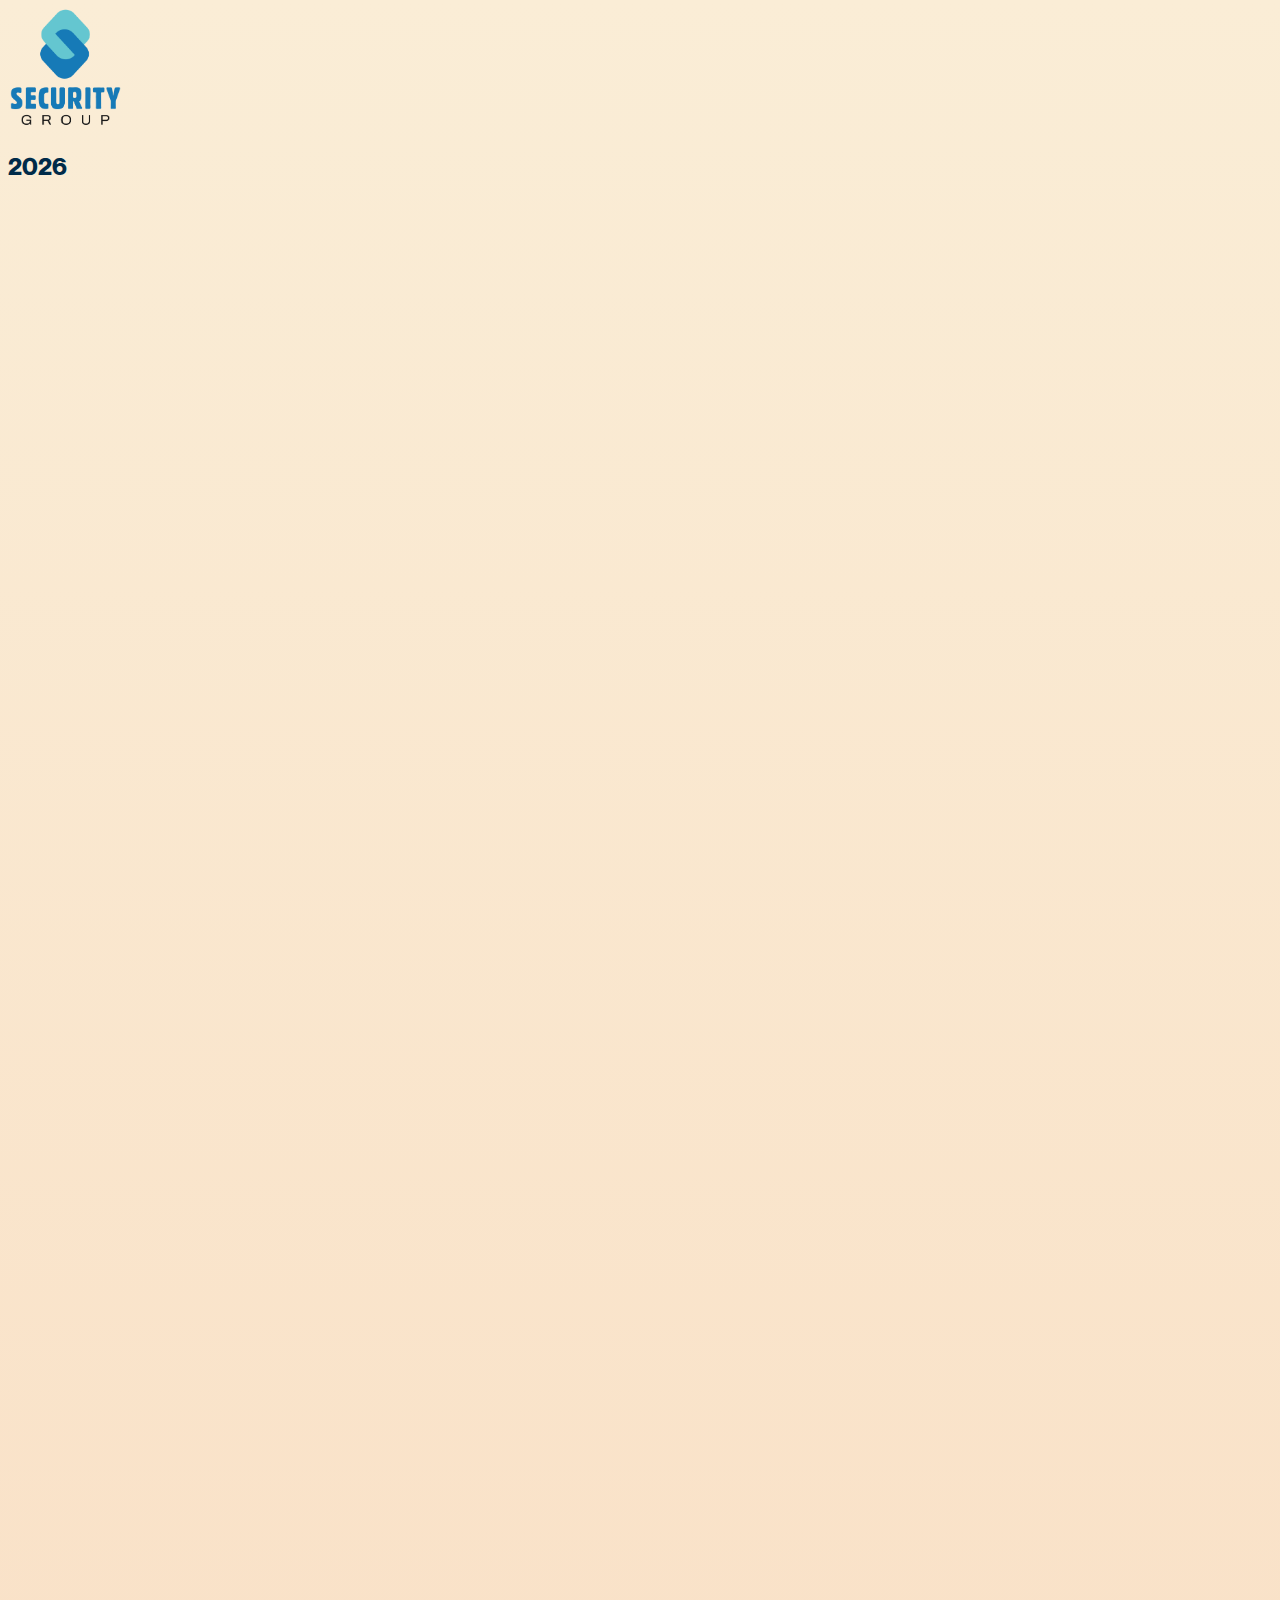
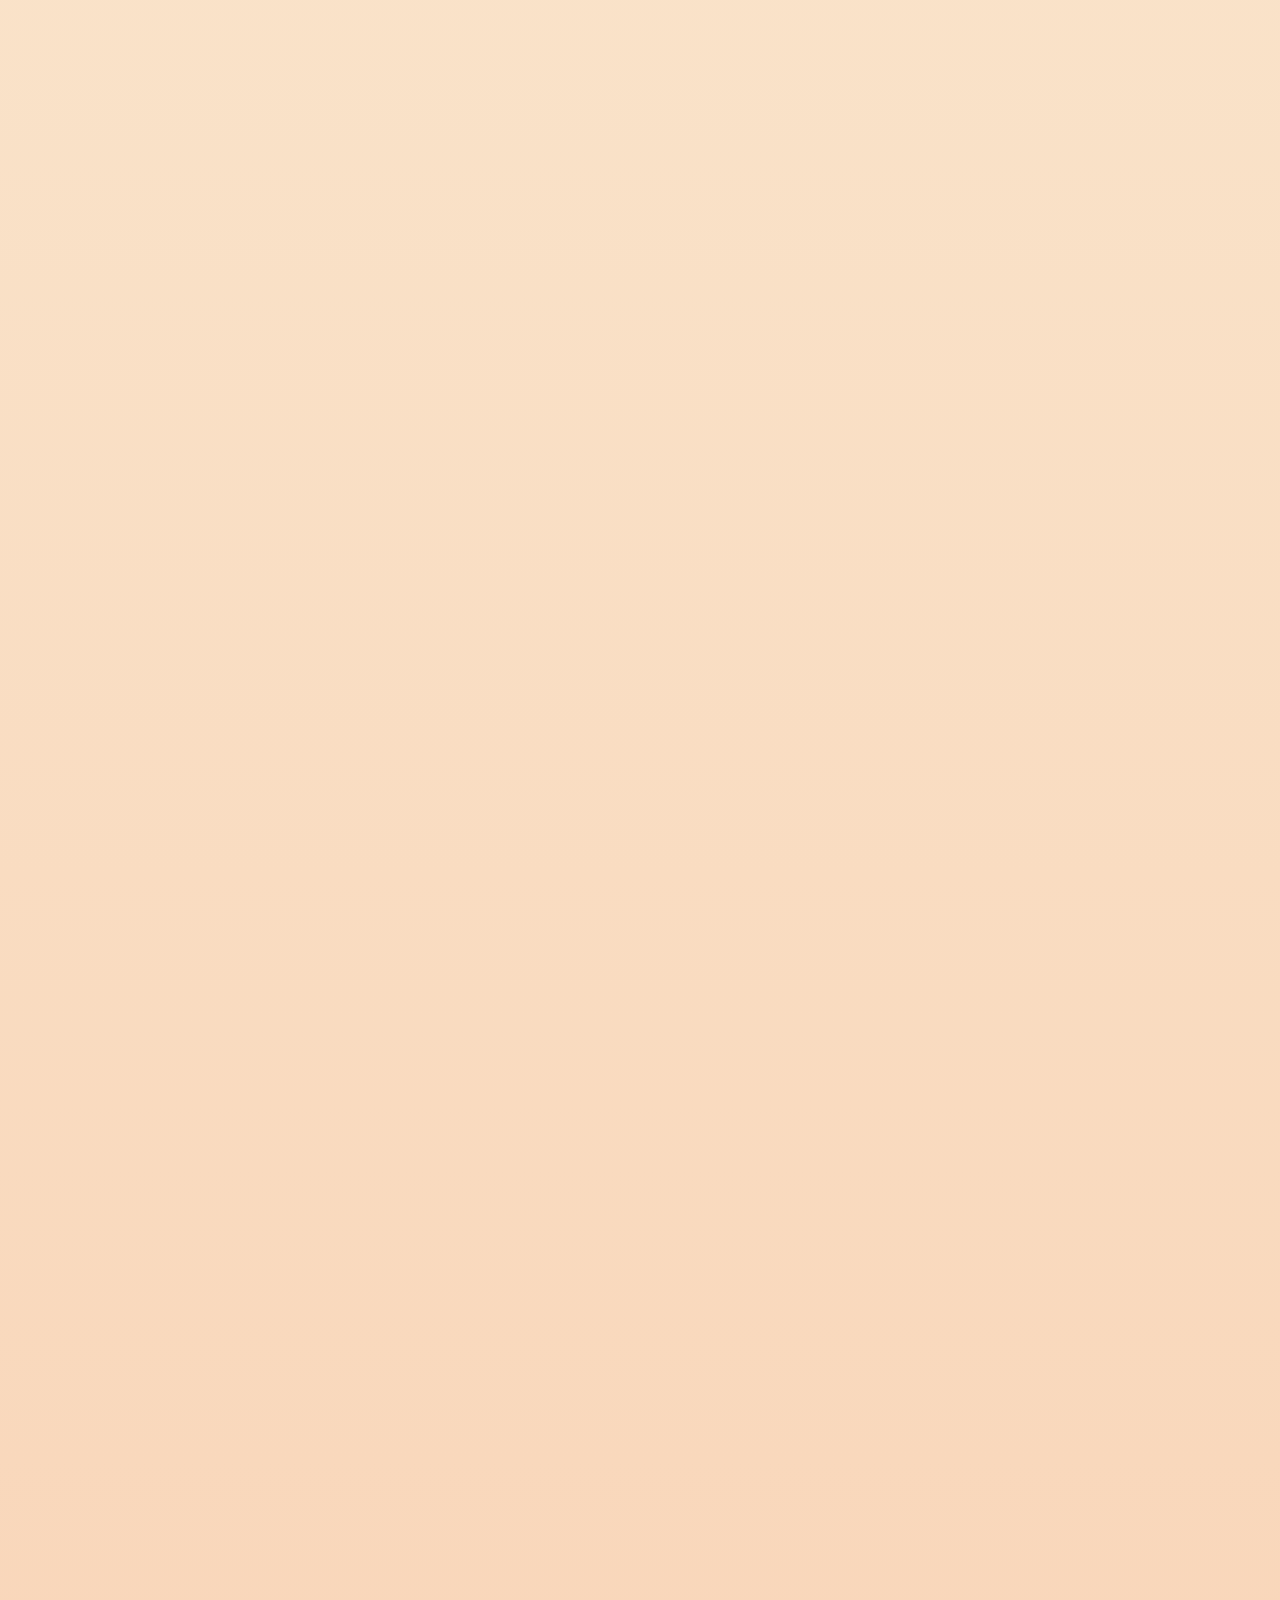
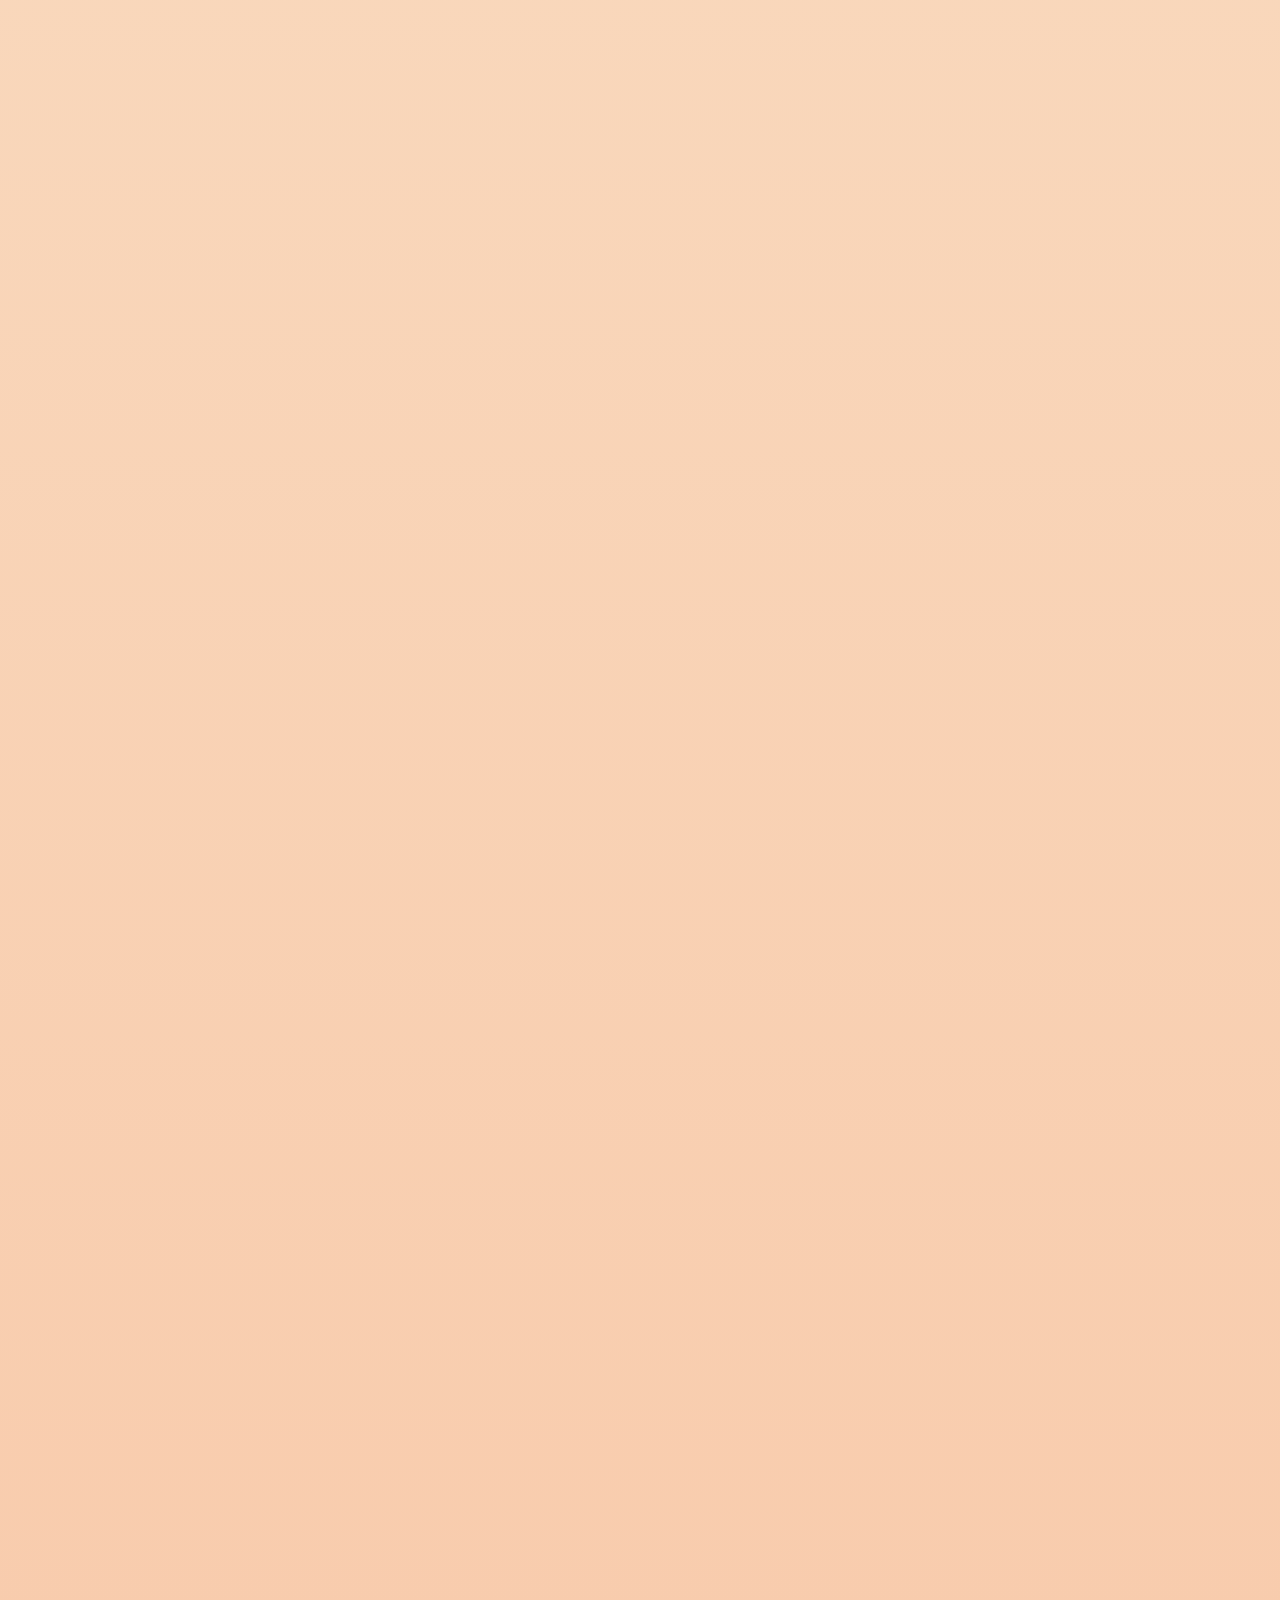
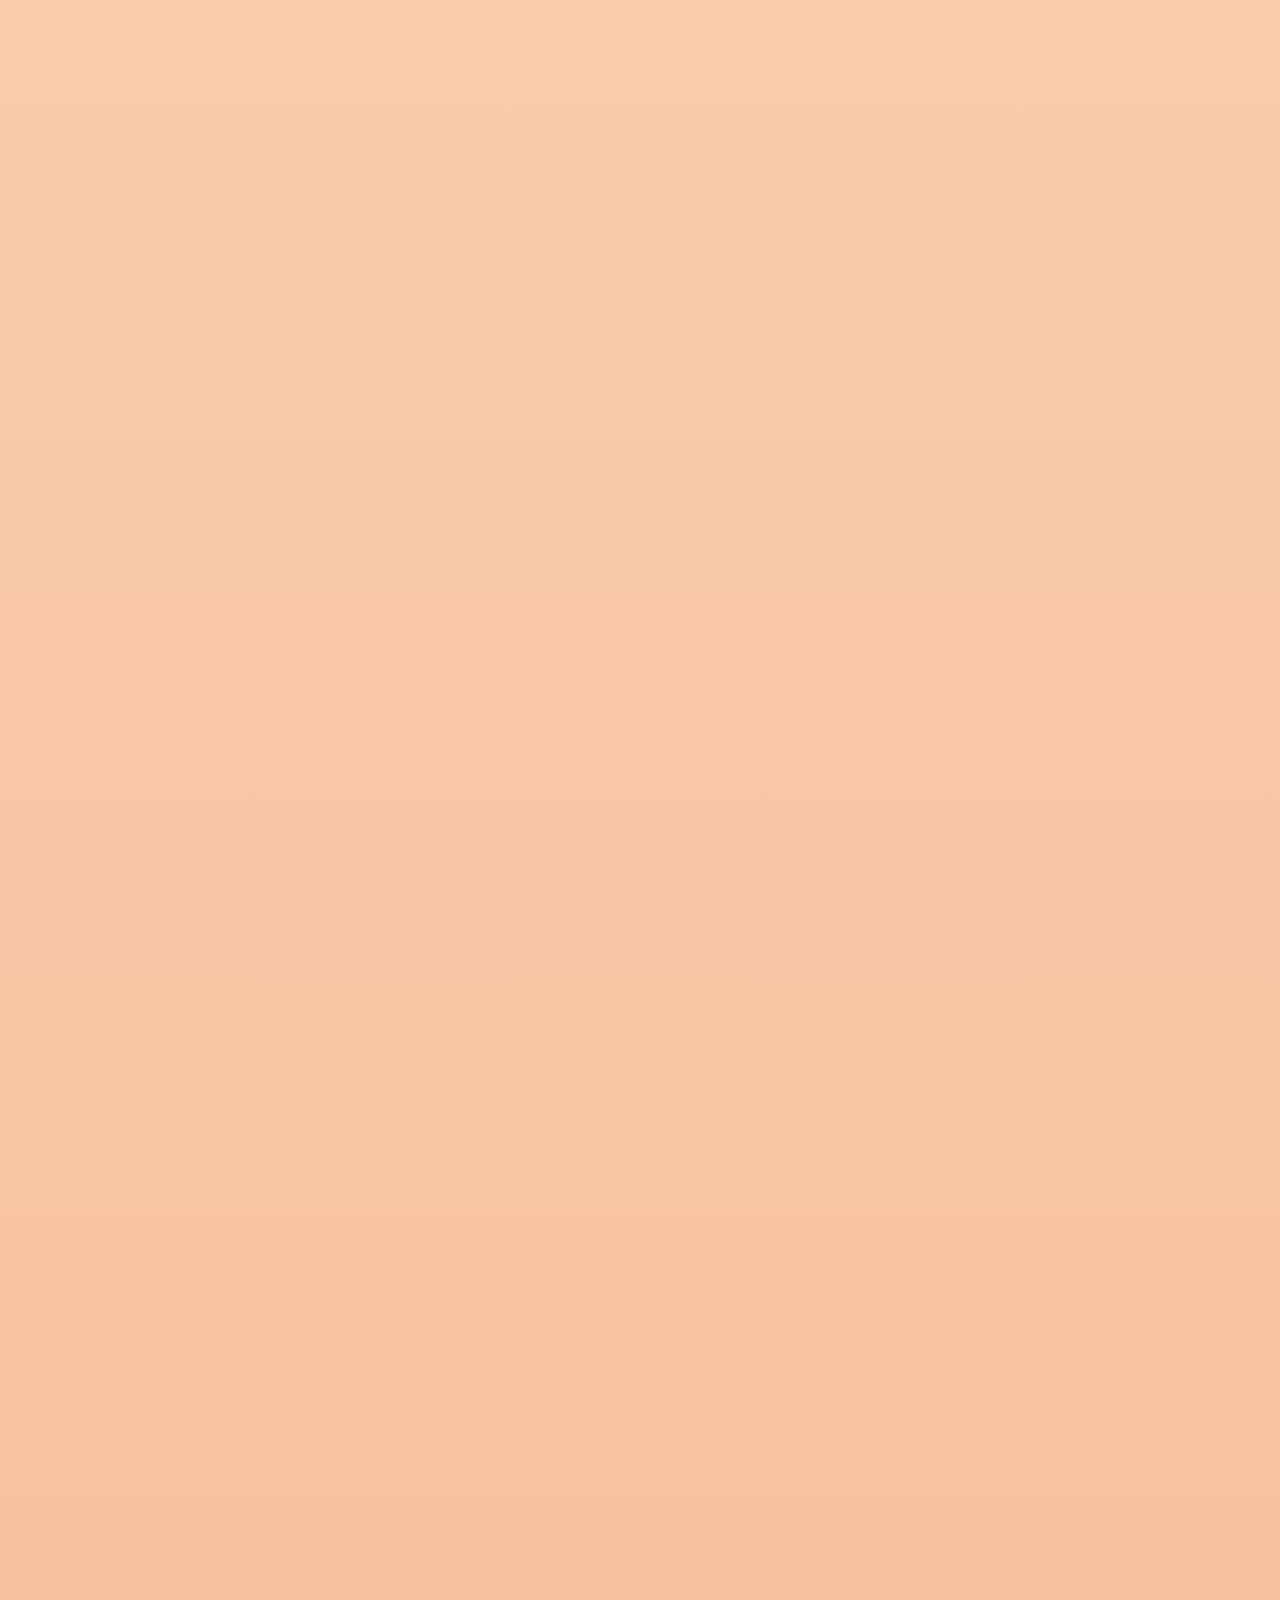
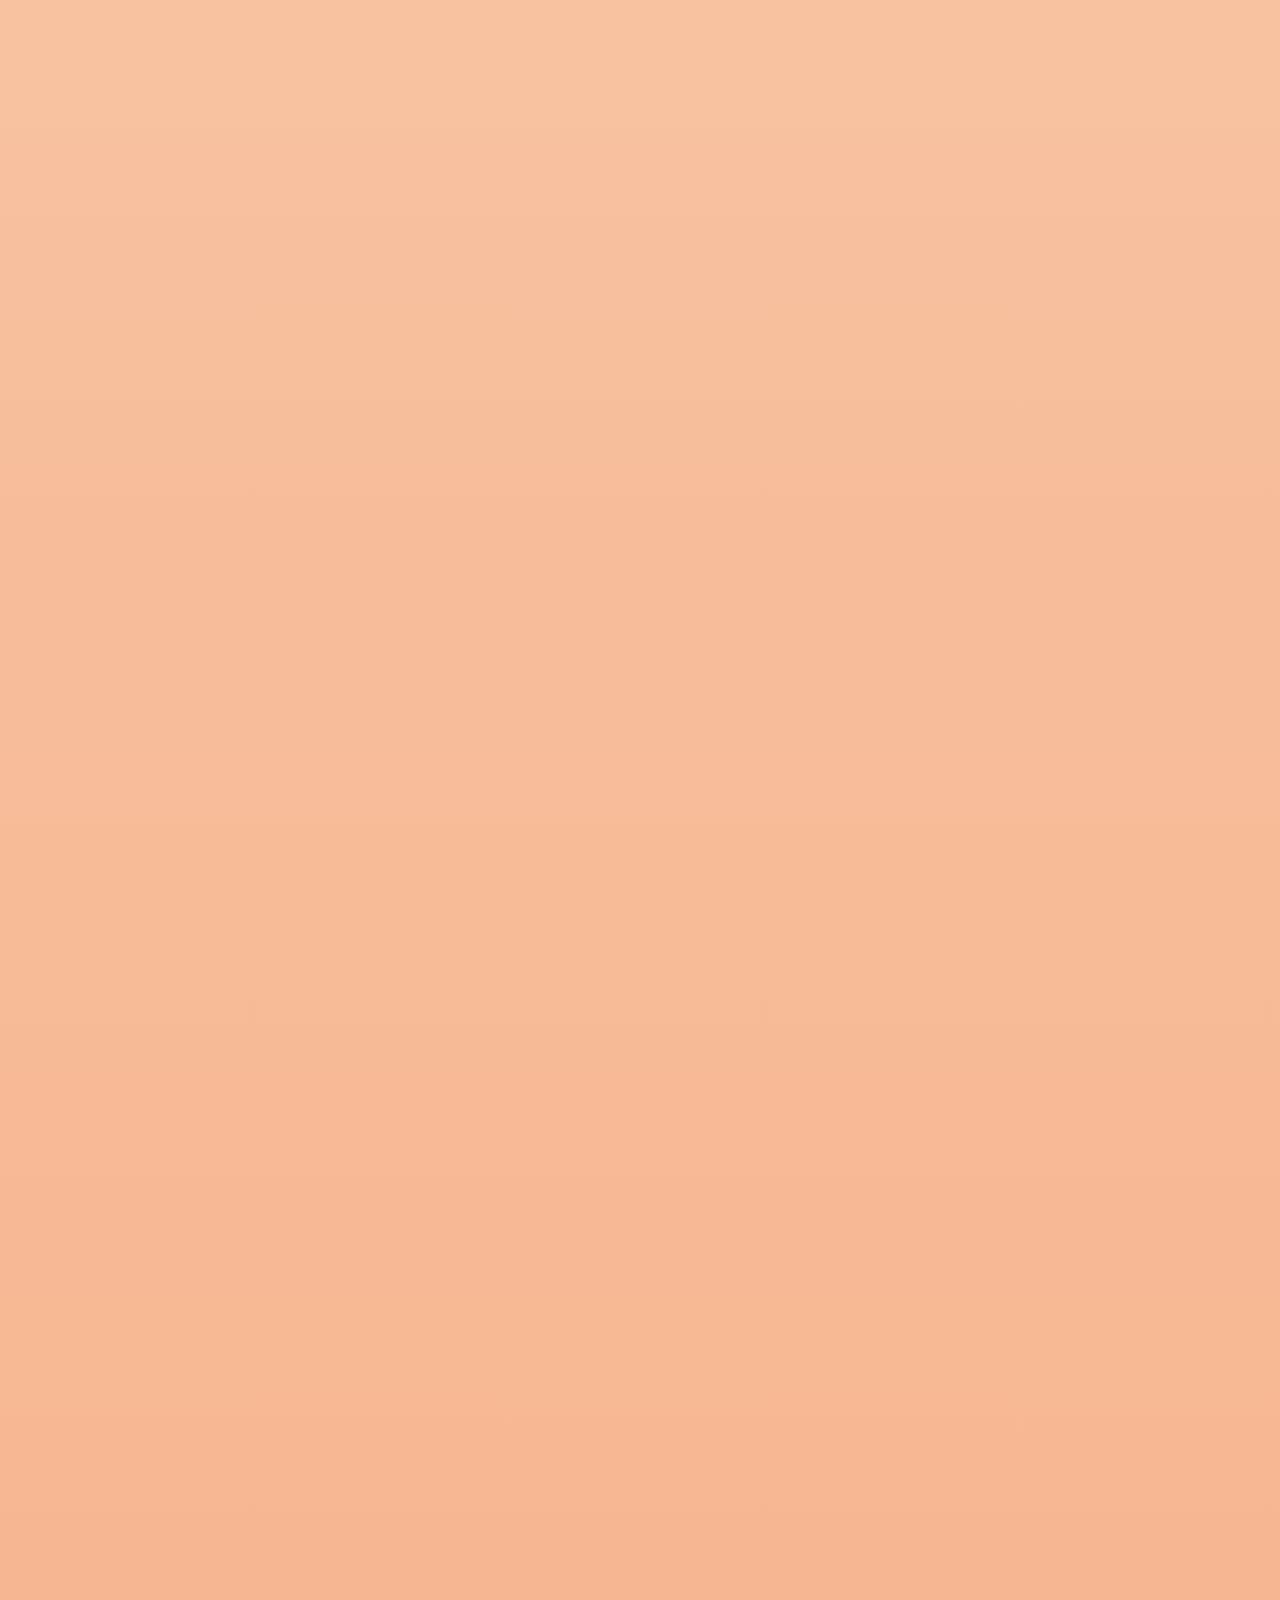
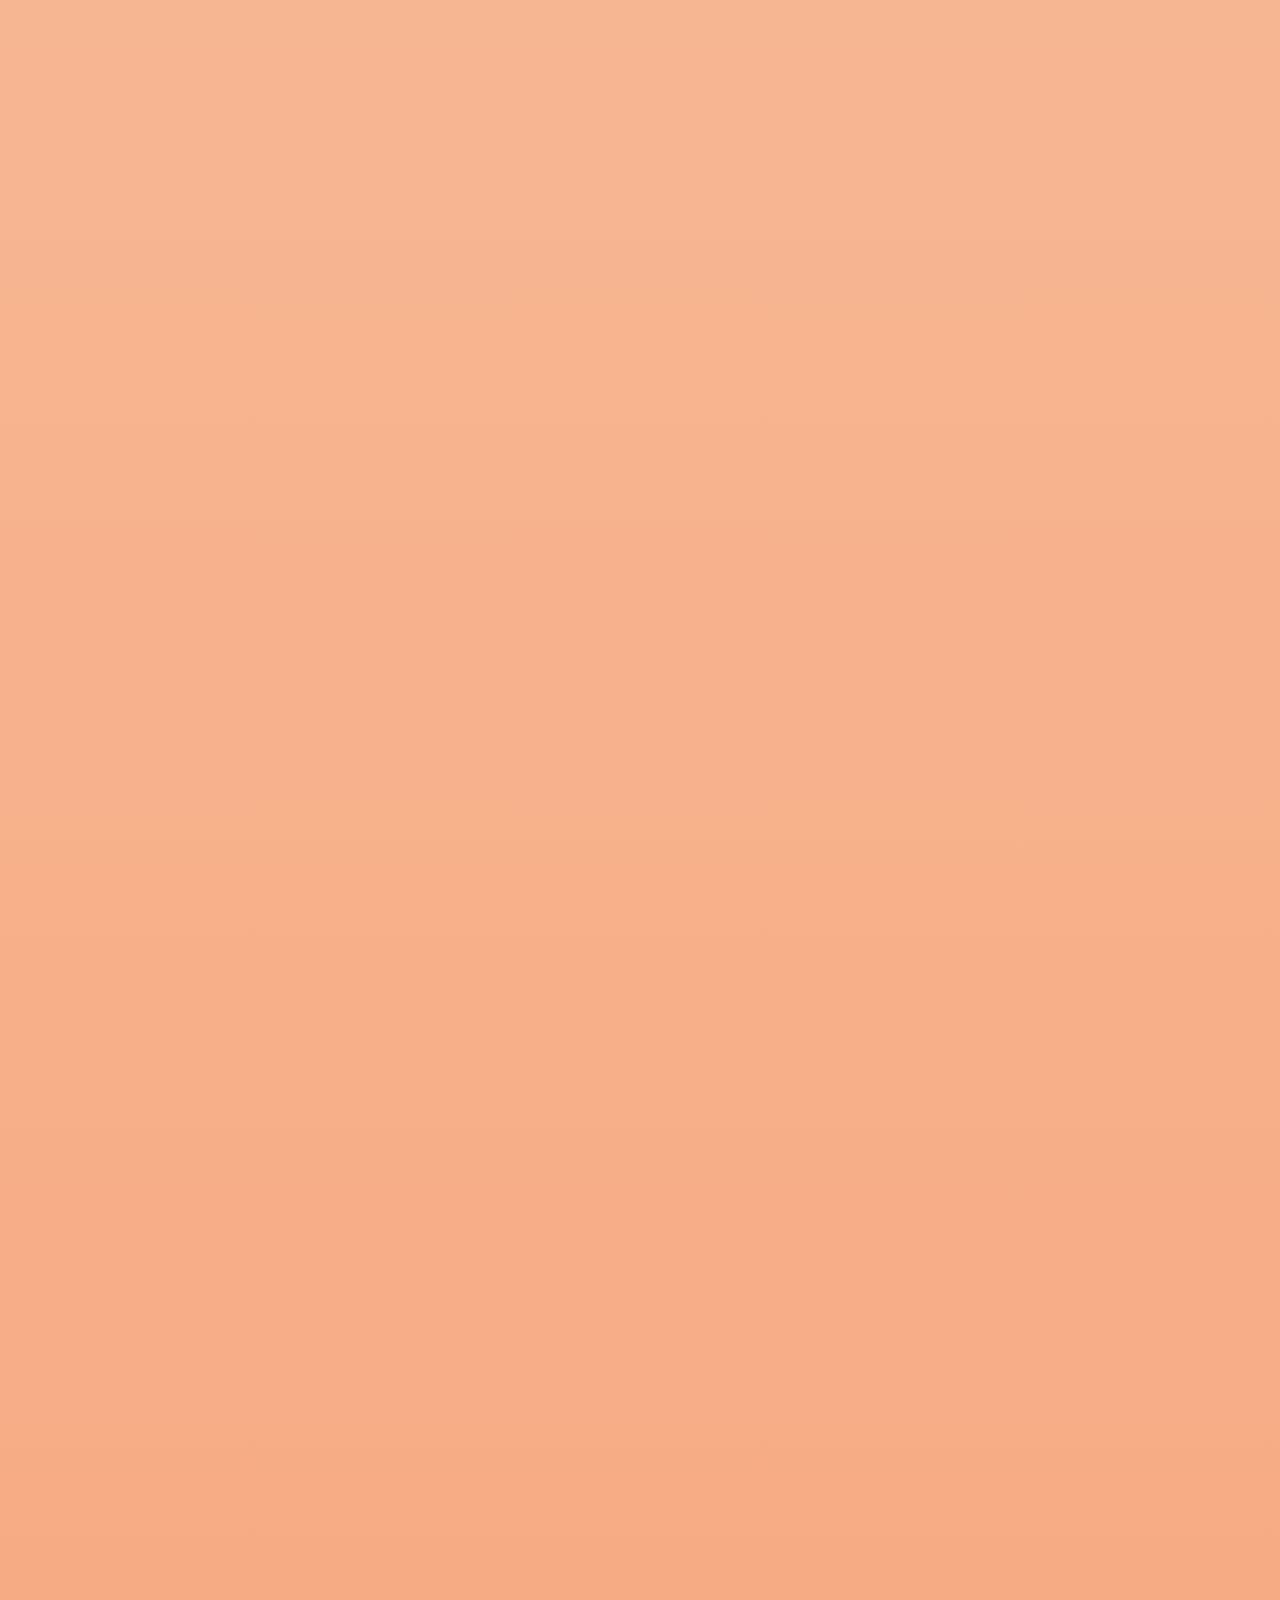
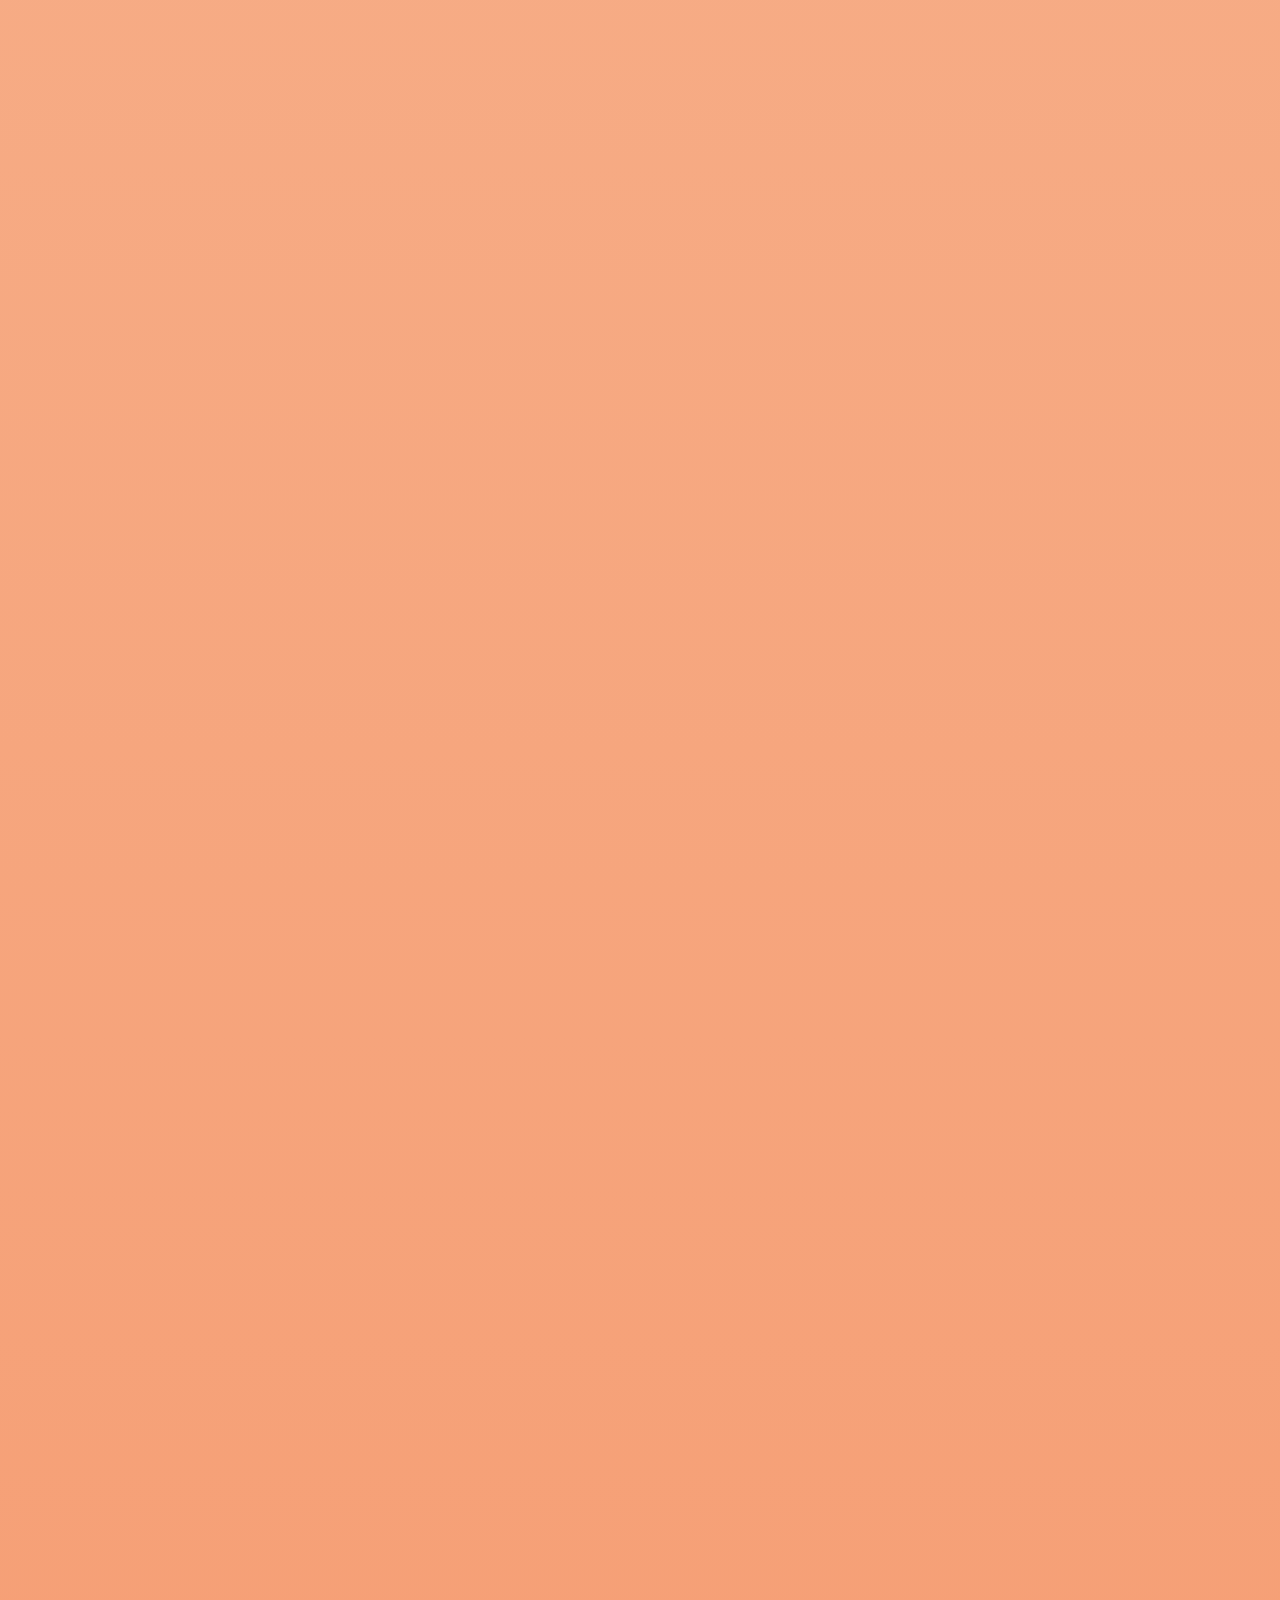
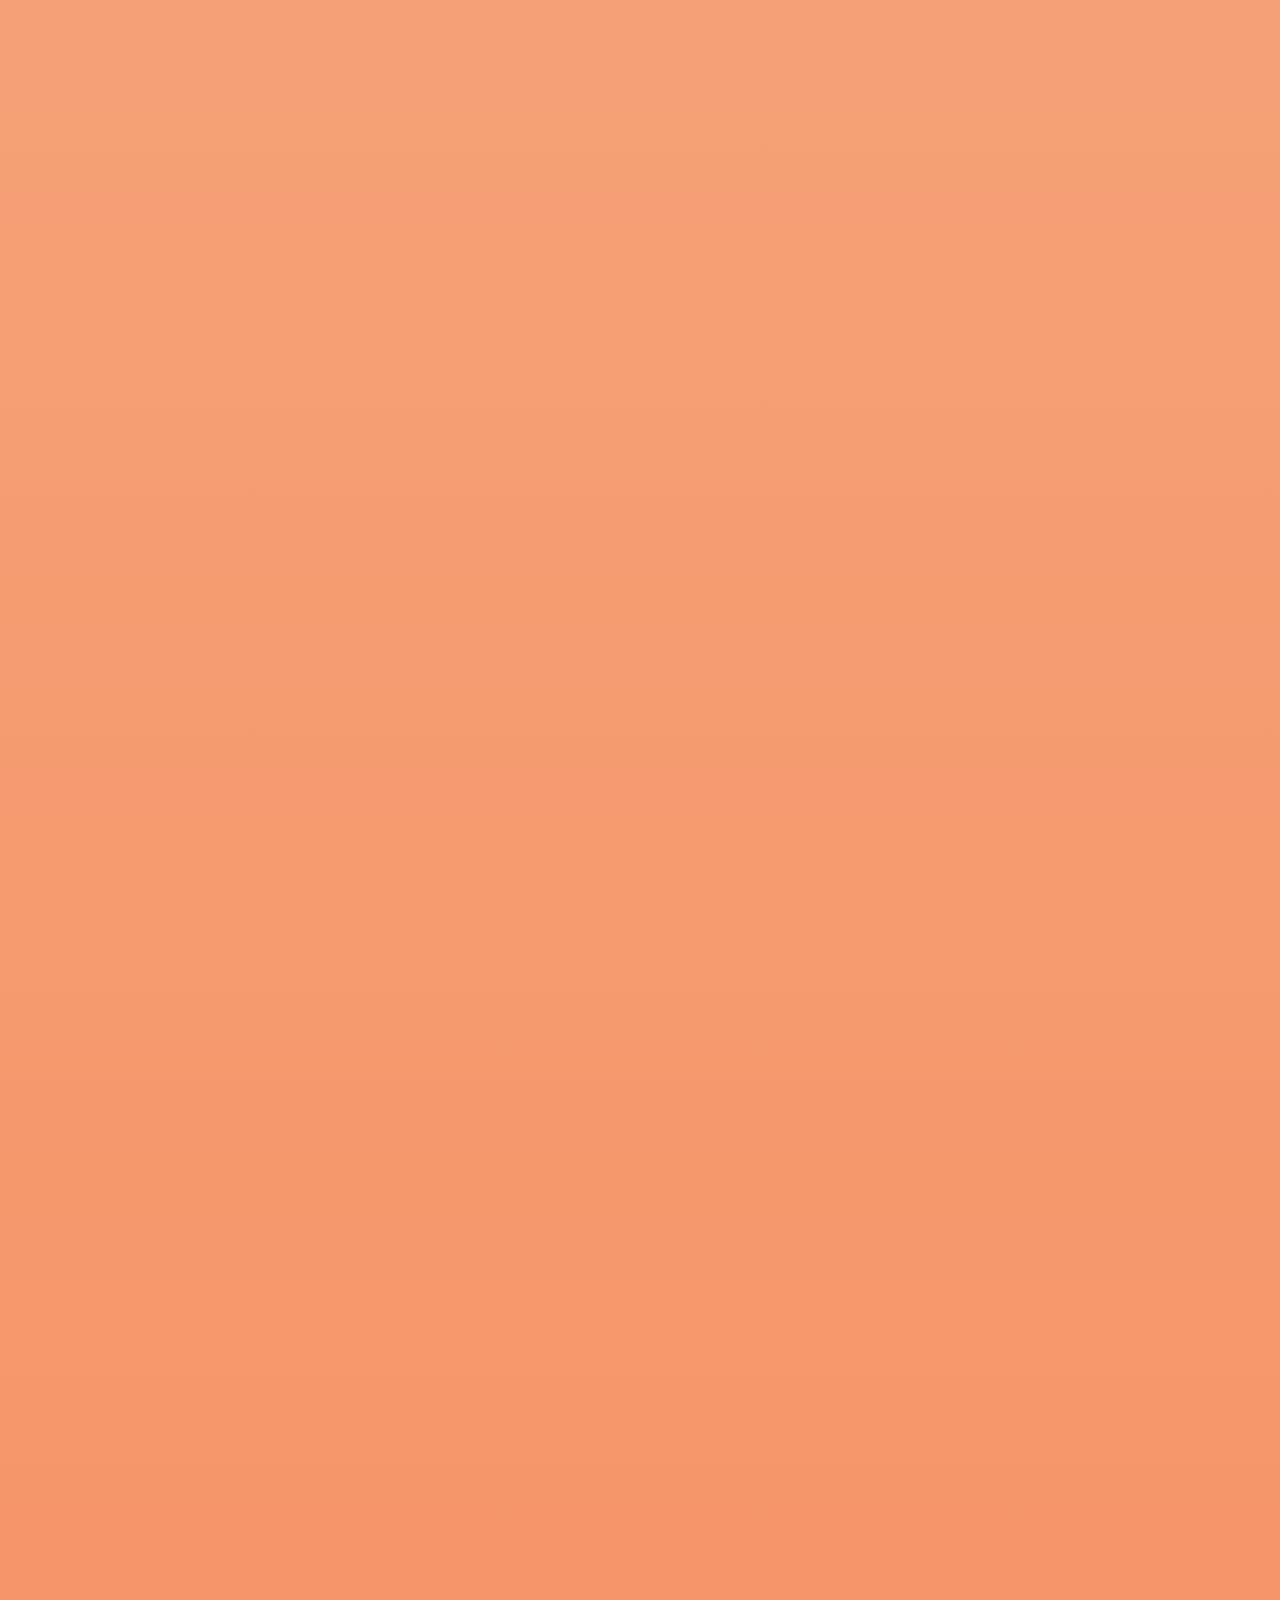
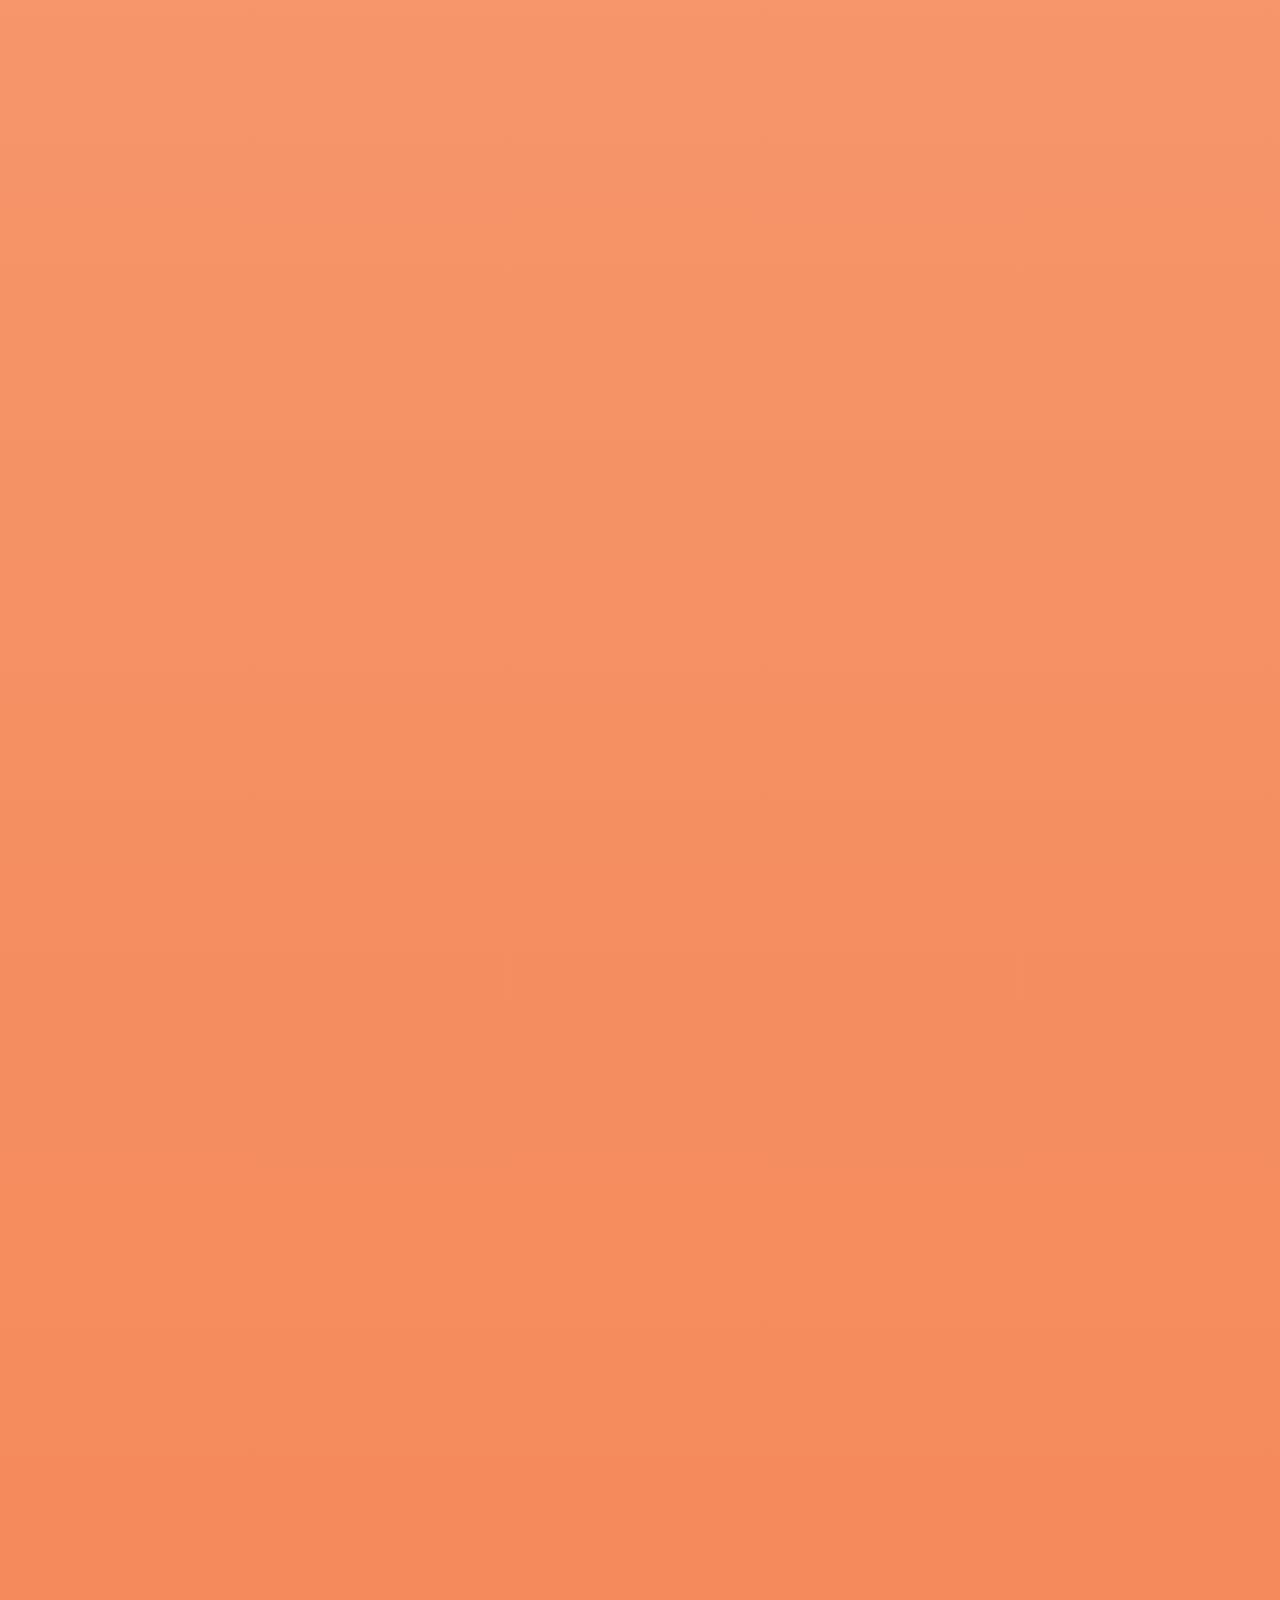
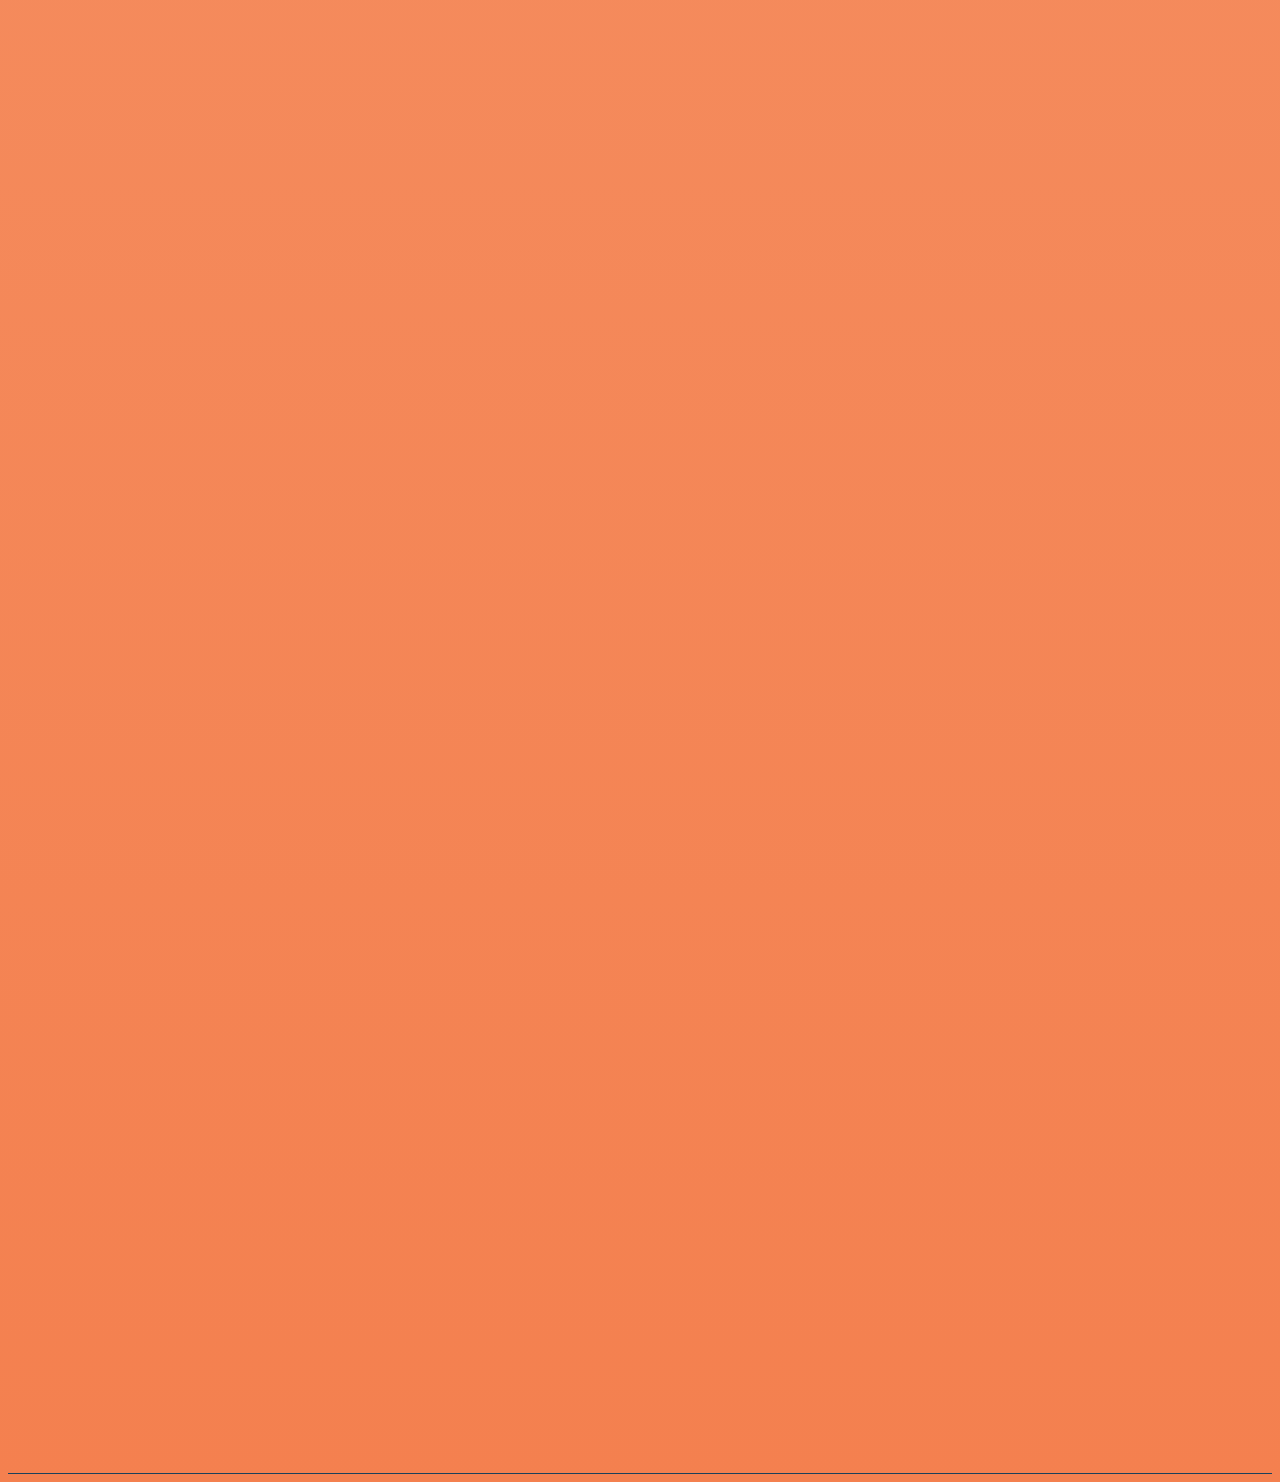
<file: index.html>
<!DOCTYPE html>
<html lang="en">

<head>
    <meta charset="UTF-8">
    <meta name="viewport" content="width=device-width, initial-scale=1.0">
    <meta name="description" content="Security Group - 2026">
    <link rel="icon" href="logo/favicon.ico">
    <title>Security Group - 2026</title>
    <!-- Google Fonts -->
    <link rel="preconnect" href="https://fonts.googleapis.com">
    <link rel="preconnect" href="https://fonts.gstatic.com" crossorigin>
    <link
        href="https://fonts.googleapis.com/css2?family=Merriweather:ital,wght@0,300;0,400;0,700;0,900;1,300;1,400;1,700&family=Roboto:wght@300;400;500;700&display=swap"
        rel="stylesheet">

    <!-- Bootstrap 5 CSS -->
    <link rel="stylesheet" href="https://cdnjs.cloudflare.com/ajax/libs/bootstrap/5.3.8/css/bootstrap.min.css"
        integrity="sha512-2bBQCjcnw658Lho4nlXJcc6WkV/UxpE/sAokbXPxQNGqmNdQrWqtw26Ns9kFF/yG792pKR1Sx8/Y1Lf1XN4GKA=="
        crossorigin="anonymous" referrerpolicy="no-referrer" />
    <!-- FontAwesome -->
    <link rel="stylesheet" href="https://cdnjs.cloudflare.com/ajax/libs/font-awesome/6.4.0/css/all.min.css">
    <!-- Custom CSS -->
    <link rel="stylesheet" href="css/style.css">
</head>

<body class="landing-page">

    <!-- Header -->
    <header class="py-4 text-center">
        <div class="logo-container mb-3">
            <div class="logo-placeholder mx-auto">
                <img src="logo/new/Security_logo-05.png" alt="Logo">
            </div>
        </div>
        <h2 class="display-5 fw-bold text-dark-blue">2026</h1>
    </header>

    <!-- Calendar Grid -->
    <section class="container pb-5">
        <div class="row g-4">

            <!-- Items: 12 months -->
            <!-- Using a loop logic for brevity in generation, but writing out explicitly for HTML -->

            <!-- January -->
            <div class="col-md-4 col-sm-6 fade-in-up" style="animation-delay: 0.1s;">
                <a href="january.html" class="text-decoration-none text-dark">
                    <div class="calendar-card">
                        <div class="card-image-wrapper">
                            <!-- Placeholder image, user to replace -->
                            <img src="landing-img/january.png" alt="January" class="img-fluid w-100">
                        </div>
                        <div class="card-footer-custom d-flex justify-content-between align-items-center p-2">
                            <span class="month-name fw-bold">January</span>
                            <i class="fa-solid fa-chevron-right arrow-icon shadow-sm"></i>
                        </div>
                    </div>
                </a>
            </div>

            <!-- February -->
            <div class="col-md-4 col-sm-6 fade-in-up" style="animation-delay: 0.2s;">
                <a href="february.html" class="text-decoration-none text-dark">
                    <div class="calendar-card">
                        <div class="card-image-wrapper">
                            <img src="landing-img/FEBRUAR.png" alt="February" class="img-fluid w-100">
                        </div>
                        <div class="card-footer-custom d-flex justify-content-between align-items-center p-2">
                            <span class="month-name fw-bold">February</span>
                            <i class="fa-solid fa-chevron-right arrow-icon shadow-sm"></i>
                        </div>
                    </div>
                </a>
            </div>

            <!-- March -->
            <div class="col-md-4 col-sm-6 fade-in-up" style="animation-delay: 0.3s;">
                <a href="march.html" class="text-decoration-none text-dark">
                    <div class="calendar-card">
                        <div class="card-image-wrapper">
                            <img src="landing-img/MARCH.png" alt="March" class="img-fluid w-100">
                        </div>
                        <div class="card-footer-custom d-flex justify-content-between align-items-center p-2">
                            <span class="month-name fw-bold">March</span>
                            <i class="fa-solid fa-chevron-right arrow-icon shadow-sm"></i>
                        </div>
                    </div>
                </a>
            </div>

            <!-- April -->
            <div class="col-md-4 col-sm-6 fade-in-up" style="animation-delay: 0.4s;">
                <a href="april.html" class="text-decoration-none text-dark">
                    <div class="calendar-card">
                        <div class="card-image-wrapper">
                            <img src="landing-img/APRIL.png" alt="April" class="img-fluid w-100">
                        </div>
                        <div class="card-footer-custom d-flex justify-content-between align-items-center p-2">
                            <span class="month-name fw-bold">April</span>
                            <i class="fa-solid fa-chevron-right arrow-icon shadow-sm"></i>
                        </div>
                    </div>
                </a>
            </div>

            <!-- May -->
            <div class="col-md-4 col-sm-6 fade-in-up" style="animation-delay: 0.5s;">
                <a href="may.html" class="text-decoration-none text-dark">
                    <div class="calendar-card">
                        <div class="card-image-wrapper">
                            <img src="landing-img/may.png" alt="May" class="img-fluid w-100">
                        </div>
                        <div class="card-footer-custom d-flex justify-content-between align-items-center p-2">
                            <span class="month-name fw-bold">May</span>
                            <i class="fa-solid fa-chevron-right arrow-icon shadow-sm"></i>
                        </div>
                    </div>
                </a>
            </div>

            <!-- June -->
            <div class="col-md-4 col-sm-6 fade-in-up" style="animation-delay: 0.6s;">
                <a href="june.html" class="text-decoration-none text-dark">
                    <div class="calendar-card">
                        <div class="card-image-wrapper">
                            <img src="landing-img/JUNE.png" alt="June" class="img-fluid w-100">
                        </div>
                        <div class="card-footer-custom d-flex justify-content-between align-items-center p-2">
                            <span class="month-name fw-bold">June</span>
                            <i class="fa-solid fa-chevron-right arrow-icon shadow-sm"></i>
                        </div>
                    </div>
                </a>
            </div>

            <!-- July -->
            <div class="col-md-4 col-sm-6 fade-in-up" style="animation-delay: 0.7s;">
                <a href="july.html" class="text-decoration-none text-dark">
                    <div class="calendar-card">
                        <div class="card-image-wrapper">
                            <img src="landing-img/JULY.png" alt="July" class="img-fluid w-100">
                        </div>
                        <div class="card-footer-custom d-flex justify-content-between align-items-center p-2">
                            <span class="month-name fw-bold">July</span>
                            <i class="fa-solid fa-chevron-right arrow-icon shadow-sm"></i>
                        </div>
                    </div>
                </a>
            </div>

            <!-- August -->
            <div class="col-md-4 col-sm-6 fade-in-up" style="animation-delay: 0.8s;">
                <a href="august.html" class="text-decoration-none text-dark">
                    <div class="calendar-card">
                        <div class="card-image-wrapper">
                            <img src="landing-img/AUGUST.png" alt="August" class="img-fluid w-100">
                        </div>
                        <div class="card-footer-custom d-flex justify-content-between align-items-center p-2">
                            <span class="month-name fw-bold">August</span>
                            <i class="fa-solid fa-chevron-right arrow-icon shadow-sm"></i>
                        </div>
                    </div>
                </a>
            </div>

            <!-- September -->
            <div class="col-md-4 col-sm-6 fade-in-up" style="animation-delay: 0.9s;">
                <a href="september.html" class="text-decoration-none text-dark">
                    <div class="calendar-card">
                        <div class="card-image-wrapper">
                            <img src="landing-img/SEPTEMBER.png" alt="September" class="img-fluid w-100">
                        </div>
                        <div class="card-footer-custom d-flex justify-content-between align-items-center p-2">
                            <span class="month-name fw-bold">September</span>
                            <i class="fa-solid fa-chevron-right arrow-icon shadow-sm"></i>
                        </div>
                    </div>
                </a>
            </div>

            <!-- October -->
            <div class="col-md-4 col-sm-6 fade-in-up" style="animation-delay: 1.0s;">
                <a href="october.html" class="text-decoration-none text-dark">
                    <div class="calendar-card">
                        <div class="card-image-wrapper">
                            <img src="landing-img/OCTOBER.png" alt="October" class="img-fluid w-100">
                        </div>
                        <div class="card-footer-custom d-flex justify-content-between align-items-center p-2">
                            <span class="month-name fw-bold">October</span>
                            <i class="fa-solid fa-chevron-right arrow-icon shadow-sm"></i>
                        </div>
                    </div>
                </a>
            </div>

            <!-- November -->
            <div class="col-md-4 col-sm-6 fade-in-up" style="animation-delay: 1.1s;">
                <a href="november.html" class="text-decoration-none text-dark">
                    <div class="calendar-card">
                        <div class="card-image-wrapper">
                            <img src="landing-img/NOVEMBER.png" alt="November" class="img-fluid w-100">
                        </div>
                        <div class="card-footer-custom d-flex justify-content-between align-items-center p-2">
                            <span class="month-name fw-bold">November</span>
                            <i class="fa-solid fa-chevron-right arrow-icon shadow-sm"></i>
                        </div>
                    </div>
                </a>
            </div>

            <!-- December -->
            <div class="col-md-4 col-sm-6 fade-in-up" style="animation-delay: 1.2s;">
                <a href="december.html" class="text-decoration-none text-dark">
                    <div class="calendar-card">
                        <div class="card-image-wrapper">
                            <img src="landing-img/DECEMBER.png" alt="December" class="img-fluid w-100">
                        </div>
                        <div class="card-footer-custom d-flex justify-content-between align-items-center p-2">
                            <span class="month-name fw-bold">December</span>
                            <i class="fa-solid fa-chevron-right arrow-icon shadow-sm"></i>
                        </div>
                    </div>
                </a>
            </div>

        </div>
    </section>

    <!-- Footer -->
    <footer class="footer-section pt-3 pb-2">
        <!-- Content injected by script.js -->
    </footer>

    <!-- JS Scripts -->
    <script src="https://cdn.jsdelivr.net/npm/bootstrap@5.3.0/dist/js/bootstrap.bundle.min.js"></script>
    <script src="js/script.js"></script>
</body>

</html>
</file>
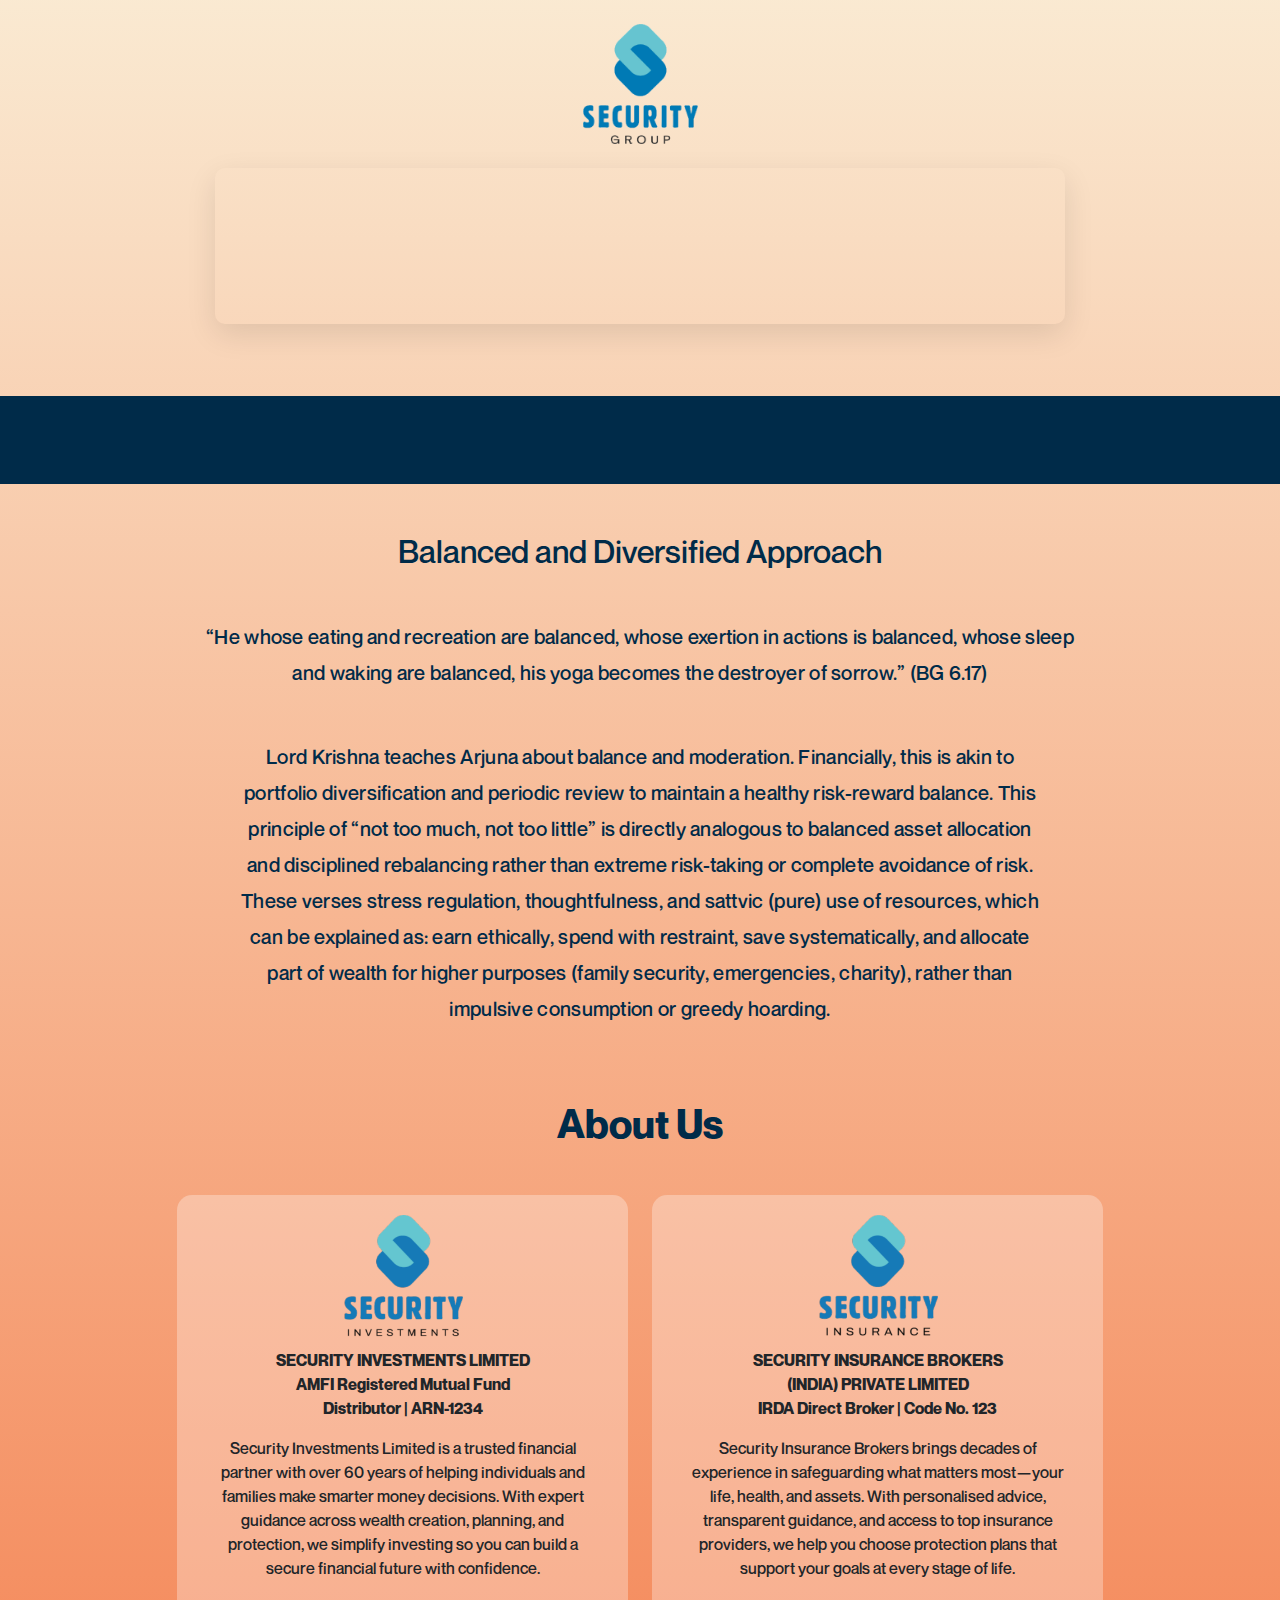
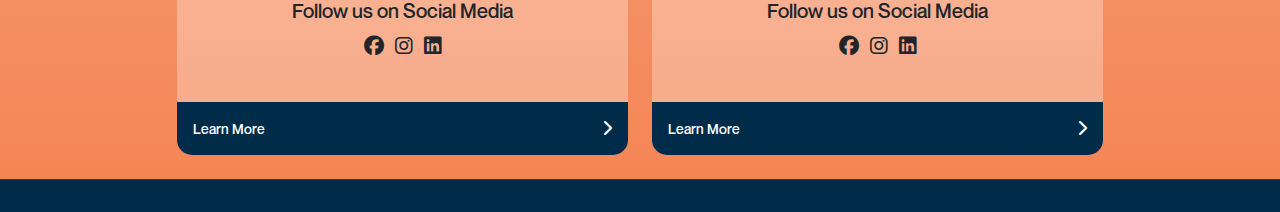
<file: april.html>
<!DOCTYPE html>
<html lang="en">

<head>
    <meta charset="UTF-8">
    <meta name="viewport" content="width=device-width, initial-scale=1.0">
    <title>Security Group - April</title>
    <link rel="icon" href="logo/favicon.ico">
    <!-- Google Fonts -->
    <!-- Maku and Neue Montreal are handled in style.css -->

    <!-- Bootstrap 5 CSS -->
    <link href="https://cdn.jsdelivr.net/npm/bootstrap@5.3.0/dist/css/bootstrap.min.css" rel="stylesheet">
    <!-- Plyr CSS -->
    <link rel="stylesheet" href="https://cdn.plyr.io/3.7.8/plyr.css" />
    <!-- FontAwesome -->
    <link rel="stylesheet" href="https://cdnjs.cloudflare.com/ajax/libs/font-awesome/6.4.0/css/all.min.css">
    <!-- Custom CSS -->
    <link rel="stylesheet" href="css/style.css">
</head>

<body>

    <!-- Header & Hero -->
    <header class="hero-section text-center py-4">
        <div class="container position-relative">
            <!-- Logo -->
            <div class="logo-container mb-4">
                <div class="logo-placeholder mx-auto">
                    <a href="index.html">
                        <img src="logo.png" width="120px" height="110px" alt="Logo">
                    </a>
                </div>
            </div>

            <!-- Removed H1 Month Header -->
            <!-- <h1 class="display-5 fw-bold text-dark-blue mb-4">April</h1> -->

            <!-- Video Container -->
            <div class="video-wrapper position-relative mx-auto">
                <!-- Video Player -->
                <div class="plyr__video-embed" id="player">
                    <iframe
                        src="https://www.youtube.com/embed/oXQ6GAApBEE?si=_br7AgN4PNz6jIB-https://plyr.io&iv_load_policy=3&modestbranding=1&playsinline=1&showinfo=0&rel=0&enablejsapi=1"
                        allowfullscreen allowtransparency allow="autoplay"></iframe>
                </div>
            </div>
        </div>
    </header>

    <!-- Content Section -->
    <section class="quote-section text-center text-white py-2 mt-lg-5 mt-3">
        <div class="container marquee-container">
            <div class="marquee-content">
                <h1 class="sanskrit-text mb-0 highlight-text">“ युक्ताहारविहारस्य युक्तचेष्टस्य कर्मसु ।
                    युक्तस्वप्नावबोधस्य योगो भवति दुःखहा ॥”</h1>
            </div>
        </div>
    </section>

    <!-- Translation Section -->
    <section class="meaning-section text-center py-4">
        <div class="container py-4">
            <h2 class="fw-medium mb-3">Balanced and Diversified Approach</h2>
            <p class="lead mt-lg-5 mt-3" style="max-width: 900px; margin: 0 auto; font-weight: 500;">
                “He whose eating and recreation are balanced, whose exertion in actions is balanced, whose sleep and
                waking are balanced, his yoga becomes the destroyer of sorrow.” (BG 6.17)
            </p>
            <p class="lead mt-lg-5 mt-3" style="max-width: 800px; margin: 0 auto; font-weight: 500;">
                Lord Krishna teaches Arjuna about balance and moderation. Financially, this is akin to portfolio
                diversification and periodic review to maintain a healthy risk-reward balance. This principle of “not
                too much, not too little” is directly analogous to balanced asset allocation and disciplined rebalancing
                rather than extreme risk-taking or complete avoidance of risk.<br>
                These verses stress regulation, thoughtfulness, and sattvic (pure) use of resources, which can be
                explained as: earn ethically, spend with restraint, save systematically, and allocate part of wealth for
                higher purposes (family security, emergencies, charity), rather than impulsive consumption or greedy
                hoarding.
            </p>
        </div>
    </section>

    <!-- About Us Section -->
    <section class="about-section py-4">
        <div class="container">
            <h1 class="text-center fw-bold mb-5">About Us</h2>

                <div class="row g-4 justify-content-center">
                    <!-- Investments Card -->
                    <div class="col-md-5">
                        <div class="card h-100 service-card border-0">
                            <div class="card-body text-center d-flex flex-column align-items-center pt-3 px-2 pb-0">
                                <img class="mb-2" src="logo2.png" width="120px" height="125px" alt="">

                                <p class="small mb-3 fw-semibold fs-6">
                                    SECURITY INVESTMENTS LIMITED<br>
                                    AMFI Registered Mutual Fund<br>
                                    Distributor | ARN-1234
                                </p>

                                <p class="card-text mb-3 fw-medium">
                                    Security Investments Limited is a trusted financial partner with over 60 years of
                                    helping individuals and families make smarter money decisions. With expert guidance
                                    across wealth creation, planning, and protection, we simplify investing so you can
                                    build
                                    a secure financial future with confidence.
                                </p>

                                <div class="social-links mb-3">
                                    <p class="fw-medium mb-2 fs-5">Follow us on Social Media</p>
                                    <a href="https://www.facebook.com/TheBestInvestments/" target="_blank"
                                        class="text-dark mx-1"><i class="fa-brands fa-facebook fa-lg"></i></a>
                                    <a href="https://www.instagram.com/securityinvestmentsltd/" target="_blank"
                                        class="text-dark mx-1"><i class="fa-brands fa-instagram fa-lg"></i></a>
                                    <a href="https://www.linkedin.com/company/security-investments-limited/posts/?feedView=all"
                                        target="_blank" class="text-dark mx-1"><i
                                            class="fa-brands fa-linkedin fa-lg"></i></a>
                                </div>

                            </div>
                            <a href="https://securityinvestments.in/" target="_blank"
                                class="card-footer bg-dark-blue text-white p-3 d-flex justify-content-between align-items-center mt-auto border-0 rounded-bottom text-decoration-none">
                                <span class="small">Learn More</span>
                                <i class="fa-solid fa-chevron-right"></i>
                            </a>
                        </div>
                    </div>

                    <!-- Insurance Card -->
                    <div class="col-md-5">
                        <div class="card h-100 service-card border-0">
                            <div class="card-body text-center d-flex flex-column align-items-center pt-3 px-2 pb-0">
                                <img class="mb-2" src="logo3.png" width="120px" height="125px" alt="">


                                <p class="small mb-3 fw-semibold fs-6">
                                    SECURITY INSURANCE BROKERS<br>
                                    (INDIA) PRIVATE LIMITED<br>
                                    IRDA Direct Broker | Code No. 123
                                </p>

                                <p class="card-text mb-3 fw-medium">
                                    Security Insurance Brokers brings decades of experience in safeguarding what matters
                                    most—your life, health, and assets. With personalised advice, transparent guidance,
                                    and
                                    access to top insurance providers, we help you choose protection plans that support
                                    your
                                    goals at every stage of life.
                                </p>

                                <div class="social-links mb-4">
                                    <p class="fw-medium mb-2 fs-5">Follow us on Social Media</p>
                                    <a href="https://www.facebook.com/bimabachat.in" target="_blank"
                                        class="text-dark mx-1"><i class="fa-brands fa-facebook fa-lg"></i></a>
                                    <a href="https://www.instagram.com/securityinsurancebrokers/" target="_blank"
                                        class="text-dark mx-1"><i class="fa-brands fa-instagram fa-lg"></i></a>
                                    <a href="https://www.linkedin.com/company/securityinsurancebrokers/posts/?feedView=all"
                                        target="_blank" class="text-dark mx-1"><i
                                            class="fa-brands fa-linkedin fa-lg"></i></a>
                                </div>

                            </div>
                            <a href="https://bimabachat.in/" target="_blank"
                                class="card-footer bg-dark-blue text-white p-3 d-flex justify-content-between align-items-center mt-auto border-0 rounded-bottom text-decoration-none">
                                <span class="small">Learn More</span>
                                <i class="fa-solid fa-chevron-right"></i>
                            </a>
                        </div>
                    </div>
                </div>
        </div>
    </section>

    <!-- Footer -->
    <footer class="footer-section py-3">
        <!-- Content injected by script.js -->
    </footer>

    <!-- JS Scripts -->
    <script src="https://cdn.jsdelivr.net/npm/bootstrap@5.3.0/dist/js/bootstrap.bundle.min.js"></script>
    <script src="https://cdn.plyr.io/3.7.8/plyr.js"></script>
    <script src="js/script.js"></script>
</body>

</html>
</file>
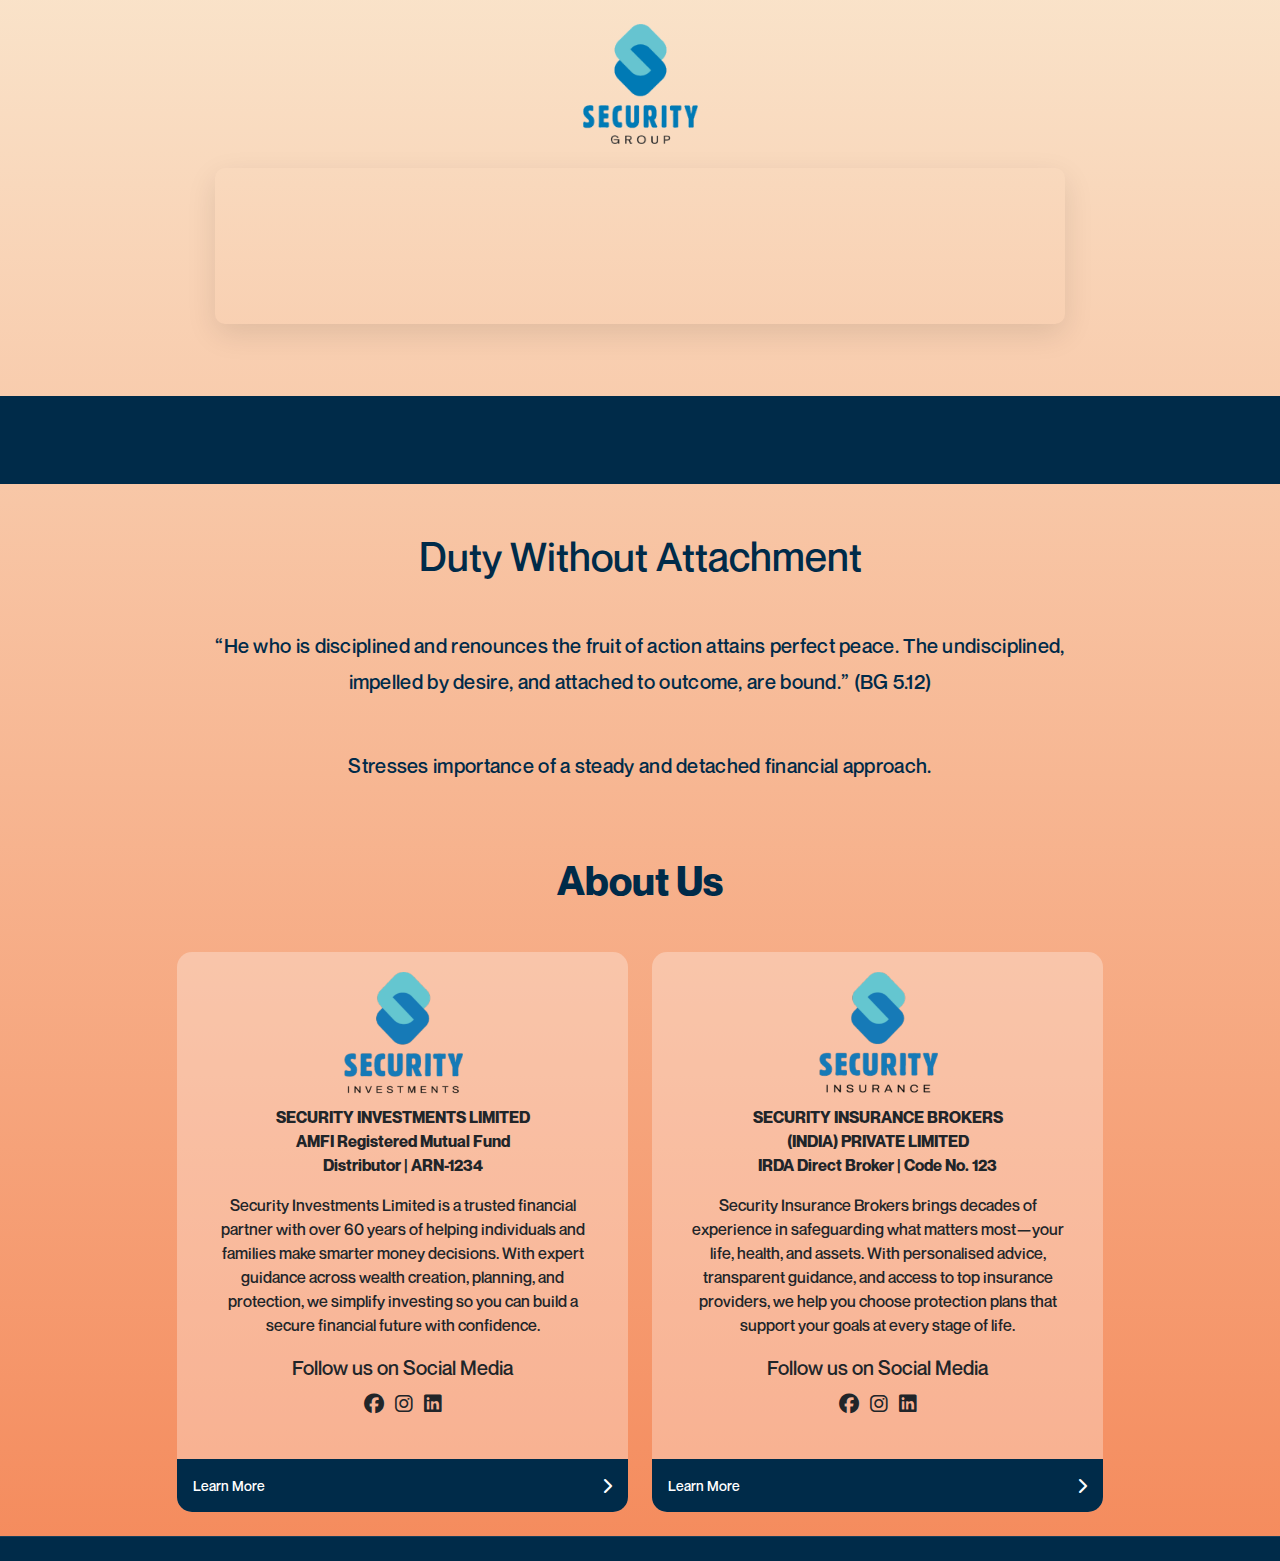
<file: august.html>
<!DOCTYPE html>
<html lang="en">

<head>
    <meta charset="UTF-8">
    <meta name="viewport" content="width=device-width, initial-scale=1.0">
    <title>Security Group - August</title>
    <!-- Google Fonts -->
    <link rel="preconnect" href="https://fonts.googleapis.com">
    <link rel="preconnect" href="https://fonts.gstatic.com" crossorigin>
    <link
        href="https://fonts.googleapis.com/css2?family=Merriweather:ital,wght@0,300;0,400;0,700;0,900;1,300;1,400;1,700&family=Roboto:wght@300;400;500;700&display=swap"
        rel="stylesheet">

    <!-- Bootstrap 5 CSS -->
    <link href="https://cdn.jsdelivr.net/npm/bootstrap@5.3.0/dist/css/bootstrap.min.css" rel="stylesheet">
    <!-- Plyr CSS -->
    <link rel="stylesheet" href="https://cdn.plyr.io/3.7.8/plyr.css" />
    <!-- FontAwesome -->
    <link rel="stylesheet" href="https://cdnjs.cloudflare.com/ajax/libs/font-awesome/6.4.0/css/all.min.css">
    <!-- Custom CSS -->
    <link rel="stylesheet" href="css/style.css">
</head>

<body>

    <!-- Header & Hero -->
    <header class="hero-section text-center py-4">
        <div class="container position-relative">
            <!-- Logo -->
            <div class="logo-container mb-4">
                <div class="logo-placeholder mx-auto">
                    <a href="index.html">
                        <img src="logo.png" width="120px" height="110px" alt="Logo">
                    </a>
                </div>
            </div>

            <!-- Removed H1 Month Header -->
            <!-- <h1 class="display-5 fw-bold text-dark-blue mb-4">August</h1> -->

            <!-- Video Container -->
            <div class="video-wrapper position-relative mx-auto">
                <!-- Video Player -->
                <div class="plyr__video-embed" id="player">
                    <iframe
                        src="https://www.youtube.com/embed/1qmPNot9NJs?si=GNBsWm8ksr-PZwwn&origin=https://plyr.io&iv_load_policy=3&modestbranding=1&playsinline=1&showinfo=0&rel=0&enablejsapi=1"
                        allowfullscreen allowtransparency allow="autoplay"></iframe>
                </div>
            </div>
        </div>
    </header>

    <!-- Quote Section -->
    <section class="quote-section text-center text-white py-2 mt-lg-5 mt-3">
        <div class="container marquee-container">
            <div class="marquee-content">
                <h1 class="sanskrit-text mb-0 highlight-text">“ युक्तः कर्मफलं त्यक्त्वा शान्तिमाप्नोति नैष्ठिकीम्।
                    अयुक्तः कामकारेण फले सक्तो निबध्यते॥”</h1>
            </div>
        </div>
    </section>

    <!-- Meaning Section -->
    <section class="meaning-section text-center py-4">
        <div class="container py-4">
            <h1 class="fw-medium mb-3">Duty Without Attachment</h1>
            <p class="lead mt-lg-5 mt-3" style="max-width: 900px; margin: 0 auto; font-weight: 500;">
                “He who is disciplined and renounces the fruit of action attains perfect peace. The undisciplined,
                impelled by desire, and attached to outcome, are bound.” (BG 5.12)
            </p>
            <p class="lead mt-lg-5 mt-3" style="max-width: 800px; margin: 0 auto; font-weight: 500;">
                Stresses importance of a steady and detached financial approach.
            </p>
        </div>
    </section>

    <!-- About Us Section -->
    <section class="about-section py-4">
        <div class="container">
            <h1 class="text-center fw-bold mb-5">About Us</h2>

                <div class="row g-4 justify-content-center">
                    <!-- Investments Card -->
                    <div class="col-md-5">
                        <div class="card h-100 service-card border-0">
                            <div class="card-body text-center d-flex flex-column align-items-center pt-3 px-2 pb-0">
                                <img class="mb-2" src="logo2.png" width="120px" height="125px" alt="">

                                <p class="small mb-3 fw-semibold fs-6">
                                    SECURITY INVESTMENTS LIMITED<br>
                                    AMFI Registered Mutual Fund<br>
                                    Distributor | ARN-1234
                                </p>

                                <p class="card-text mb-3 fw-medium">
                                    Security Investments Limited is a trusted financial partner with over 60 years of
                                    helping individuals and families make smarter money decisions. With expert guidance
                                    across wealth creation, planning, and protection, we simplify investing so you can
                                    build
                                    a secure financial future with confidence.
                                </p>

                                <div class="social-links mb-3">
                                    <p class="fw-medium mb-2 fs-5">Follow us on Social Media</p>
                                    <a href="https://www.facebook.com/TheBestInvestments/" target="_blank"
                                        class="text-dark mx-1"><i class="fa-brands fa-facebook fa-lg"></i></a>
                                    <a href="https://www.instagram.com/securityinvestmentsltd/" target="_blank"
                                        class="text-dark mx-1"><i class="fa-brands fa-instagram fa-lg"></i></a>
                                    <a href="https://www.linkedin.com/company/security-investments-limited/posts/?feedView=all"
                                        target="_blank" class="text-dark mx-1"><i
                                            class="fa-brands fa-linkedin fa-lg"></i></a>
                                </div>

                            </div>
                            <a href="https://securityinvestments.in/" target="_blank"
                                class="card-footer bg-dark-blue text-white p-3 d-flex justify-content-between align-items-center mt-auto border-0 rounded-bottom text-decoration-none">
                                <span class="small">Learn More</span>
                                <i class="fa-solid fa-chevron-right"></i>
                            </a>
                        </div>
                    </div>

                    <!-- Insurance Card -->
                    <div class="col-md-5">
                        <div class="card h-100 service-card border-0">
                            <div class="card-body text-center d-flex flex-column align-items-center pt-3 px-2 pb-0">
                                <img class="mb-2" src="logo3.png" width="120px" height="125px" alt="">


                                <p class="small mb-3 fw-semibold fs-6">
                                    SECURITY INSURANCE BROKERS<br>
                                    (INDIA) PRIVATE LIMITED<br>
                                    IRDA Direct Broker | Code No. 123
                                </p>

                                <p class="card-text mb-3 fw-medium">
                                    Security Insurance Brokers brings decades of experience in safeguarding what matters
                                    most—your life, health, and assets. With personalised advice, transparent guidance,
                                    and
                                    access to top insurance providers, we help you choose protection plans that support
                                    your
                                    goals at every stage of life.
                                </p>

                                <div class="social-links mb-4">
                                    <p class="fw-medium mb-2 fs-5">Follow us on Social Media</p>
                                    <a href="https://www.facebook.com/bimabachat.in" target="_blank"
                                        class="text-dark mx-1"><i class="fa-brands fa-facebook fa-lg"></i></a>
                                    <a href="https://www.instagram.com/securityinsurancebrokers/" target="_blank"
                                        class="text-dark mx-1"><i class="fa-brands fa-instagram fa-lg"></i></a>
                                    <a href="https://www.linkedin.com/company/securityinsurancebrokers/posts/?feedView=all"
                                        target="_blank" class="text-dark mx-1"><i
                                            class="fa-brands fa-linkedin fa-lg"></i></a>
                                </div>

                            </div>
                            <a href="https://bimabachat.in/" target="_blank"
                                class="card-footer bg-dark-blue text-white p-3 d-flex justify-content-between align-items-center mt-auto border-0 rounded-bottom text-decoration-none">
                                <span class="small">Learn More</span>
                                <i class="fa-solid fa-chevron-right"></i>
                            </a>
                        </div>
                    </div>
                </div>
        </div>
    </section>

    <!-- Footer -->
    <footer class="footer-section pt-3 pb-2">
        <!-- Content injected by script.js -->
    </footer>

    <!-- JS Scripts -->
    <script src="https://cdn.jsdelivr.net/npm/bootstrap@5.3.0/dist/js/bootstrap.bundle.min.js"></script>
    <script src="https://cdn.plyr.io/3.7.8/plyr.js"></script>
    <script src="js/script.js"></script>
</body>

</html>
</file>
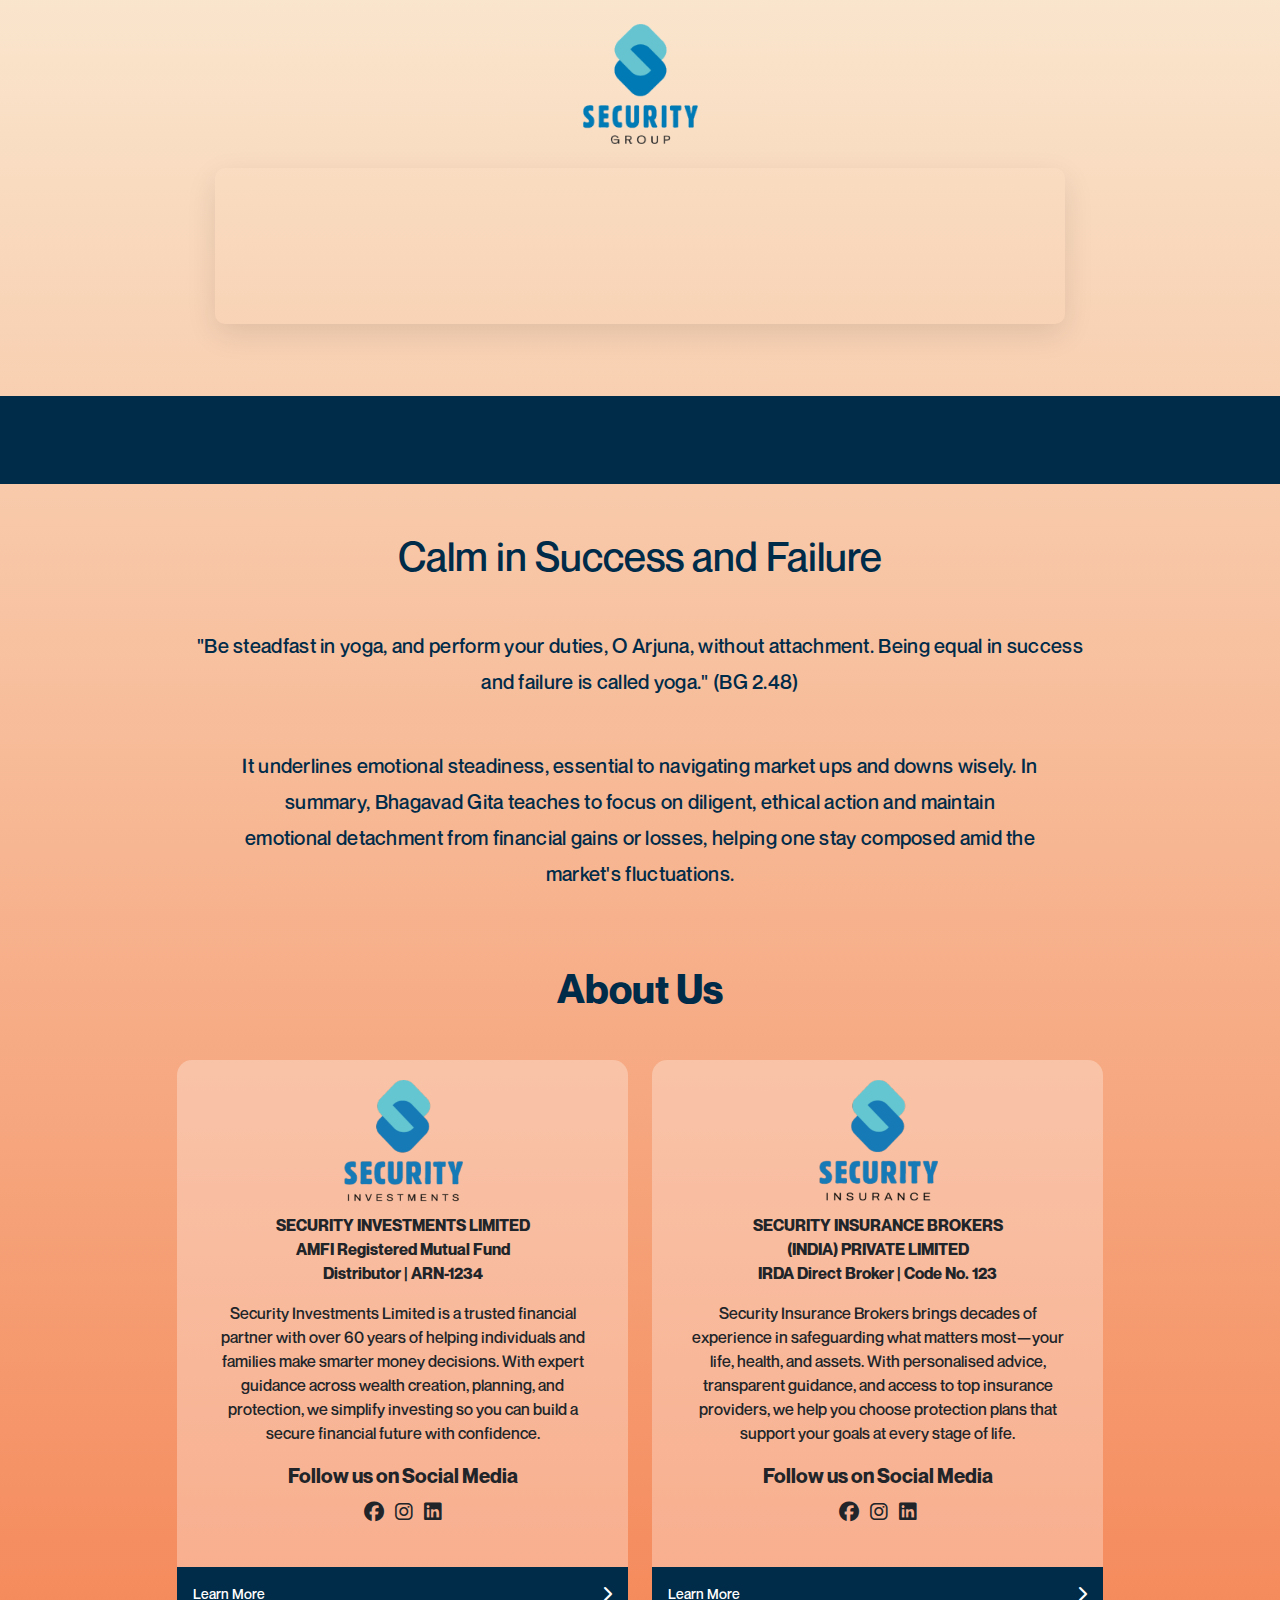
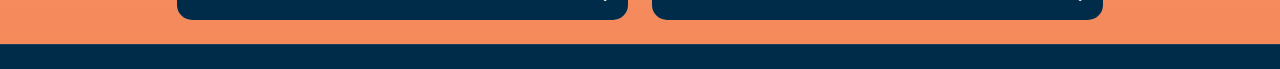
<file: december.html>
<!DOCTYPE html>
<html lang="en">

<head>
    <meta charset="UTF-8">
    <meta name="viewport" content="width=device-width, initial-scale=1.0">
    <title>Security Group - December</title>
    <!-- Google Fonts -->
    <link rel="preconnect" href="https://fonts.googleapis.com">
    <link rel="preconnect" href="https://fonts.gstatic.com" crossorigin>
    <link
        href="https://fonts.googleapis.com/css2?family=Merriweather:ital,wght@0,300;0,400;0,700;0,900;1,300;1,400;1,700&family=Roboto:wght@300;400;500;700&display=swap"
        rel="stylesheet">

    <!-- Bootstrap 5 CSS -->
    <link href="https://cdn.jsdelivr.net/npm/bootstrap@5.3.0/dist/css/bootstrap.min.css" rel="stylesheet">
    <!-- Plyr CSS -->
    <link rel="stylesheet" href="https://cdn.plyr.io/3.7.8/plyr.css" />
    <!-- FontAwesome -->
    <link rel="stylesheet" href="https://cdnjs.cloudflare.com/ajax/libs/font-awesome/6.4.0/css/all.min.css">
    <!-- Custom CSS -->
    <link rel="stylesheet" href="css/style.css">
</head>

<body>

    <!-- Header & Hero -->
    <header class="hero-section text-center py-4">
        <div class="container position-relative">
            <!-- Logo -->
            <div class="logo-container mb-4">
                <div class="logo-placeholder mx-auto">
                    <a href="index.html">
                        <img src="logo.png" width="120px" height="110px" alt="Logo">
                    </a>
                </div>
            </div>

            <!-- Removed H1 Month Header -->
            <!-- <h1 class="display-5 fw-bold text-dark-blue mb-4">December</h1> -->

            <!-- Video Container -->
            <div class="video-wrapper position-relative mx-auto">
                <!-- Video Player -->
                <div class="plyr__video-embed" id="player">
                    <iframe
                        src="https://www.youtube.com/embed/exV-aE9OrvU?si=mspIfnVyyFjTvv2C=3&modestbranding=1&playsinline=1&showinfo=0&rel=0&enablejsapi=1"
                        allowfullscreen allowtransparency allow="autoplay"></iframe>
                </div>
            </div>
        </div>
    </header>

    <!-- Quote Section -->
    <section class="quote-section text-center text-white py-2 mt-lg-5 mt-3">
        <div class="container marquee-container">
            <div class="marquee-content">
                <h1 class="sanskrit-text mb-0 highlight-text">" योगस्थः कुरु कर्माणि सङ्गं त्यक्त्वा धनञ्जय।
                    सिद्ध्यसिद्ध्योः समो भूत्वा समत्वं योग उच्यते॥"</h1>
            </div>
        </div>
    </section>

    <!-- Meaning Section -->
    <section class="meaning-section text-center py-4">
        <div class="container py-4">
            <h1 class="fw-medium mb-3">Calm in Success and Failure</h1>
            <p class="lead mt-lg-5 mt-3" style="max-width: 900px; margin: 0 auto; font-weight: 500;">
                "Be steadfast in yoga, and perform your duties, O Arjuna, without attachment. Being equal in success and
                failure is called yoga." (BG 2.48)
            </p>
            <p class="lead mt-lg-5 mt-3" style="max-width: 800px; margin: 0 auto; font-weight: 500;">
                It underlines emotional steadiness, essential to navigating market ups and downs wisely. In summary,
                Bhagavad Gita teaches to focus on diligent, ethical action and maintain emotional detachment from
                financial gains or losses, helping one stay composed amid the market's fluctuations.
            </p>
        </div>
    </section>

    <!-- About Us Section -->
    <section class="about-section py-4">
        <div class="container">
            <h1 class="text-center fw-bold mb-5">About Us</h2>

                <div class="row g-4 justify-content-center">
                    <!-- Investments Card -->
                    <div class="col-md-5">
                        <div class="card h-100 service-card border-0">
                            <div class="card-body text-center d-flex flex-column align-items-center pt-3 px-2 pb-0">
                                <img class="mb-2" src="logo2.png" width="120px" height="125px" alt="">

                                <p class="small mb-3 fw-semibold fs-6">
                                    SECURITY INVESTMENTS LIMITED<br>
                                    AMFI Registered Mutual Fund<br>
                                    Distributor | ARN-1234
                                </p>

                                <p class="card-text mb-3 fw-medium">
                                    Security Investments Limited is a trusted financial partner with over 60 years of
                                    helping individuals and families make smarter money decisions. With expert guidance
                                    across wealth creation, planning, and protection, we simplify investing so you can
                                    build
                                    a secure financial future with confidence.
                                </p>

                                <div class="social-links mb-3">
                                    <p class="fw-bold mb-2 fs-5">Follow us on Social Media</p>
                                    <a href="https://www.facebook.com/TheBestInvestments/" target="_blank"
                                        class="text-dark mx-1"><i class="fa-brands fa-facebook fa-lg"></i></a>
                                    <a href="https://www.instagram.com/securityinvestmentsltd/" target="_blank"
                                        class="text-dark mx-1"><i class="fa-brands fa-instagram fa-lg"></i></a>
                                    <a href="https://www.linkedin.com/company/security-investments-limited/posts/?feedView=all"
                                        target="_blank" class="text-dark mx-1"><i
                                            class="fa-brands fa-linkedin fa-lg"></i></a>
                                </div>

                            </div>
                            <a href="https://securityinvestments.in/" target="_blank"
                                class="card-footer bg-dark-blue text-white p-3 d-flex justify-content-between align-items-center mt-auto border-0 rounded-bottom text-decoration-none">
                                <span class="small">Learn More</span>
                                <i class="fa-solid fa-chevron-right"></i>
                            </a>
                        </div>
                    </div>

                    <!-- Insurance Card -->
                    <div class="col-md-5">
                        <div class="card h-100 service-card border-0">
                            <div class="card-body text-center d-flex flex-column align-items-center pt-3 px-2 pb-0">
                                <img class="mb-2" src="logo3.png" width="120px" height="125px" alt="">


                                <p class="small mb-3 fw-semibold fs-6">
                                    SECURITY INSURANCE BROKERS<br>
                                    (INDIA) PRIVATE LIMITED<br>
                                    IRDA Direct Broker | Code No. 123
                                </p>

                                <p class="card-text mb-3 fw-medium">
                                    Security Insurance Brokers brings decades of experience in safeguarding what matters
                                    most—your life, health, and assets. With personalised advice, transparent guidance,
                                    and
                                    access to top insurance providers, we help you choose protection plans that support
                                    your
                                    goals at every stage of life.
                                </p>

                                <div class="social-links mb-4">
                                    <p class="fw-bold mb-2 fs-5">Follow us on Social Media</p>
                                    <a href="https://www.facebook.com/bimabachat.in" target="_blank"
                                        class="text-dark mx-1"><i class="fa-brands fa-facebook fa-lg"></i></a>
                                    <a href="https://www.instagram.com/securityinsurancebrokers/" target="_blank"
                                        class="text-dark mx-1"><i class="fa-brands fa-instagram fa-lg"></i></a>
                                    <a href="https://www.linkedin.com/company/securityinsurancebrokers/posts/?feedView=all"
                                        target="_blank" class="text-dark mx-1"><i
                                            class="fa-brands fa-linkedin fa-lg"></i></a>
                                </div>

                            </div>
                            <a href="https://bimabachat.in/" target="_blank"
                                class="card-footer bg-dark-blue text-white p-3 d-flex justify-content-between align-items-center mt-auto border-0 rounded-bottom text-decoration-none">
                                <span class="small">Learn More</span>
                                <i class="fa-solid fa-chevron-right"></i>
                            </a>
                        </div>
                    </div>
                </div>
        </div>
    </section>

    <!-- Footer -->
    <footer class="footer-section pt-3 pb-2">
        <!-- Content injected by script.js -->
    </footer>
    <!-- JS Scripts -->
    <script src="https://cdn.jsdelivr.net/npm/bootstrap@5.3.0/dist/js/bootstrap.bundle.min.js"></script>
    <script src="https://cdn.plyr.io/3.7.8/plyr.js"></script>
    <script src="js/script.js"></script>
</body>

</html>
</file>
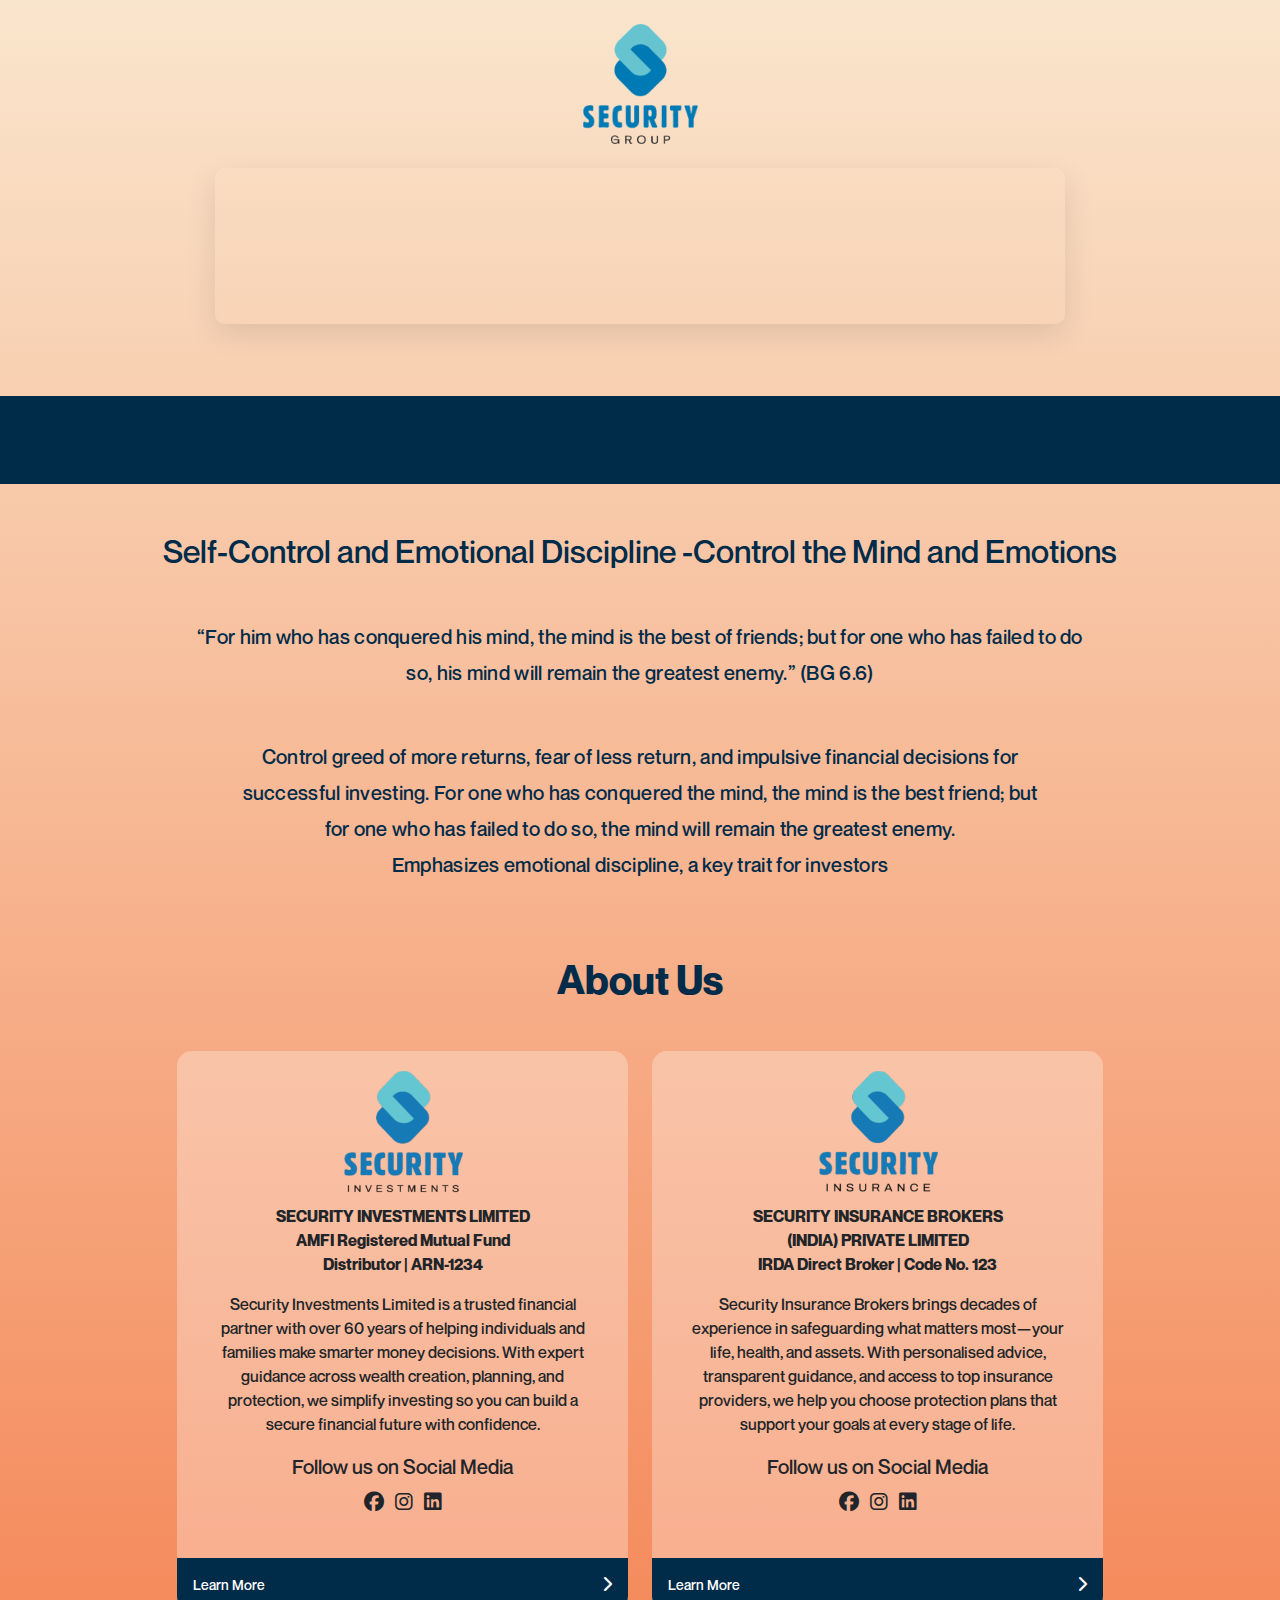
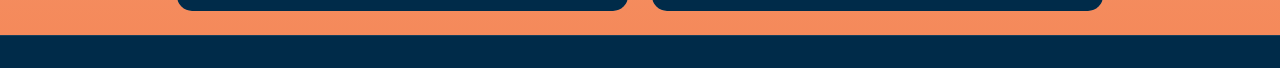
<file: february.html>
<!DOCTYPE html>
<html lang="en">

<head>
    <meta charset="UTF-8">
    <meta name="viewport" content="width=device-width, initial-scale=1.0">
    <title>Security Group - February</title>
    <link rel="icon" href="logo/favicon.ico">
    <!-- Google Fonts -->
    <!-- Maku and Neue Montreal are handled in style.css -->

    <!-- Bootstrap 5 CSS -->
    <link href="https://cdn.jsdelivr.net/npm/bootstrap@5.3.0/dist/css/bootstrap.min.css" rel="stylesheet">
    <!-- Plyr CSS -->
    <link rel="stylesheet" href="https://cdn.plyr.io/3.7.8/plyr.css" />
    <!-- FontAwesome -->
    <link rel="stylesheet" href="https://cdnjs.cloudflare.com/ajax/libs/font-awesome/6.4.0/css/all.min.css">
    <!-- Custom CSS -->
    <link rel="stylesheet" href="css/style.css">
</head>

<body>

    <!-- Header & Hero -->
    <header class="hero-section text-center py-4">
        <div class="container position-relative">
            <!-- Logo -->
            <div class="logo-container mb-4">
                <div class="logo-placeholder mx-auto">
                    <a href="index.html">
                        <img src="logo.png" width="120px" height="110px" alt="Logo">
                    </a>
                </div>
            </div>

            <!-- Removed H1 Month Header -->
            <!-- <h1 class="display-5 fw-bold text-dark-blue mb-4">February</h1> -->

            <!-- Video Container -->
            <div class="video-wrapper position-relative mx-auto">
                <!-- Video Player -->
                <div class="plyr__video-embed" id="player">
                    <iframe
                        src="https://www.youtube.com/embed/3_opBl8eVkw?si=55e1YSqQEida7bua=https://plyr.io&iv_load_policy=3&modestbranding=1&playsinline=1&showinfo=0&rel=0&enablejsapi=1"
                        allowfullscreen allowtransparency allow="autoplay"></iframe>
                </div>
            </div>
        </div>
    </header>

    <!-- Content Section -->
    <section class="quote-section text-center text-white py-2 mt-lg-5 mt-3">
        <div class="container marquee-container">
            <div class="marquee-content">
                <h1 class="sanskrit-text mb-0 highlight-text">“ बन्धुरात्मात्मनस्तस्य येनात्मैवात्मना जितः। अनात्मनस्तु
                    शत्रुत्वे वर्तेतात्मैव शत्रुवत्॥”</h1>
            </div>
        </div>
    </section>

    <!-- Translation Section -->
    <section class="meaning-section text-center py-4">
        <div class="container py-4">
            <h2 class="fw-medium mb-3">Self-Control and Emotional Discipline -Control the Mind and Emotions</h2>
            <p class="lead mt-lg-5 mt-3" style="max-width: 900px; margin: 0 auto; font-weight: 500;">
                “For him who has conquered his mind, the mind is the best of friends; but for one who has failed to do
                so, his mind will remain the greatest enemy.” (BG 6.6)
            </p>
            <p class="lead mt-lg-5 mt-3" style="max-width: 800px; margin: 0 auto; font-weight: 500;">
                Control greed of more returns, fear of less return, and impulsive financial decisions for successful
                investing. For one who has conquered the mind, the mind is the best friend; but for one who has failed
                to do so, the mind will remain the greatest enemy.<br>
                Emphasizes emotional discipline, a key trait for investors
            </p>
        </div>
    </section>

    <!-- About Us Section -->
    <section class="about-section py-4">
        <div class="container">
            <h1 class="text-center fw-bold mb-5">About Us</h2>

                <div class="row g-4 justify-content-center">
                    <!-- Investments Card -->
                    <div class="col-md-5">
                        <div class="card h-100 service-card border-0">
                            <div class="card-body text-center d-flex flex-column align-items-center pt-3 px-2 pb-0">
                                <img class="mb-2" src="logo2.png" width="120px" height="125px" alt="">

                                <p class="small mb-3 fw-semibold fs-6">
                                    SECURITY INVESTMENTS LIMITED<br>
                                    AMFI Registered Mutual Fund<br>
                                    Distributor | ARN-1234
                                </p>

                                <p class="card-text mb-3 fw-medium">
                                    Security Investments Limited is a trusted financial partner with over 60 years of
                                    helping individuals and families make smarter money decisions. With expert guidance
                                    across wealth creation, planning, and protection, we simplify investing so you can
                                    build
                                    a secure financial future with confidence.
                                </p>

                                <div class="social-links mb-3">
                                    <p class="fw-medium mb-2 fs-5">Follow us on Social Media</p>
                                    <a href="https://www.facebook.com/TheBestInvestments/" target="_blank"
                                        class="text-dark mx-1"><i class="fa-brands fa-facebook fa-lg"></i></a>
                                    <a href="https://www.instagram.com/securityinvestmentsltd/" target="_blank"
                                        class="text-dark mx-1"><i class="fa-brands fa-instagram fa-lg"></i></a>
                                    <a href="https://www.linkedin.com/company/security-investments-limited/posts/?feedView=all"
                                        target="_blank" class="text-dark mx-1"><i
                                            class="fa-brands fa-linkedin fa-lg"></i></a>
                                </div>

                            </div>
                            <a href="https://securityinvestments.in/" target="_blank"
                                class="card-footer bg-dark-blue text-white p-3 d-flex justify-content-between align-items-center mt-auto border-0 rounded-bottom text-decoration-none">
                                <span class="small">Learn More</span>
                                <i class="fa-solid fa-chevron-right"></i>
                            </a>
                        </div>
                    </div>

                    <!-- Insurance Card -->
                    <div class="col-md-5">
                        <div class="card h-100 service-card border-0">
                            <div class="card-body text-center d-flex flex-column align-items-center pt-3 px-2 pb-0">
                                <img class="mb-2" src="logo3.png" width="120px" height="125px" alt="">


                                <p class="small mb-3 fw-semibold fs-6">
                                    SECURITY INSURANCE BROKERS<br>
                                    (INDIA) PRIVATE LIMITED<br>
                                    IRDA Direct Broker | Code No. 123
                                </p>

                                <p class="card-text mb-3 fw-medium">
                                    Security Insurance Brokers brings decades of experience in safeguarding what matters
                                    most—your life, health, and assets. With personalised advice, transparent guidance,
                                    and
                                    access to top insurance providers, we help you choose protection plans that support
                                    your
                                    goals at every stage of life.
                                </p>

                                <div class="social-links mb-4">
                                    <p class="fw-medium mb-2 fs-5">Follow us on Social Media</p>
                                    <a href="https://www.facebook.com/bimabachat.in" target="_blank"
                                        class="text-dark mx-1"><i class="fa-brands fa-facebook fa-lg"></i></a>
                                    <a href="https://www.instagram.com/securityinsurancebrokers/" target="_blank"
                                        class="text-dark mx-1"><i class="fa-brands fa-instagram fa-lg"></i></a>
                                    <a href="https://www.linkedin.com/company/securityinsurancebrokers/posts/?feedView=all"
                                        target="_blank" class="text-dark mx-1"><i
                                            class="fa-brands fa-linkedin fa-lg"></i></a>
                                </div>

                            </div>
                            <a href="https://bimabachat.in/" target="_blank"
                                class="card-footer bg-dark-blue text-white p-3 d-flex justify-content-between align-items-center mt-auto border-0 rounded-bottom text-decoration-none">
                                <span class="small">Learn More</span>
                                <i class="fa-solid fa-chevron-right"></i>
                            </a>
                        </div>
                    </div>
                </div>
        </div>
    </section>

    <!-- Footer -->
    <footer class="footer-section py-3">
        <!-- Content injected by script.js -->
    </footer>

    <!-- JS Scripts -->
    <script src="https://cdn.jsdelivr.net/npm/bootstrap@5.3.0/dist/js/bootstrap.bundle.min.js"></script>
    <script src="https://cdn.plyr.io/3.7.8/plyr.js"></script>
    <script src="js/script.js"></script>
</body>

</html>
</file>
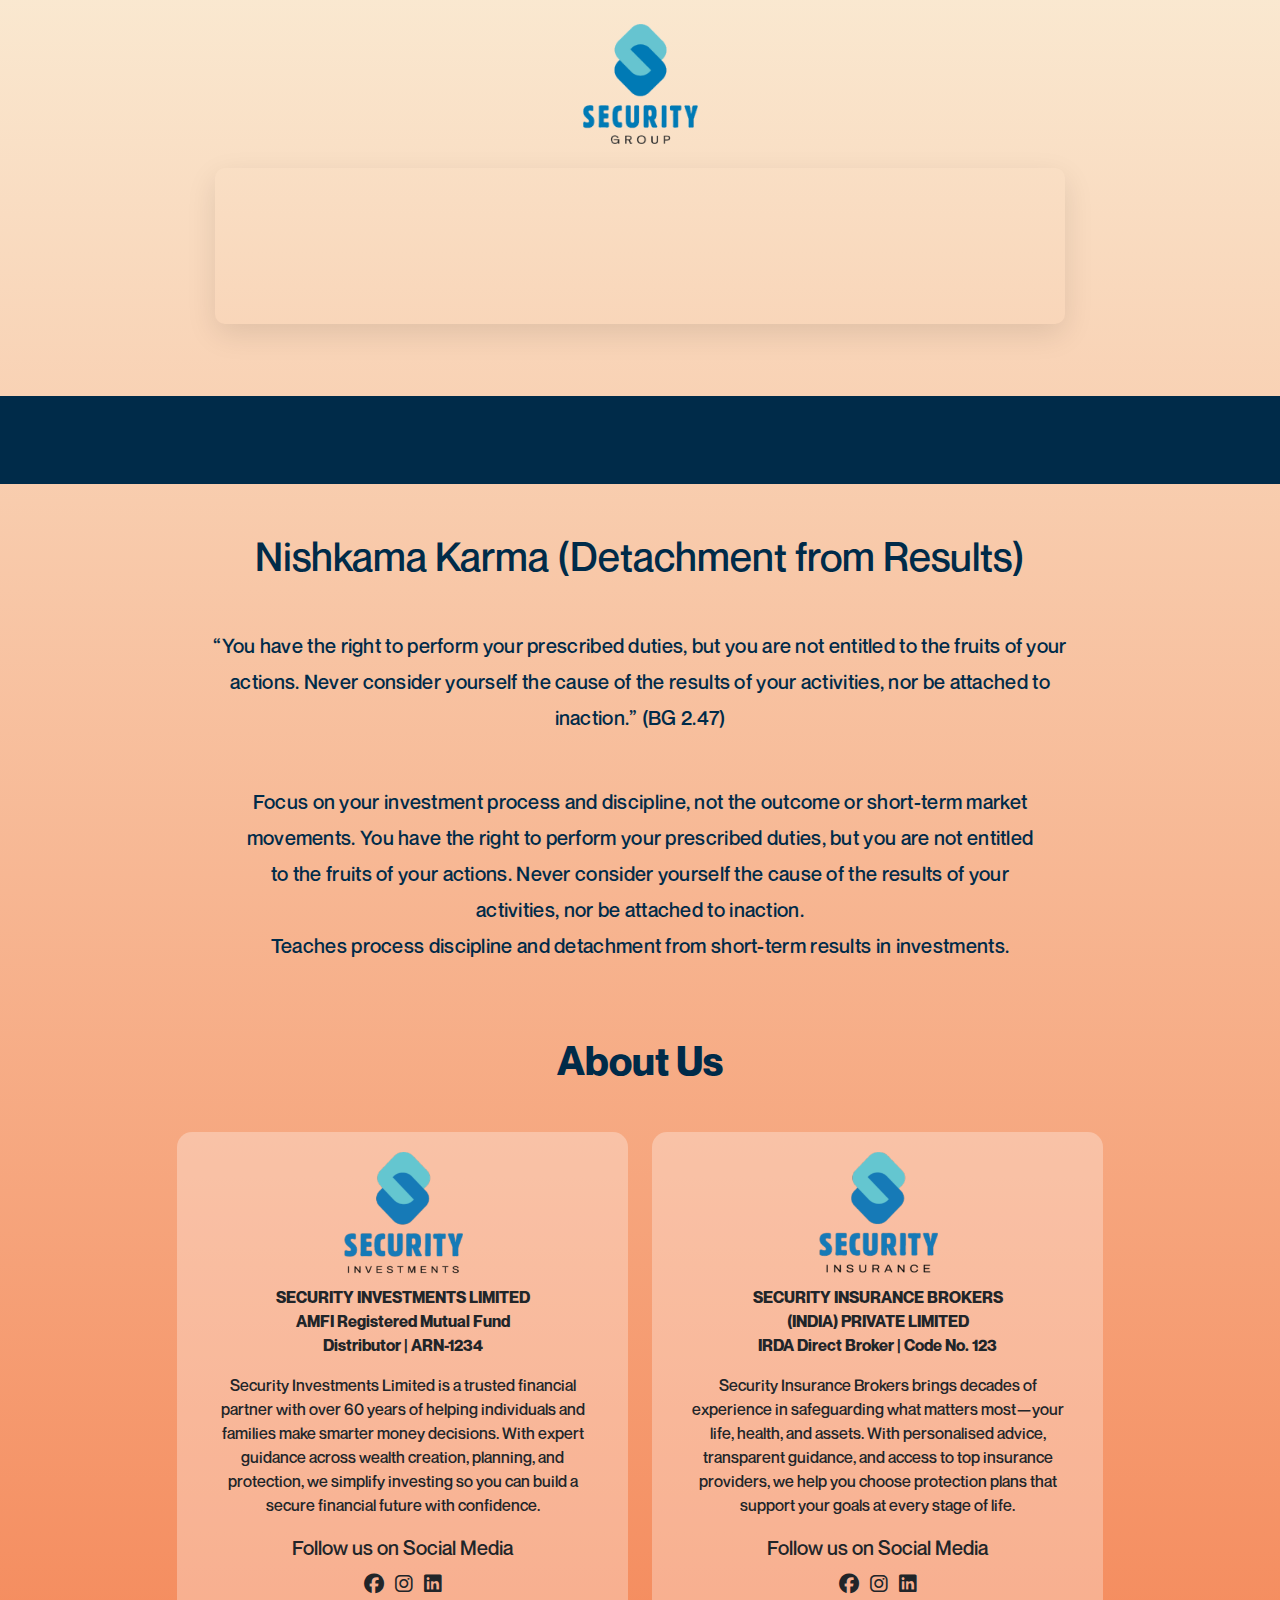
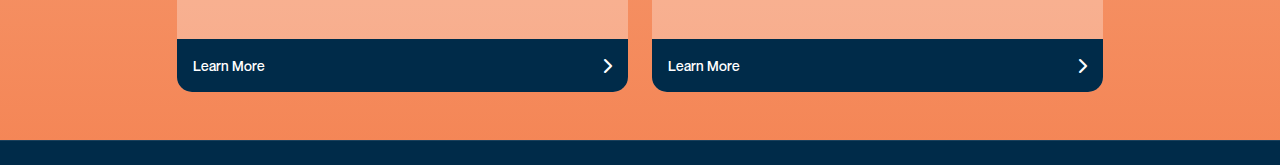
<file: january.html>
<!DOCTYPE html>
<html lang="en">

<head>
    <meta charset="UTF-8">
    <meta name="viewport" content="width=device-width, initial-scale=1.0">
    <title>Security Group</title>
    <link rel="icon" href="logo/favicon.ico">
    <!-- Google Fonts -->
    <!-- Maku and Neue Montreal are handled in style.css -->

    <!-- Bootstrap 5 CSS -->
    <link href="https://cdn.jsdelivr.net/npm/bootstrap@5.3.0/dist/css/bootstrap.min.css" rel="stylesheet">
    <!-- Plyr CSS -->
    <link rel="stylesheet" href="https://cdn.plyr.io/3.7.8/plyr.css" />
    <!-- FontAwesome -->
    <link rel="stylesheet" href="https://cdnjs.cloudflare.com/ajax/libs/font-awesome/6.4.0/css/all.min.css">
    <!-- Custom CSS -->
    <link rel="stylesheet" href="css/style.css">
</head>

<body>

    <!-- Hero Section -->
    <header class="hero-section text-center py-4">
        <div class="container position-relative">
            <!-- Logo -->
            <div class="logo-container mb-4">
                <div class="logo-placeholder mx-auto">
                    <img src="logo.png" width="140px" alt="">
                </div>
            </div>

            <!-- Video Container -->
            <div class="video-wrapper position-relative mx-auto">

                <!-- Video Player -->
                <div class="plyr__video-embed" id="player">
                    <iframe
                        src="https://www.youtube.com/embed/33ddmx-yDPI?start=2&origin=https://plyr.io&iv_load_policy=3&modestbranding=1&playsinline=1&showinfo=0&rel=0&enablejsapi=1"
                        allowfullscreen allowtransparency allow="autoplay"></iframe>

                </div>


            </div>
        </div>
    </header>

    <!-- Quote Section -->
    <section class="quote-section text-center text-white py-2 mt-lg-5 mt-3">
        <div class="container marquee-container">
            <div class="marquee-content">
                <h1 class="sanskrit-text mb-0 highlight-text">“ कर्मण्येवाधिकारस्ते मा फलेषु कदाचन। मा कर्मफलहेतुर्भूमा
                    ते सङ्गोऽस्त्वकर्मणि॥”</h1>
            </div>
        </div>
    </section>

    <!-- Meaning Section -->
    <section class="meaning-section text-center py-4">
        <div class="container py-4">
            <h1 class="fw-medium mb-3">Nishkama Karma (Detachment from Results)</h4>
                <p class="lead mt-lg-5 mt-3" style="max-width: 900px; margin: 0 auto; font-weight: 500;">
                    “You have the right to perform your prescribed duties, but you are not entitled to the fruits of
                    your actions. Never consider yourself the cause of the results of your activities, nor be attached
                    to inaction.” (BG 2.47)
                </p>
                <p class="lead mt-lg-5 mt-3" style="max-width: 800px; margin: 0 auto; font-weight: 500;">
                    Focus on your investment process and discipline, not the outcome or short-term market movements. You
                    have the right to perform your prescribed duties, but you are not entitled to the fruits of your
                    actions. Never consider yourself the cause of the results of your activities, nor be attached to
                    inaction.<br>
                    Teaches process discipline and detachment from short-term results in investments.
                </p>
        </div>
    </section>

    <!-- About Us Section -->
    <section class="about-section py-4">
        <div class="container pb-4">
            <h1 class="text-center fw-bold mb-5">About Us</h2>

                <div class="row g-4 justify-content-center">
                    <!-- Investments Card -->
                    <div class="col-md-5">
                        <div class="card h-100 service-card border-0">
                            <div class="card-body text-center d-flex flex-column align-items-center pt-3 px-2 pb-0">
                                <img class="mb-2" src="logo2.png" width="120px" height="125px" alt="">

                                <p class="small mb-3 fw-semibold fs-6">
                                    SECURITY INVESTMENTS LIMITED<br>
                                    AMFI Registered Mutual Fund<br>
                                    Distributor | ARN-1234
                                </p>

                                <p class="card-text mb-3 fw-medium">
                                    Security Investments Limited is a trusted financial partner with over 60 years of
                                    helping individuals and families make smarter money decisions. With expert guidance
                                    across wealth creation, planning, and protection, we simplify investing so you can
                                    build
                                    a secure financial future with confidence.
                                </p>

                                <div class="social-links mb-3">
                                    <p class="fw-medium mb-2 fs-5">Follow us on Social Media</p>
                                    <a href="https://www.facebook.com/TheBestInvestments/" target="_blank"
                                        class="text-dark mx-1"><i class="fa-brands fa-facebook fa-lg"></i></a>
                                    <a href="https://www.instagram.com/securityinvestmentsltd/" target="_blank"
                                        class="text-dark mx-1"><i class="fa-brands fa-instagram fa-lg"></i></a>
                                    <a href="https://www.linkedin.com/company/security-investments-limited/posts/?feedView=all"
                                        target="_blank" class="text-dark mx-1"><i
                                            class="fa-brands fa-linkedin fa-lg"></i></a>
                                </div>

                            </div>
                            <a href="https://securityinvestments.in/" target="_blank"
                                class="card-footer bg-dark-blue text-white p-3 d-flex justify-content-between align-items-center mt-auto border-0 rounded-bottom text-decoration-none">
                                <span class="small">Learn More</span>
                                <i class="fa-solid fa-chevron-right"></i>
                            </a>
                        </div>
                    </div>

                    <!-- Insurance Card -->
                    <div class="col-md-5">
                        <div class="card h-100 service-card border-0">
                            <div class="card-body text-center d-flex flex-column align-items-center pt-3 px-2 pb-0">
                                <img class="mb-2" src="logo3.png" width="120px" height="125px" alt="">


                                <p class="small mb-3 fw-semibold fs-6">
                                    SECURITY INSURANCE BROKERS<br>
                                    (INDIA) PRIVATE LIMITED<br>
                                    IRDA Direct Broker | Code No. 123
                                </p>

                                <p class="card-text mb-3 fw-medium">
                                    Security Insurance Brokers brings decades of experience in safeguarding what matters
                                    most—your life, health, and assets. With personalised advice, transparent guidance,
                                    and
                                    access to top insurance providers, we help you choose protection plans that support
                                    your
                                    goals at every stage of life.
                                </p>

                                <div class="social-links mb-4">
                                    <p class="fw-medium mb-2 fs-5">Follow us on Social Media</p>
                                    <a href="https://www.facebook.com/bimabachat.in" target="_blank"
                                        class="text-dark mx-1"><i class="fa-brands fa-facebook fa-lg"></i></a>
                                    <a href="https://www.instagram.com/securityinsurancebrokers/" target="_blank"
                                        class="text-dark mx-1"><i class="fa-brands fa-instagram fa-lg"></i></a>
                                    <a href="https://www.linkedin.com/company/securityinsurancebrokers/posts/?feedView=all"
                                        target="_blank" class="text-dark mx-1"><i
                                            class="fa-brands fa-linkedin fa-lg"></i></a>
                                </div>

                            </div>
                            <a href="https://bimabachat.in/" target="_blank"
                                class="card-footer bg-dark-blue text-white p-3 d-flex justify-content-between align-items-center mt-auto border-0 rounded-bottom text-decoration-none">
                                <span class="small">Learn More</span>
                                <i class="fa-solid fa-chevron-right"></i>
                            </a>
                        </div>
                    </div>
                </div>
        </div>
    </section>

    <!-- Footer -->
    <footer class="footer-section pt-3 pb-2">
        <!-- Content injected by script.js -->
    </footer>

    <!-- JS Scripts -->
    <script src="https://cdn.jsdelivr.net/npm/bootstrap@5.3.0/dist/js/bootstrap.bundle.min.js"></script>
    <script src="https://cdn.plyr.io/3.7.8/plyr.js"></script>
    <script src="js/script.js"></script>
</body>

</html>
</file>
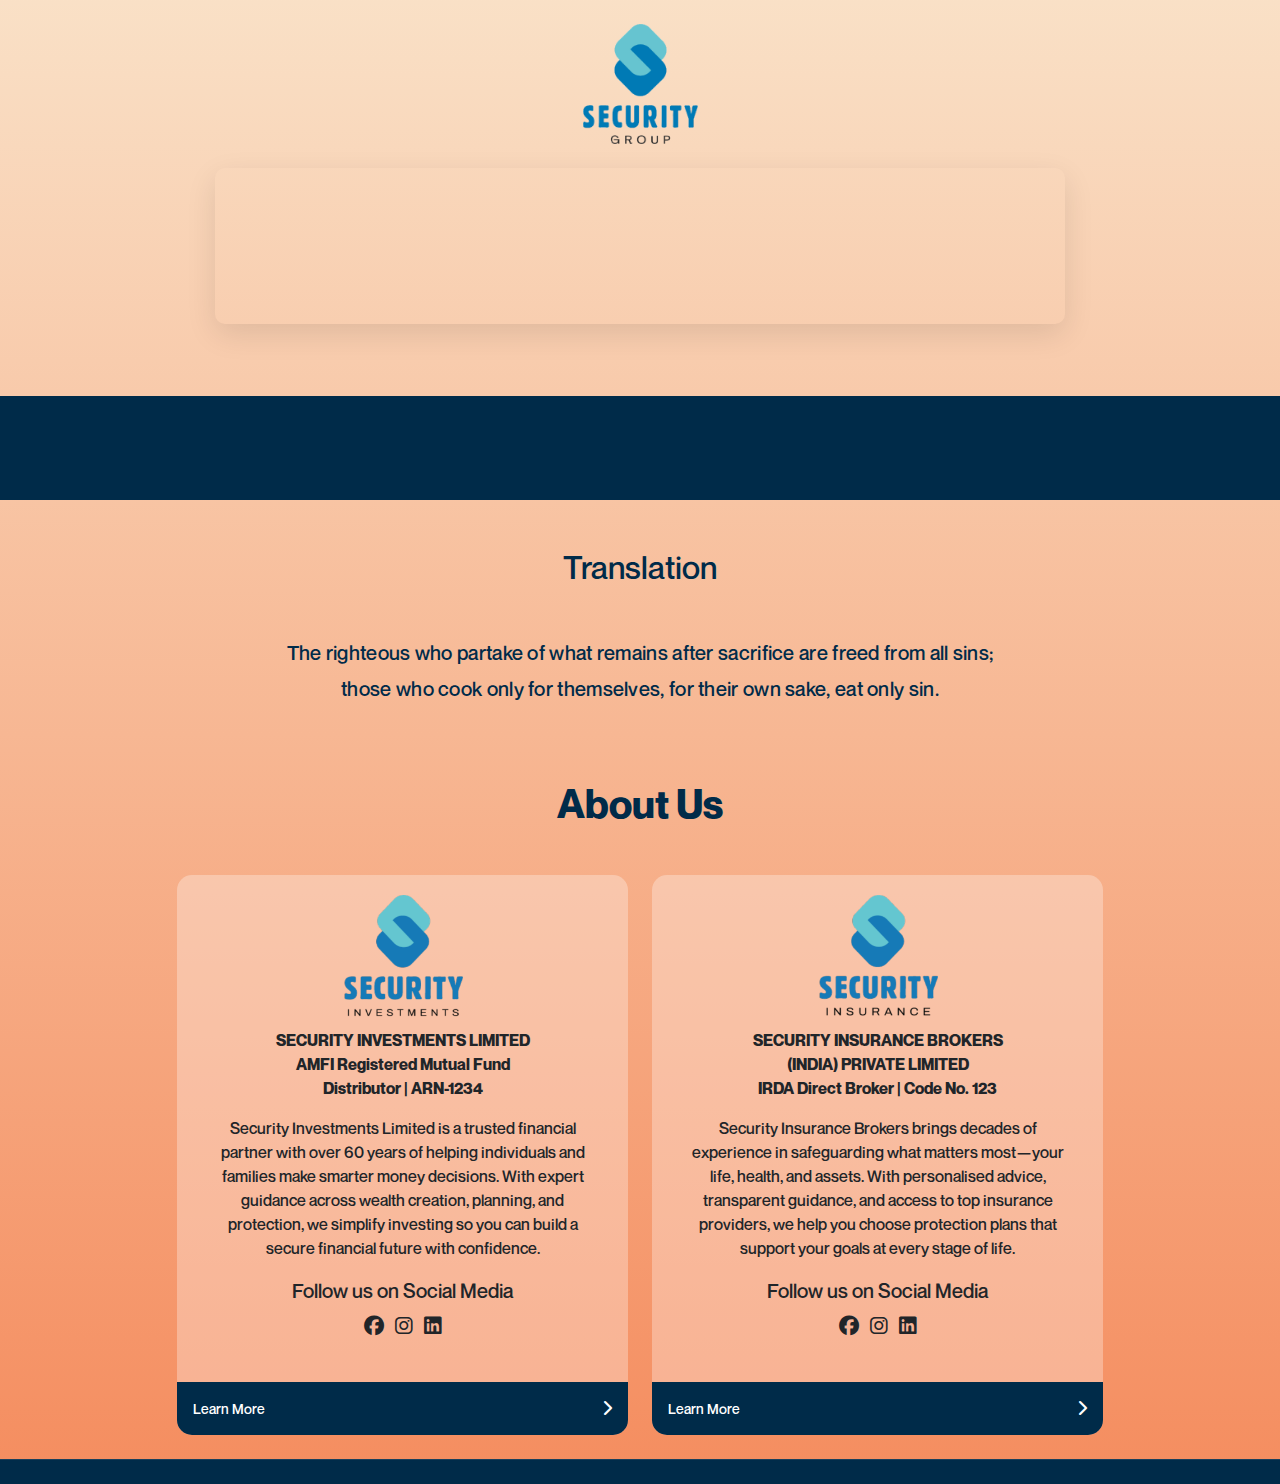
<file: july.html>
<!DOCTYPE html>
<html lang="en">

<head>
    <meta charset="UTF-8">
    <meta name="viewport" content="width=device-width, initial-scale=1.0">
    <title>Security Group - July</title>
    <!-- Google Fonts -->
    <link rel="preconnect" href="https://fonts.googleapis.com">
    <link rel="preconnect" href="https://fonts.gstatic.com" crossorigin>
    <link
        href="https://fonts.googleapis.com/css2?family=Merriweather:ital,wght@0,300;0,400;0,700;0,900;1,300;1,400;1,700&family=Roboto:wght@300;400;500;700&display=swap"
        rel="stylesheet">

    <!-- Bootstrap 5 CSS -->
    <link href="https://cdn.jsdelivr.net/npm/bootstrap@5.3.0/dist/css/bootstrap.min.css" rel="stylesheet">
    <!-- Plyr CSS -->
    <link rel="stylesheet" href="https://cdn.plyr.io/3.7.8/plyr.css" />
    <!-- FontAwesome -->
    <link rel="stylesheet" href="https://cdnjs.cloudflare.com/ajax/libs/font-awesome/6.4.0/css/all.min.css">
    <!-- Custom CSS -->
    <link rel="stylesheet" href="css/style.css">
</head>

<body>

    <!-- Header & Hero -->
    <header class="hero-section text-center py-4">
        <div class="container position-relative">
            <!-- Logo -->
            <div class="logo-container mb-4">
                <div class="logo-placeholder mx-auto">
                    <a href="index.html">
                        <img src="logo.png" width="120px" height="110px" alt="Logo">
                    </a>
                </div>
            </div>

            <!-- Removed H1 Month Header -->
            <!-- <h1 class="display-5 fw-bold text-dark-blue mb-4">July</h1> -->

            <!-- Video Container -->
            <div class="video-wrapper position-relative mx-auto">
                <!-- Video Player -->
                <div class="plyr__video-embed" id="player">
                    <iframe
                        src="https://www.youtube.com/embed/GpFVWk2bKe0?si=knvrXwUaise2cfLn&origin=https://plyr.io&iv_load_policy=3&modestbranding=1&playsinline=1&showinfo=0&rel=0&enablejsapi=1"
                        allowfullscreen allowtransparency allow="autoplay"></iframe>
                </div>
            </div>
        </div>
    </header>

    <!-- Content Section -->
    <section class="quote-section text-center text-white pt-3 pb-3 mt-lg-5 mt-3">
        <div class="container marquee-container">
            <div class="marquee-content">
                <h1 class="sanskrit-text mb-0 highlight-text">यज्ञशिष्टाशिनः सन्तो मुच्यन्ते सर्वकिल्बिषैः। भुञ्जते ते
                    त्वघं पापा ये पचन्त्यात्मकारणात्॥ </h1>
            </div>
        </div>
    </section>

    <!-- Translation Section -->
    <section class="meaning-section text-center py-4">
        <div class="container py-4">
            <h2 class="fw-medium mb-3">Translation</h2>
            <p class="lead mt-lg-5 mt-3" style="max-width: 900px; margin: 0 auto; font-weight: 500;">
                The righteous who partake of what remains after sacrifice are freed from all sins;<br>those who cook
                only for themselves, for their own sake, eat only sin.
            </p>
        </div>
    </section>

    <!-- About Us Section -->
    <section class="about-section py-4">
        <div class="container">
            <h1 class="text-center fw-bold mb-5">About Us</h2>

                <div class="row g-4 justify-content-center">
                    <!-- Investments Card -->
                    <div class="col-md-5">
                        <div class="card h-100 service-card border-0">
                            <div class="card-body text-center d-flex flex-column align-items-center pt-3 px-2 pb-0">
                                <img class="mb-2" src="logo2.png" width="120px" height="125px" alt="">

                                <p class="small mb-3 fw-semibold fs-6">
                                    SECURITY INVESTMENTS LIMITED<br>
                                    AMFI Registered Mutual Fund<br>
                                    Distributor | ARN-1234
                                </p>

                                <p class="card-text mb-3 fw-medium">
                                    Security Investments Limited is a trusted financial partner with over 60 years of
                                    helping individuals and families make smarter money decisions. With expert guidance
                                    across wealth creation, planning, and protection, we simplify investing so you can
                                    build
                                    a secure financial future with confidence.
                                </p>

                                <div class="social-links mb-3">
                                    <p class="fw-medium mb-2 fs-5">Follow us on Social Media</p>
                                    <a href="https://www.facebook.com/TheBestInvestments/" target="_blank"
                                        class="text-dark mx-1"><i class="fa-brands fa-facebook fa-lg"></i></a>
                                    <a href="https://www.instagram.com/securityinvestmentsltd/" target="_blank"
                                        class="text-dark mx-1"><i class="fa-brands fa-instagram fa-lg"></i></a>
                                    <a href="https://www.linkedin.com/company/security-investments-limited/posts/?feedView=all"
                                        target="_blank" class="text-dark mx-1"><i
                                            class="fa-brands fa-linkedin fa-lg"></i></a>
                                </div>

                            </div>
                            <a href="https://securityinvestments.in/" target="_blank"
                                class="card-footer bg-dark-blue text-white p-3 d-flex justify-content-between align-items-center mt-auto border-0 rounded-bottom text-decoration-none">
                                <span class="small">Learn More</span>
                                <i class="fa-solid fa-chevron-right"></i>
                            </a>
                        </div>
                    </div>

                    <!-- Insurance Card -->
                    <div class="col-md-5">
                        <div class="card h-100 service-card border-0">
                            <div class="card-body text-center d-flex flex-column align-items-center pt-3 px-2 pb-0">
                                <img class="mb-2" src="logo3.png" width="120px" height="125px" alt="">


                                <p class="small mb-3 fw-semibold fs-6">
                                    SECURITY INSURANCE BROKERS<br>
                                    (INDIA) PRIVATE LIMITED<br>
                                    IRDA Direct Broker | Code No. 123
                                </p>

                                <p class="card-text mb-3 fw-medium">
                                    Security Insurance Brokers brings decades of experience in safeguarding what matters
                                    most—your life, health, and assets. With personalised advice, transparent guidance,
                                    and
                                    access to top insurance providers, we help you choose protection plans that support
                                    your
                                    goals at every stage of life.
                                </p>

                                <div class="social-links mb-4">
                                    <p class="fw-medium mb-2 fs-5">Follow us on Social Media</p>
                                    <a href="https://www.facebook.com/bimabachat.in" target="_blank"
                                        class="text-dark mx-1"><i class="fa-brands fa-facebook fa-lg"></i></a>
                                    <a href="https://www.instagram.com/securityinsurancebrokers/" target="_blank"
                                        class="text-dark mx-1"><i class="fa-brands fa-instagram fa-lg"></i></a>
                                    <a href="https://www.linkedin.com/company/securityinsurancebrokers/posts/?feedView=all"
                                        target="_blank" class="text-dark mx-1"><i
                                            class="fa-brands fa-linkedin fa-lg"></i></a>
                                </div>

                            </div>
                            <a href="https://bimabachat.in/" target="_blank"
                                class="card-footer bg-dark-blue text-white p-3 d-flex justify-content-between align-items-center mt-auto border-0 rounded-bottom text-decoration-none">
                                <span class="small">Learn More</span>
                                <i class="fa-solid fa-chevron-right"></i>
                            </a>
                        </div>
                    </div>
                </div>
        </div>
    </section>

    <!-- Footer -->
    <footer class="footer-section pt-3 pb-2">
        <!-- Content injected by script.js -->
    </footer>

    <!-- JS Scripts -->
    <script src="https://cdn.jsdelivr.net/npm/bootstrap@5.3.0/dist/js/bootstrap.bundle.min.js"></script>
    <script src="https://cdn.plyr.io/3.7.8/plyr.js"></script>
    <script src="js/script.js"></script>
</body>

</html>
</file>
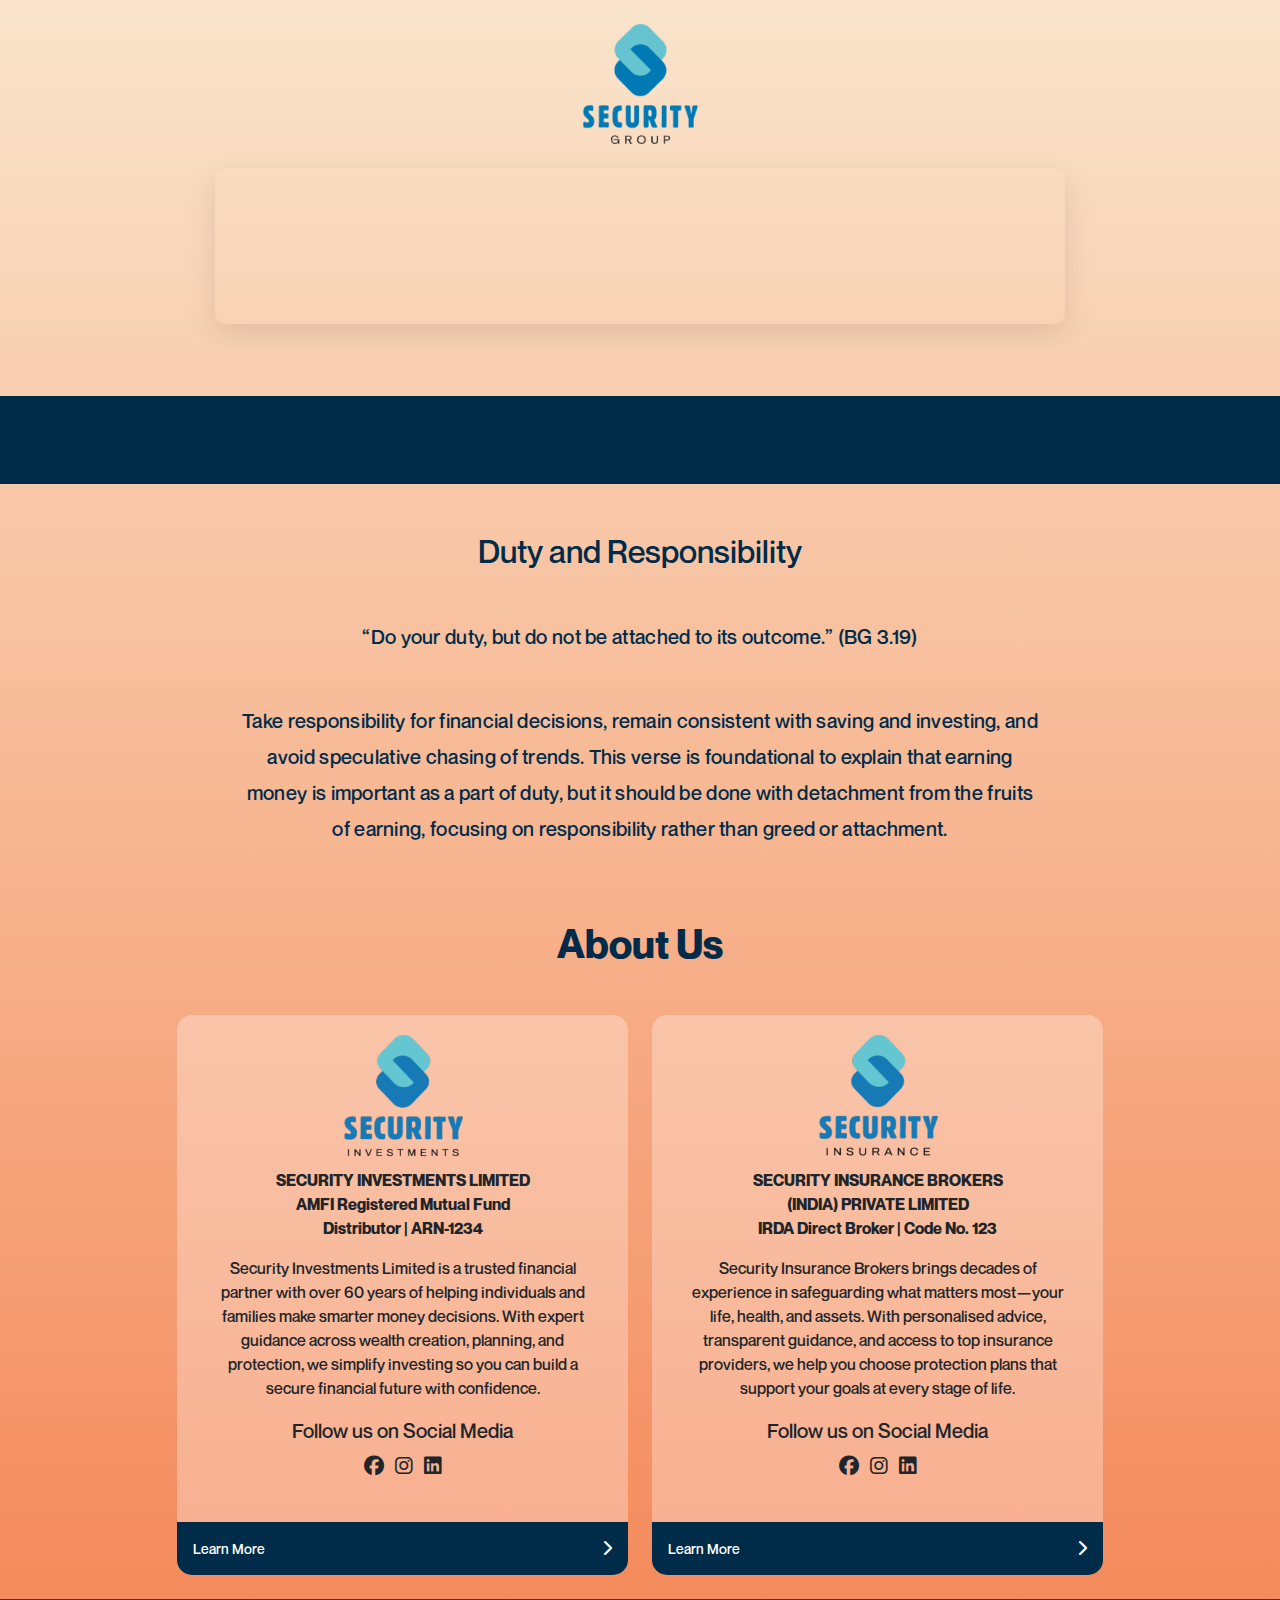
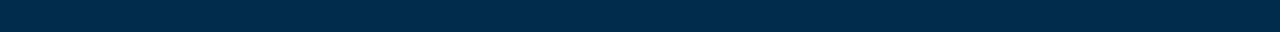
<file: june.html>
<!DOCTYPE html>
<html lang="en">

<head>
    <meta charset="UTF-8">
    <meta name="viewport" content="width=device-width, initial-scale=1.0">
    <title>Security Group - June</title>
    <link rel="icon" href="logo/favicon.ico">
    <!-- Google Fonts -->
    <!-- Maku and Neue Montreal are handled in style.css -->

    <!-- Bootstrap 5 CSS -->
    <link href="https://cdn.jsdelivr.net/npm/bootstrap@5.3.0/dist/css/bootstrap.min.css" rel="stylesheet">
    <!-- Plyr CSS -->
    <link rel="stylesheet" href="https://cdn.plyr.io/3.7.8/plyr.css" />
    <!-- FontAwesome -->
    <link rel="stylesheet" href="https://cdnjs.cloudflare.com/ajax/libs/font-awesome/6.4.0/css/all.min.css">
    <!-- Custom CSS -->
    <link rel="stylesheet" href="css/style.css">
</head>

<body>

    <!-- Header & Hero -->
    <header class="hero-section text-center py-4">
        <div class="container position-relative">
            <!-- Logo -->
            <div class="logo-container mb-4">
                <div class="logo-placeholder mx-auto">
                    <a href="index.html">
                        <img src="logo.png" width="120px" height="110px" alt="Logo">
                    </a>
                </div>
            </div>

            <!-- Removed H1 Month Header -->
            <!-- <h1 class="display-5 fw-bold text-dark-blue mb-4">June</h1> -->

            <!-- Video Container -->
            <div class="video-wrapper position-relative mx-auto">
                <!-- Video Player -->
                <div class="plyr__video-embed" id="player">
                    <iframe
                        src="https://www.youtube.com/embed/15i-s98dh8A?si=N8fwJhooTQYtblhs&origin=https://plyr.io&iv_load_policy=3&modestbranding=1&playsinline=1&showinfo=0&rel=0&enablejsapi=1"
                        allowfullscreen allowtransparency allow="autoplay"></iframe>
                </div>
            </div>
        </div>
    </header>

    <!-- Content Section -->
    <section class="quote-section text-center text-white py-2 mt-lg-5 mt-3">
        <div class="container marquee-container">
            <div class="marquee-content">
                <h1 class="sanskrit-text mb-0 highlight-text">“ तस्मादसक्तः सततं कार्यं कर्म समाचर । असक्तो ह्याचरन्कर्म
                    परमाप्नोति पूरुषः”</h1>
            </div>
        </div>
    </section>

    <!-- Translation Section -->
    <section class="meaning-section text-center py-4">
        <div class="container py-4">
            <h2 class="fw-medium mb-3">Duty and Responsibility</h2>
            <p class="lead mt-lg-5 mt-3" style="max-width: 900px; margin: 0 auto; font-weight: 500;">
                “Do your duty, but do not be attached to its outcome.” (BG 3.19)
            </p>
            <p class="lead mt-lg-5 mt-3" style="max-width: 800px; margin: 0 auto; font-weight: 500;">
                Take responsibility for financial decisions, remain consistent with saving and investing, and avoid
                speculative chasing of trends. This verse is foundational to explain that earning money is important as
                a part of duty, but it should be done with detachment from the fruits of earning, focusing on
                responsibility rather than greed or attachment.
            </p>
        </div>
    </section>

    <!-- About Us Section -->
    <section class="about-section py-4">
        <div class="container">
            <h1 class="text-center fw-bold mb-5">About Us</h2>

                <div class="row g-4 justify-content-center">
                    <!-- Investments Card -->
                    <div class="col-md-5">
                        <div class="card h-100 service-card border-0">
                            <div class="card-body text-center d-flex flex-column align-items-center pt-3 px-2 pb-0">
                                <img class="mb-2" src="logo2.png" width="120px" height="125px" alt="">

                                <p class="small mb-3 fw-semibold fs-6">
                                    SECURITY INVESTMENTS LIMITED<br>
                                    AMFI Registered Mutual Fund<br>
                                    Distributor | ARN-1234
                                </p>

                                <p class="card-text mb-3 fw-medium">
                                    Security Investments Limited is a trusted financial partner with over 60 years of
                                    helping individuals and families make smarter money decisions. With expert guidance
                                    across wealth creation, planning, and protection, we simplify investing so you can
                                    build
                                    a secure financial future with confidence.
                                </p>

                                <div class="social-links mb-3">
                                    <p class="fw-medium mb-2 fs-5">Follow us on Social Media</p>
                                    <a href="https://www.facebook.com/TheBestInvestments/" target="_blank"
                                        class="text-dark mx-1"><i class="fa-brands fa-facebook fa-lg"></i></a>
                                    <a href="https://www.instagram.com/securityinvestmentsltd/" target="_blank"
                                        class="text-dark mx-1"><i class="fa-brands fa-instagram fa-lg"></i></a>
                                    <a href="https://www.linkedin.com/company/security-investments-limited/posts/?feedView=all"
                                        target="_blank" class="text-dark mx-1"><i
                                            class="fa-brands fa-linkedin fa-lg"></i></a>
                                </div>

                            </div>
                            <a href="https://securityinvestments.in/" target="_blank"
                                class="card-footer bg-dark-blue text-white p-3 d-flex justify-content-between align-items-center mt-auto border-0 rounded-bottom text-decoration-none">
                                <span class="small">Learn More</span>
                                <i class="fa-solid fa-chevron-right"></i>
                            </a>
                        </div>
                    </div>

                    <!-- Insurance Card -->
                    <div class="col-md-5">
                        <div class="card h-100 service-card border-0">
                            <div class="card-body text-center d-flex flex-column align-items-center pt-3 px-2 pb-0">
                                <img class="mb-2" src="logo3.png" width="120px" height="125px" alt="">


                                <p class="small mb-3 fw-semibold fs-6">
                                    SECURITY INSURANCE BROKERS<br>
                                    (INDIA) PRIVATE LIMITED<br>
                                    IRDA Direct Broker | Code No. 123
                                </p>

                                <p class="card-text mb-3 fw-medium">
                                    Security Insurance Brokers brings decades of experience in safeguarding what matters
                                    most—your life, health, and assets. With personalised advice, transparent guidance,
                                    and
                                    access to top insurance providers, we help you choose protection plans that support
                                    your
                                    goals at every stage of life.
                                </p>

                                <div class="social-links mb-4">
                                    <p class="fw-medium mb-2 fs-5">Follow us on Social Media</p>
                                    <a href="https://www.facebook.com/bimabachat.in" target="_blank"
                                        class="text-dark mx-1"><i class="fa-brands fa-facebook fa-lg"></i></a>
                                    <a href="https://www.instagram.com/securityinsurancebrokers/" target="_blank"
                                        class="text-dark mx-1"><i class="fa-brands fa-instagram fa-lg"></i></a>
                                    <a href="https://www.linkedin.com/company/securityinsurancebrokers/posts/?feedView=all"
                                        target="_blank" class="text-dark mx-1"><i
                                            class="fa-brands fa-linkedin fa-lg"></i></a>
                                </div>

                            </div>
                            <a href="https://bimabachat.in/" target="_blank"
                                class="card-footer bg-dark-blue text-white p-3 d-flex justify-content-between align-items-center mt-auto border-0 rounded-bottom text-decoration-none">
                                <span class="small">Learn More</span>
                                <i class="fa-solid fa-chevron-right"></i>
                            </a>
                        </div>
                    </div>
                </div>
        </div>
    </section>

    <!-- Footer -->
    <footer class="footer-section py-3">
        <!-- Content injected by script.js -->
    </footer>

    <!-- JS Scripts -->
    <script src="https://cdn.jsdelivr.net/npm/bootstrap@5.3.0/dist/js/bootstrap.bundle.min.js"></script>
    <script src="https://cdn.plyr.io/3.7.8/plyr.js"></script>
    <script src="js/script.js"></script>
</body>

</html>
</file>
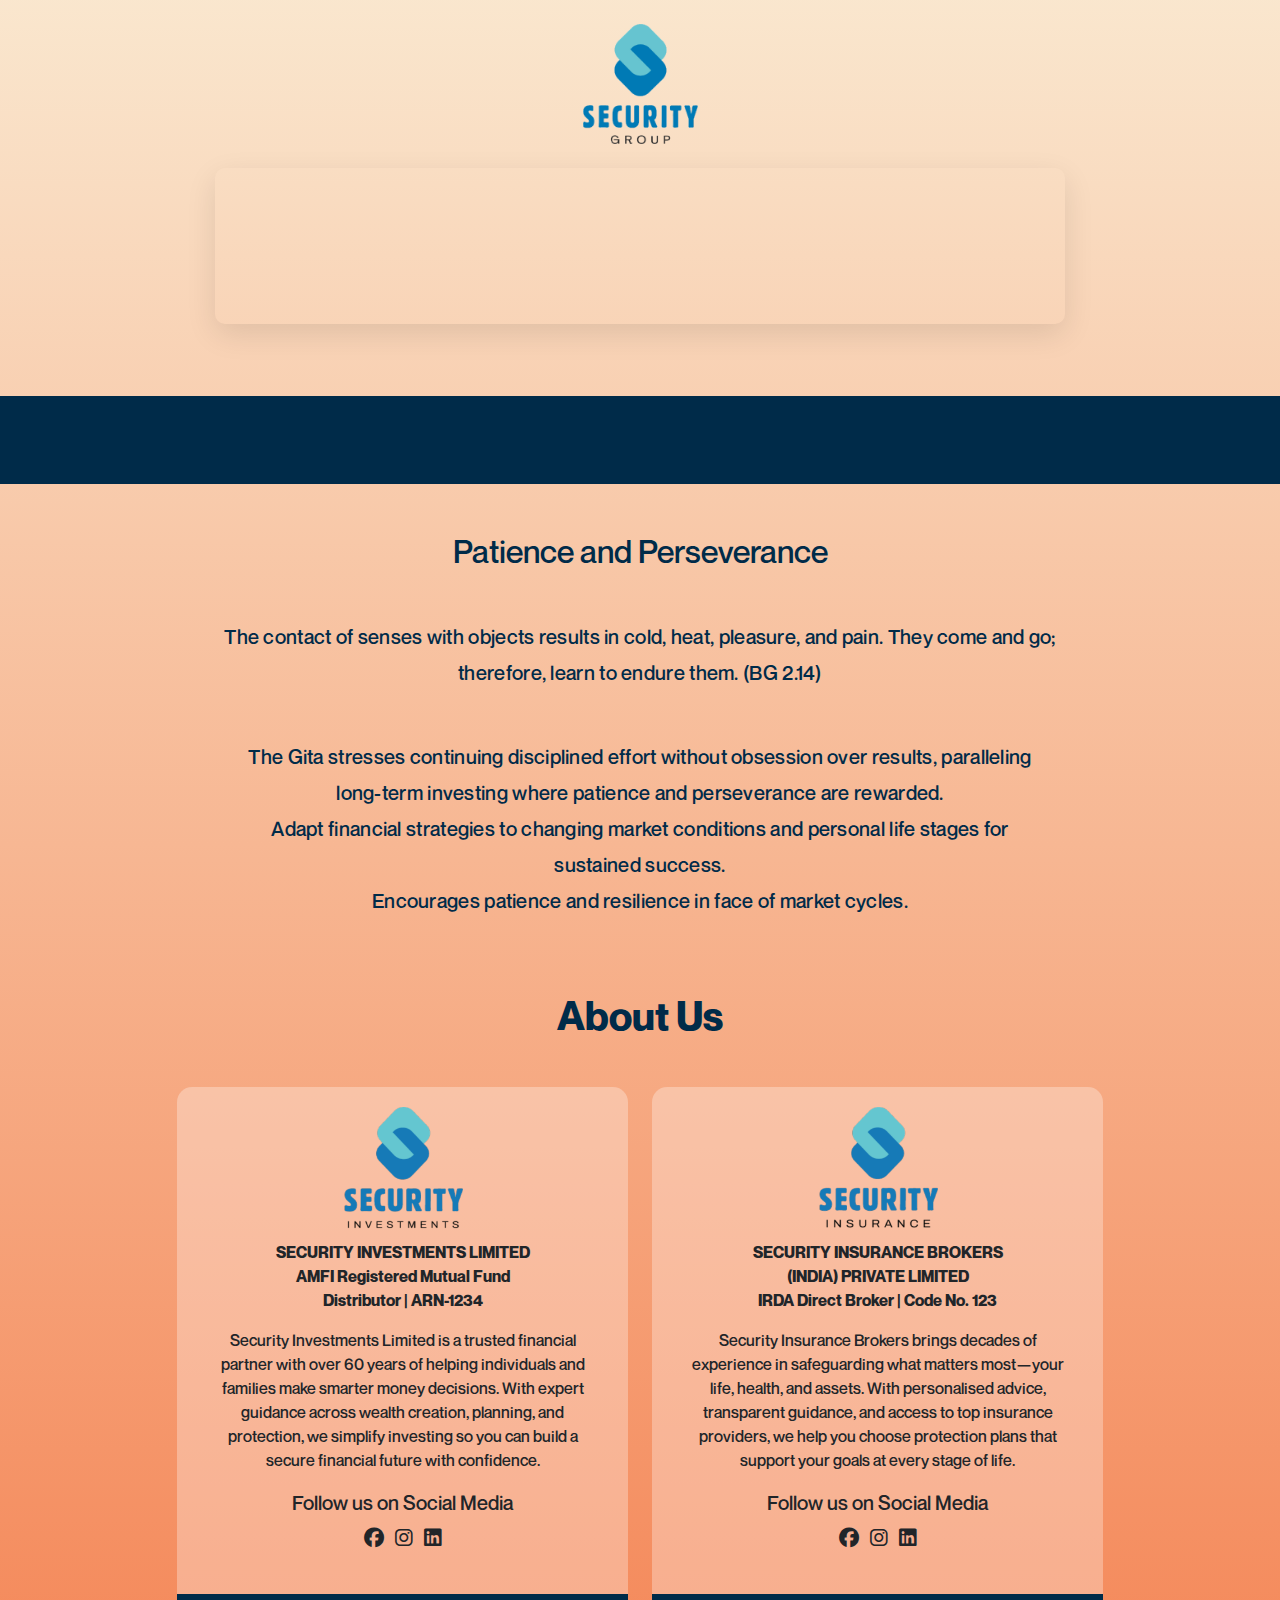
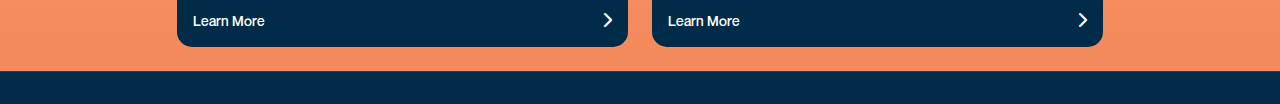
<file: march.html>
<!DOCTYPE html>
<html lang="en">

<head>
    <meta charset="UTF-8">
    <meta name="viewport" content="width=device-width, initial-scale=1.0">
    <title>Security Group - March</title>
    <link rel="icon" href="logo/favicon.ico">
    <!-- Google Fonts -->
    <!-- Maku and Neue Montreal are handled in style.css -->

    <!-- Bootstrap 5 CSS -->
    <link href="https://cdn.jsdelivr.net/npm/bootstrap@5.3.0/dist/css/bootstrap.min.css" rel="stylesheet">
    <!-- Plyr CSS -->
    <link rel="stylesheet" href="https://cdn.plyr.io/3.7.8/plyr.css" />
    <!-- FontAwesome -->
    <link rel="stylesheet" href="https://cdnjs.cloudflare.com/ajax/libs/font-awesome/6.4.0/css/all.min.css">
    <!-- Custom CSS -->
    <link rel="stylesheet" href="css/style.css">
</head>

<body>

    <!-- Header & Hero -->
    <header class="hero-section text-center py-4">
        <div class="container position-relative">
            <!-- Logo -->
            <div class="logo-container mb-4">
                <div class="logo-placeholder mx-auto">
                    <a href="index.html">
                        <img src="logo.png" width="120px" height="110px" alt="Logo">
                    </a>
                </div>
            </div>

            <!-- Removed H1 Month Header -->
            <!-- <h1 class="display-5 fw-bold text-dark-blue mb-4">March</h1> -->

            <!-- Video Container -->
            <div class="video-wrapper position-relative mx-auto">
                <!-- Video Player -->
                <div class="plyr__video-embed" id="player">
                    <iframe
                        src="https://www.youtube.com/embed/Feoea8FQTI0?si=-1sLB1k65K9BrGAe=https://plyr.io&iv_load_policy=3&modestbranding=1&playsinline=1&showinfo=0&rel=0&enablejsapi=1"
                        allowfullscreen allowtransparency allow="autoplay"></iframe>
                </div>
            </div>
        </div>
    </header>

    <!-- Content Section -->
    <section class="quote-section text-center text-white py-2 mt-lg-5 mt-3">
        <div class="container marquee-container">
            <div class="marquee-content">
                <h1 class="sanskrit-text mb-0 highlight-text">“ मात्रास्पर्शास्तु कौन्तेय शीतोष्णसुखदुःखदा:।
                    आगमापायिनोऽनित्यास्तांस्तितिक्षस्व भारत॥”</h1>
            </div>
        </div>
    </section>

    <!-- Translation Section -->
    <section class="meaning-section text-center py-4">
        <div class="container py-4">
            <h2 class="fw-medium mb-3">Patience and Perseverance</h2>
            <p class="lead mt-lg-5 mt-3" style="max-width: 900px; margin: 0 auto; font-weight: 500;">
                The contact of senses with objects results in cold, heat, pleasure, and pain. They come and go;
                therefore, learn to endure them. (BG 2.14)
            </p>
            <p class="lead mt-lg-5 mt-3" style="max-width: 800px; margin: 0 auto; font-weight: 500;">
                The Gita stresses continuing disciplined effort without obsession over results, paralleling long-term
                investing where patience and perseverance are rewarded.<br>
                Adapt financial strategies to changing market conditions and personal life stages for sustained
                success.<br>
                Encourages patience and resilience in face of market cycles.
            </p>
        </div>
    </section>

    <!-- About Us Section -->
    <section class="about-section py-4">
        <div class="container">
            <h1 class="text-center fw-bold mb-5">About Us</h2>

                <div class="row g-4 justify-content-center">
                    <!-- Investments Card -->
                    <div class="col-md-5">
                        <div class="card h-100 service-card border-0">
                            <div class="card-body text-center d-flex flex-column align-items-center pt-3 px-2 pb-0">
                                <img class="mb-2" src="logo2.png" width="120px" height="125px" alt="">

                                <p class="small mb-3 fw-semibold fs-6">
                                    SECURITY INVESTMENTS LIMITED<br>
                                    AMFI Registered Mutual Fund<br>
                                    Distributor | ARN-1234
                                </p>

                                <p class="card-text mb-3 fw-medium">
                                    Security Investments Limited is a trusted financial partner with over 60 years of
                                    helping individuals and families make smarter money decisions. With expert guidance
                                    across wealth creation, planning, and protection, we simplify investing so you can
                                    build
                                    a secure financial future with confidence.
                                </p>

                                <div class="social-links mb-3">
                                    <p class="fw-medium mb-2 fs-5">Follow us on Social Media</p>
                                    <a href="https://www.facebook.com/TheBestInvestments/" target="_blank"
                                        class="text-dark mx-1"><i class="fa-brands fa-facebook fa-lg"></i></a>
                                    <a href="https://www.instagram.com/securityinvestmentsltd/" target="_blank"
                                        class="text-dark mx-1"><i class="fa-brands fa-instagram fa-lg"></i></a>
                                    <a href="https://www.linkedin.com/company/security-investments-limited/posts/?feedView=all"
                                        target="_blank" class="text-dark mx-1"><i
                                            class="fa-brands fa-linkedin fa-lg"></i></a>
                                </div>

                            </div>
                            <a href="https://securityinvestments.in/" target="_blank"
                                class="card-footer bg-dark-blue text-white p-3 d-flex justify-content-between align-items-center mt-auto border-0 rounded-bottom text-decoration-none">
                                <span class="small">Learn More</span>
                                <i class="fa-solid fa-chevron-right"></i>
                            </a>
                        </div>
                    </div>

                    <!-- Insurance Card -->
                    <div class="col-md-5">
                        <div class="card h-100 service-card border-0">
                            <div class="card-body text-center d-flex flex-column align-items-center pt-3 px-2 pb-0">
                                <img class="mb-2" src="logo3.png" width="120px" height="125px" alt="">


                                <p class="small mb-3 fw-semibold fs-6">
                                    SECURITY INSURANCE BROKERS<br>
                                    (INDIA) PRIVATE LIMITED<br>
                                    IRDA Direct Broker | Code No. 123
                                </p>

                                <p class="card-text mb-3 fw-medium">
                                    Security Insurance Brokers brings decades of experience in safeguarding what matters
                                    most—your life, health, and assets. With personalised advice, transparent guidance,
                                    and
                                    access to top insurance providers, we help you choose protection plans that support
                                    your
                                    goals at every stage of life.
                                </p>

                                <div class="social-links mb-4">
                                    <p class="fw-medium mb-2 fs-5">Follow us on Social Media</p>
                                    <a href="https://www.facebook.com/bimabachat.in" target="_blank"
                                        class="text-dark mx-1"><i class="fa-brands fa-facebook fa-lg"></i></a>
                                    <a href="https://www.instagram.com/securityinsurancebrokers/" target="_blank"
                                        class="text-dark mx-1"><i class="fa-brands fa-instagram fa-lg"></i></a>
                                    <a href="https://www.linkedin.com/company/securityinsurancebrokers/posts/?feedView=all"
                                        target="_blank" class="text-dark mx-1"><i
                                            class="fa-brands fa-linkedin fa-lg"></i></a>
                                </div>

                            </div>
                            <a href="https://bimabachat.in/" target="_blank"
                                class="card-footer bg-dark-blue text-white p-3 d-flex justify-content-between align-items-center mt-auto border-0 rounded-bottom text-decoration-none">
                                <span class="small">Learn More</span>
                                <i class="fa-solid fa-chevron-right"></i>
                            </a>
                        </div>
                    </div>
                </div>
        </div>
    </section>

    <!-- Footer -->
    <footer class="footer-section py-3">
        <!-- Content injected by script.js -->
    </footer>

    <!-- JS Scripts -->
    <script src="https://cdn.jsdelivr.net/npm/bootstrap@5.3.0/dist/js/bootstrap.bundle.min.js"></script>
    <script src="https://cdn.plyr.io/3.7.8/plyr.js"></script>
    <script src="js/script.js"></script>
</body>

</html>
</file>
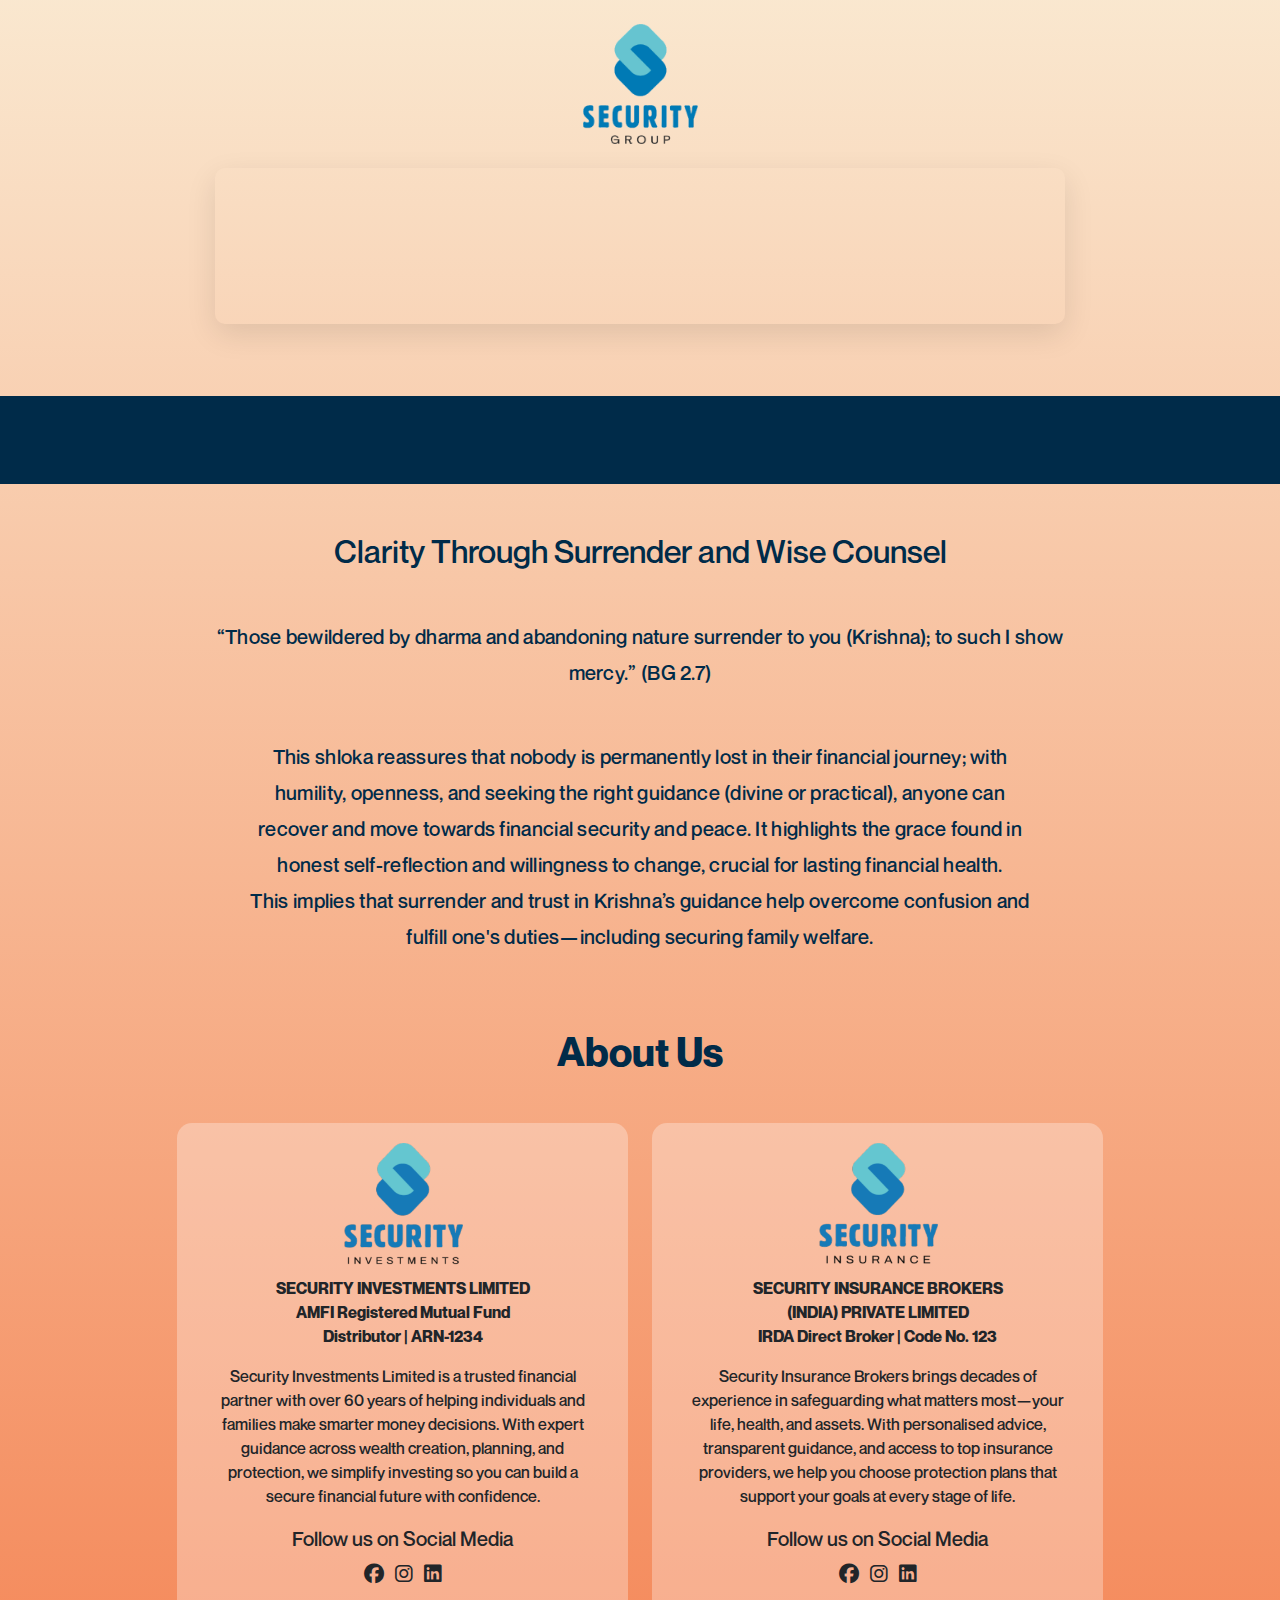
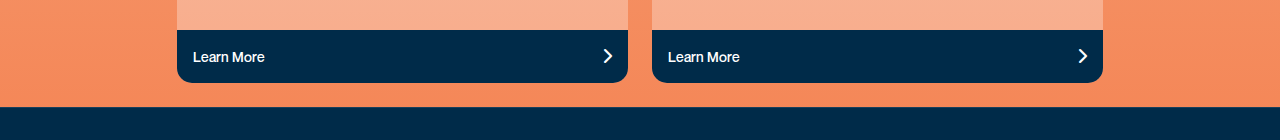
<file: may.html>
<!DOCTYPE html>
<html lang="en">

<head>
    <meta charset="UTF-8">
    <meta name="viewport" content="width=device-width, initial-scale=1.0">
    <title>Security Group - May</title>
    <link rel="icon" href="logo/favicon.ico">
    <!-- Google Fonts -->
    <!-- Maku and Neue Montreal are handled in style.css -->

    <!-- Bootstrap 5 CSS -->
    <link href="https://cdn.jsdelivr.net/npm/bootstrap@5.3.0/dist/css/bootstrap.min.css" rel="stylesheet">
    <!-- Plyr CSS -->
    <link rel="stylesheet" href="https://cdn.plyr.io/3.7.8/plyr.css" />
    <!-- FontAwesome -->
    <link rel="stylesheet" href="https://cdnjs.cloudflare.com/ajax/libs/font-awesome/6.4.0/css/all.min.css">
    <!-- Custom CSS -->
    <link rel="stylesheet" href="css/style.css">
</head>

<body>

    <!-- Header & Hero -->
    <header class="hero-section text-center py-4">
        <div class="container position-relative">
            <!-- Logo -->
            <div class="logo-container mb-4">
                <div class="logo-placeholder mx-auto">
                    <a href="index.html">
                        <img src="logo.png" width="120px" height="110px" alt="Logo">
                    </a>
                </div>
            </div>

            <!-- Removed H1 Month Header -->
            <!-- <h1 class="display-5 fw-bold text-dark-blue mb-4">May</h1> -->

            <!-- Video Container -->
            <div class="video-wrapper position-relative mx-auto">
                <!-- Video Player -->
                <div class="plyr__video-embed" id="player">
                    <iframe
                        src="https://www.youtube.com/embed/l79XVpZMQBU?si=9zNXaUnAsC4aZXhA&origin=https://plyr.io&iv_load_policy=3&modestbranding=1&playsinline=1&showinfo=0&rel=0&enablejsapi=1"
                        allowfullscreen allowtransparency allow="autoplay"></iframe>
                </div>
            </div>
        </div>
    </header>

    <!-- Content Section -->
    <section class="quote-section text-center text-white py-2 mt-lg-5 mt-3">
        <div class="container marquee-container">
            <div class="marquee-content">
                <h1 class="sanskrit-text mb-0 highlight-text">“ कार्पण्यदोषोपहतस्वभावः पृच्छामि त्वां धर्मसंमूढचेताः।
                    यच्छ्रेयः स्यान्निश्चितं ब्रूहि तन्मे शिष्यस्तेऽहं शाधि मां त्वां प्रपन्नम्॥”</h1>
            </div>
        </div>
    </section>

    <!-- Translation Section -->
    <section class="meaning-section text-center py-4">
        <div class="container py-4">
            <h2 class="fw-medium mb-3">Clarity Through Surrender and Wise Counsel</h2>
            <p class="lead mt-lg-5 mt-3" style="max-width: 900px; margin: 0 auto; font-weight: 500;">
                “Those bewildered by dharma and abandoning nature surrender to you (Krishna); to such I show mercy.” (BG
                2.7)
            </p>
            <p class="lead mt-lg-5 mt-3" style="max-width: 800px; margin: 0 auto; font-weight: 500;">
                This shloka reassures that nobody is permanently lost in their financial journey; with humility,
                openness, and seeking the right guidance (divine or practical), anyone can recover and move towards
                financial security and peace. It highlights the grace found in honest self-reflection and willingness to
                change, crucial for lasting financial health.<br>
                This implies that surrender and trust in Krishna’s guidance help overcome confusion and fulfill one's
                duties—including securing family welfare.
            </p>
        </div>
    </section>

    <!-- About Us Section -->
    <section class="about-section py-4">
        <div class="container">
            <h1 class="text-center fw-bold mb-5">About Us</h2>

                <div class="row g-4 justify-content-center">
                    <!-- Investments Card -->
                    <div class="col-md-5">
                        <div class="card h-100 service-card border-0">
                            <div class="card-body text-center d-flex flex-column align-items-center pt-3 px-2 pb-0">
                                <img class="mb-2" src="logo2.png" width="120px" height="125px" alt="">

                                <p class="small mb-3 fw-semibold fs-6">
                                    SECURITY INVESTMENTS LIMITED<br>
                                    AMFI Registered Mutual Fund<br>
                                    Distributor | ARN-1234
                                </p>

                                <p class="card-text mb-3 fw-medium">
                                    Security Investments Limited is a trusted financial partner with over 60 years of
                                    helping individuals and families make smarter money decisions. With expert guidance
                                    across wealth creation, planning, and protection, we simplify investing so you can
                                    build
                                    a secure financial future with confidence.
                                </p>

                                <div class="social-links mb-3">
                                    <p class="fw-medium mb-2 fs-5">Follow us on Social Media</p>
                                    <a href="https://www.facebook.com/TheBestInvestments/" target="_blank"
                                        class="text-dark mx-1"><i class="fa-brands fa-facebook fa-lg"></i></a>
                                    <a href="https://www.instagram.com/securityinvestmentsltd/" target="_blank"
                                        class="text-dark mx-1"><i class="fa-brands fa-instagram fa-lg"></i></a>
                                    <a href="https://www.linkedin.com/company/security-investments-limited/posts/?feedView=all"
                                        target="_blank" class="text-dark mx-1"><i
                                            class="fa-brands fa-linkedin fa-lg"></i></a>
                                </div>

                            </div>
                            <a href="https://securityinvestments.in/" target="_blank"
                                class="card-footer bg-dark-blue text-white p-3 d-flex justify-content-between align-items-center mt-auto border-0 rounded-bottom text-decoration-none">
                                <span class="small">Learn More</span>
                                <i class="fa-solid fa-chevron-right"></i>
                            </a>
                        </div>
                    </div>

                    <!-- Insurance Card -->
                    <div class="col-md-5">
                        <div class="card h-100 service-card border-0">
                            <div class="card-body text-center d-flex flex-column align-items-center pt-3 px-2 pb-0">
                                <img class="mb-2" src="logo3.png" width="120px" height="125px" alt="">


                                <p class="small mb-3 fw-semibold fs-6">
                                    SECURITY INSURANCE BROKERS<br>
                                    (INDIA) PRIVATE LIMITED<br>
                                    IRDA Direct Broker | Code No. 123
                                </p>

                                <p class="card-text mb-3 fw-medium">
                                    Security Insurance Brokers brings decades of experience in safeguarding what matters
                                    most—your life, health, and assets. With personalised advice, transparent guidance,
                                    and
                                    access to top insurance providers, we help you choose protection plans that support
                                    your
                                    goals at every stage of life.
                                </p>

                                <div class="social-links mb-4">
                                    <p class="fw-medium mb-2 fs-5">Follow us on Social Media</p>
                                    <a href="https://www.facebook.com/bimabachat.in" target="_blank"
                                        class="text-dark mx-1"><i class="fa-brands fa-facebook fa-lg"></i></a>
                                    <a href="https://www.instagram.com/securityinsurancebrokers/" target="_blank"
                                        class="text-dark mx-1"><i class="fa-brands fa-instagram fa-lg"></i></a>
                                    <a href="https://www.linkedin.com/company/securityinsurancebrokers/posts/?feedView=all"
                                        target="_blank" class="text-dark mx-1"><i
                                            class="fa-brands fa-linkedin fa-lg"></i></a>
                                </div>

                            </div>
                            <a href="https://bimabachat.in/" target="_blank"
                                class="card-footer bg-dark-blue text-white p-3 d-flex justify-content-between align-items-center mt-auto border-0 rounded-bottom text-decoration-none">
                                <span class="small">Learn More</span>
                                <i class="fa-solid fa-chevron-right"></i>
                            </a>
                        </div>
                    </div>
                </div>
        </div>
    </section>

    <!-- Footer -->
    <footer class="footer-section py-3">
        <!-- Content injected by script.js -->
    </footer>

    <!-- JS Scripts -->
    <script src="https://cdn.jsdelivr.net/npm/bootstrap@5.3.0/dist/js/bootstrap.bundle.min.js"></script>
    <script src="https://cdn.plyr.io/3.7.8/plyr.js"></script>
    <script src="js/script.js"></script>
</body>

</html>
</file>
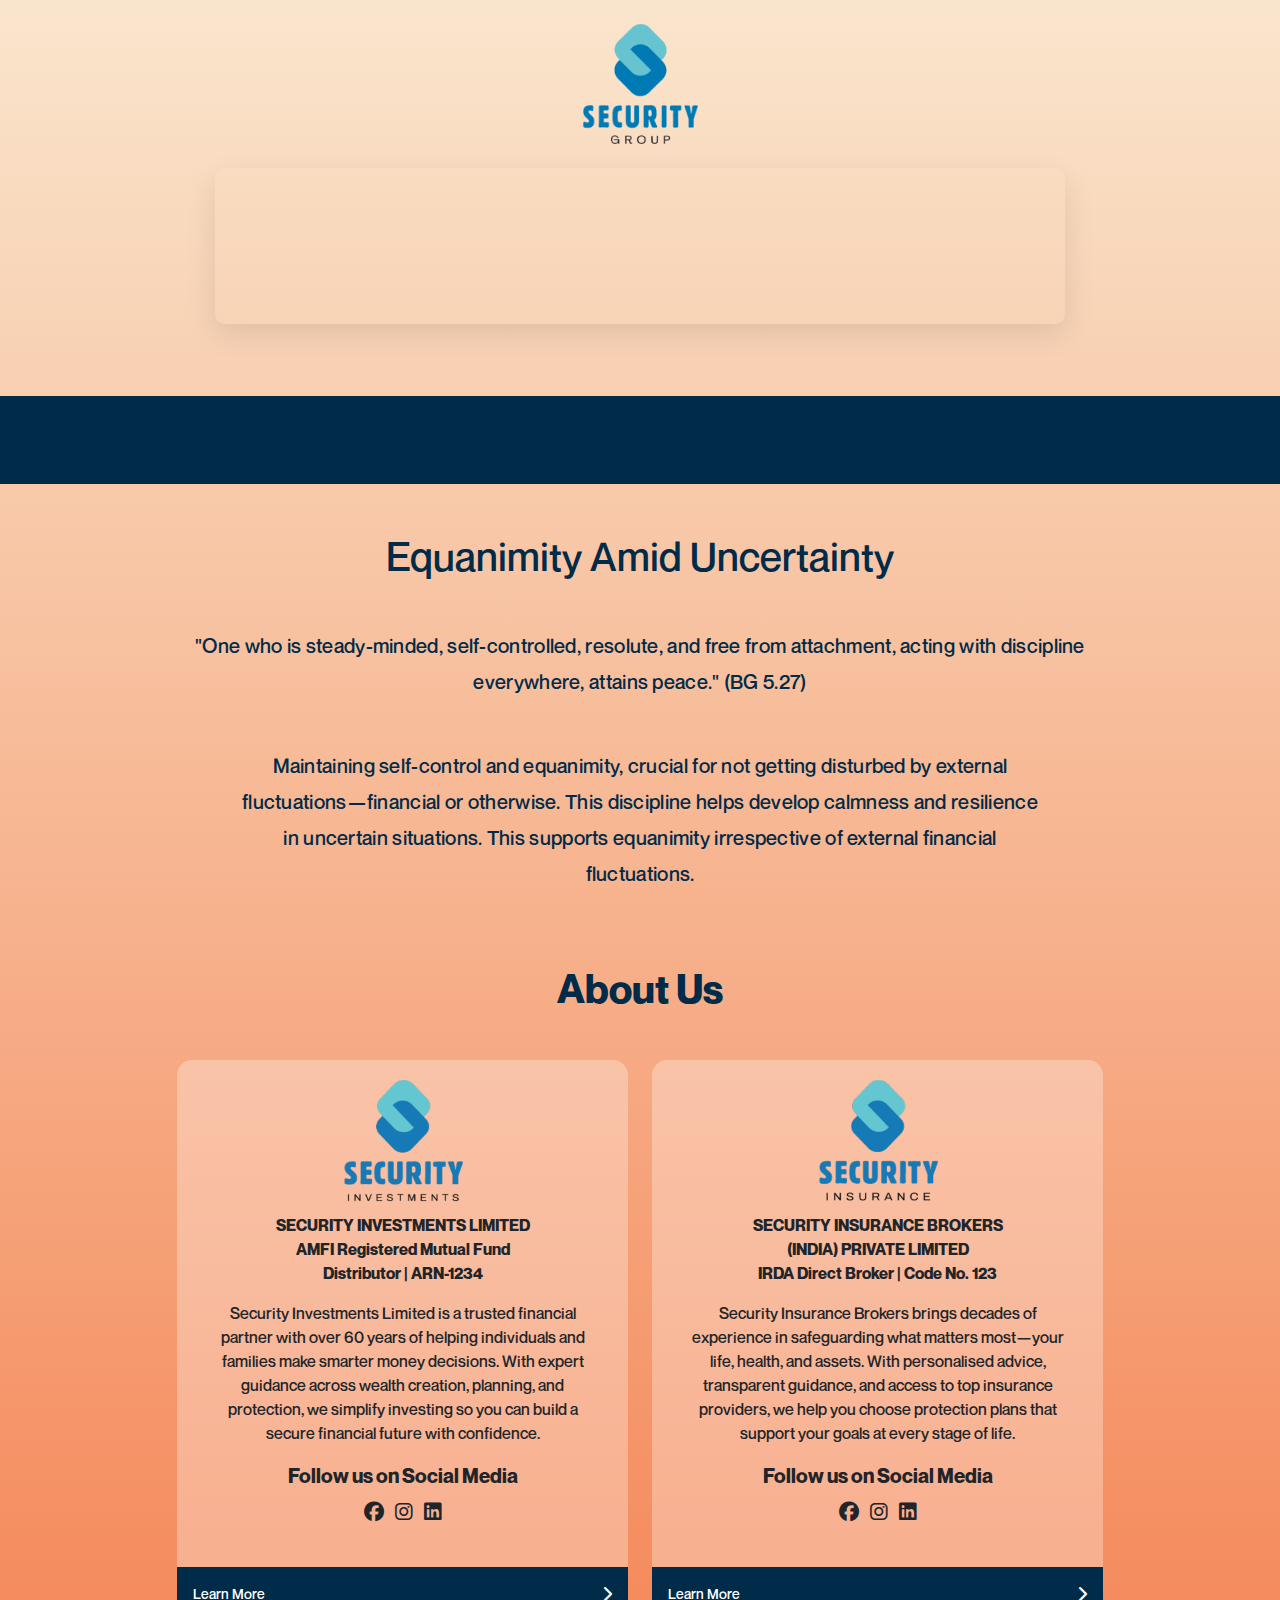
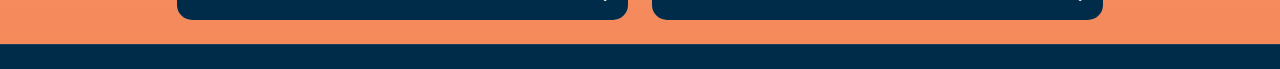
<file: november.html>
<!DOCTYPE html>
<html lang="en">

<head>
    <meta charset="UTF-8">
    <meta name="viewport" content="width=device-width, initial-scale=1.0">
    <title>Security Group - November</title>
    <!-- Google Fonts -->
    <link rel="preconnect" href="https://fonts.googleapis.com">
    <link rel="preconnect" href="https://fonts.gstatic.com" crossorigin>
    <link
        href="https://fonts.googleapis.com/css2?family=Merriweather:ital,wght@0,300;0,400;0,700;0,900;1,300;1,400;1,700&family=Roboto:wght@300;400;500;700&display=swap"
        rel="stylesheet">

    <!-- Bootstrap 5 CSS -->
    <link href="https://cdn.jsdelivr.net/npm/bootstrap@5.3.0/dist/css/bootstrap.min.css" rel="stylesheet">
    <!-- Plyr CSS -->
    <link rel="stylesheet" href="https://cdn.plyr.io/3.7.8/plyr.css" />
    <!-- FontAwesome -->
    <link rel="stylesheet" href="https://cdnjs.cloudflare.com/ajax/libs/font-awesome/6.4.0/css/all.min.css">
    <!-- Custom CSS -->
    <link rel="stylesheet" href="css/style.css">
</head>

<body>

    <!-- Header & Hero -->
    <header class="hero-section text-center py-4">
        <div class="container position-relative">
            <!-- Logo -->
            <div class="logo-container mb-4">
                <div class="logo-placeholder mx-auto">
                    <a href="index.html">
                        <img src="logo.png" width="120px" height="110px" alt="Logo">
                    </a>
                </div>
            </div>

            <!-- Removed H1 Month Header -->
            <!-- <h1 class="display-5 fw-bold text-dark-blue mb-4">November</h1> -->

            <!-- Video Container -->
            <div class="video-wrapper position-relative mx-auto">
                <!-- Video Player -->
                <div class="plyr__video-embed" id="player">
                    <iframe
                        src="https://www.youtube.com/embed/IaNyfmzUy_4?si=_6RsvZ7XadWr1PA3&origin=https://plyr.io&iv_load_policy=3&modestbranding=1&playsinline=1&showinfo=0&rel=0&enablejsapi=1"
                        allowfullscreen allowtransparency allow="autoplay"></iframe>
                </div>
            </div>
        </div>
    </header>

    <!-- Quote Section -->
    <section class="quote-section text-center text-white py-2 mt-lg-5 mt-3">
        <div class="container marquee-container">
            <div class="marquee-content">
                <h1 class="sanskrit-text mb-0 highlight-text">" स्थिरमात्मना तत्त्वदर्शी यतात्मा दृढनिश्चयः।
                    मुक्तसङ्गः सर्वभूमेषु विनियम्य सदाचारवान्॥"</h1>
            </div>
        </div>
    </section>

    <!-- Meaning Section -->
    <section class="meaning-section text-center py-4">
        <div class="container py-4">
            <h1 class="fw-medium mb-3">Equanimity Amid Uncertainty</h1>
            <p class="lead mt-lg-5 mt-3" style="max-width: 900px; margin: 0 auto; font-weight: 500;">
                "One who is steady-minded, self-controlled, resolute, and free from attachment, acting with discipline
                everywhere, attains peace." (BG 5.27)
            </p>
            <p class="lead mt-lg-5 mt-3" style="max-width: 800px; margin: 0 auto; font-weight: 500;">
                Maintaining self-control and equanimity, crucial for not getting disturbed by external
                fluctuations—financial or otherwise. This discipline helps develop calmness and resilience in uncertain
                situations. This supports equanimity irrespective of external financial fluctuations.
            </p>
        </div>
    </section>

    <!-- About Us Section -->
    <section class="about-section py-4">
        <div class="container">
            <h1 class="text-center fw-bold mb-5">About Us</h2>

                <div class="row g-4 justify-content-center">
                    <!-- Investments Card -->
                    <div class="col-md-5">
                        <div class="card h-100 service-card border-0">
                            <div class="card-body text-center d-flex flex-column align-items-center pt-3 px-2 pb-0">
                                <img class="mb-2" src="logo2.png" width="120px" height="125px" alt="">

                                <p class="small mb-3 fw-semibold fs-6">
                                    SECURITY INVESTMENTS LIMITED<br>
                                    AMFI Registered Mutual Fund<br>
                                    Distributor | ARN-1234
                                </p>

                                <p class="card-text mb-3 fw-medium">
                                    Security Investments Limited is a trusted financial partner with over 60 years of
                                    helping individuals and families make smarter money decisions. With expert guidance
                                    across wealth creation, planning, and protection, we simplify investing so you can
                                    build
                                    a secure financial future with confidence.
                                </p>

                                <div class="social-links mb-3">
                                    <p class="fw-bold mb-2 fs-5">Follow us on Social Media</p>
                                    <a href="https://www.facebook.com/TheBestInvestments/" target="_blank"
                                        class="text-dark mx-1"><i class="fa-brands fa-facebook fa-lg"></i></a>
                                    <a href="https://www.instagram.com/securityinvestmentsltd/" target="_blank"
                                        class="text-dark mx-1"><i class="fa-brands fa-instagram fa-lg"></i></a>
                                    <a href="https://www.linkedin.com/company/security-investments-limited/posts/?feedView=all"
                                        target="_blank" class="text-dark mx-1"><i
                                            class="fa-brands fa-linkedin fa-lg"></i></a>
                                </div>

                            </div>
                            <a href="https://securityinvestments.in/" target="_blank"
                                class="card-footer bg-dark-blue text-white p-3 d-flex justify-content-between align-items-center mt-auto border-0 rounded-bottom text-decoration-none">
                                <span class="small">Learn More</span>
                                <i class="fa-solid fa-chevron-right"></i>
                            </a>
                        </div>
                    </div>

                    <!-- Insurance Card -->
                    <div class="col-md-5">
                        <div class="card h-100 service-card border-0">
                            <div class="card-body text-center d-flex flex-column align-items-center pt-3 px-2 pb-0">
                                <img class="mb-2" src="logo3.png" width="120px" height="125px" alt="">


                                <p class="small mb-3 fw-semibold fs-6">
                                    SECURITY INSURANCE BROKERS<br>
                                    (INDIA) PRIVATE LIMITED<br>
                                    IRDA Direct Broker | Code No. 123
                                </p>

                                <p class="card-text mb-3 fw-medium">
                                    Security Insurance Brokers brings decades of experience in safeguarding what matters
                                    most—your life, health, and assets. With personalised advice, transparent guidance,
                                    and
                                    access to top insurance providers, we help you choose protection plans that support
                                    your
                                    goals at every stage of life.
                                </p>

                                <div class="social-links mb-4">
                                    <p class="fw-bold mb-2 fs-5">Follow us on Social Media</p>
                                    <a href="https://www.facebook.com/bimabachat.in" target="_blank"
                                        class="text-dark mx-1"><i class="fa-brands fa-facebook fa-lg"></i></a>
                                    <a href="https://www.instagram.com/securityinsurancebrokers/" target="_blank"
                                        class="text-dark mx-1"><i class="fa-brands fa-instagram fa-lg"></i></a>
                                    <a href="https://www.linkedin.com/company/securityinsurancebrokers/posts/?feedView=all"
                                        target="_blank" class="text-dark mx-1"><i
                                            class="fa-brands fa-linkedin fa-lg"></i></a>
                                </div>

                            </div>
                            <a href="https://bimabachat.in/" target="_blank"
                                class="card-footer bg-dark-blue text-white p-3 d-flex justify-content-between align-items-center mt-auto border-0 rounded-bottom text-decoration-none">
                                <span class="small">Learn More</span>
                                <i class="fa-solid fa-chevron-right"></i>
                            </a>
                        </div>
                    </div>
                </div>
        </div>
    </section>

    <!-- Footer -->
    <footer class="footer-section pt-3 pb-2">
        <!-- Content injected by script.js -->
    </footer>

    <!-- JS Scripts -->
    <script src="https://cdn.jsdelivr.net/npm/bootstrap@5.3.0/dist/js/bootstrap.bundle.min.js"></script>
    <script src="https://cdn.plyr.io/3.7.8/plyr.js"></script>
    <script src="js/script.js"></script>
</body>

</html>
</file>
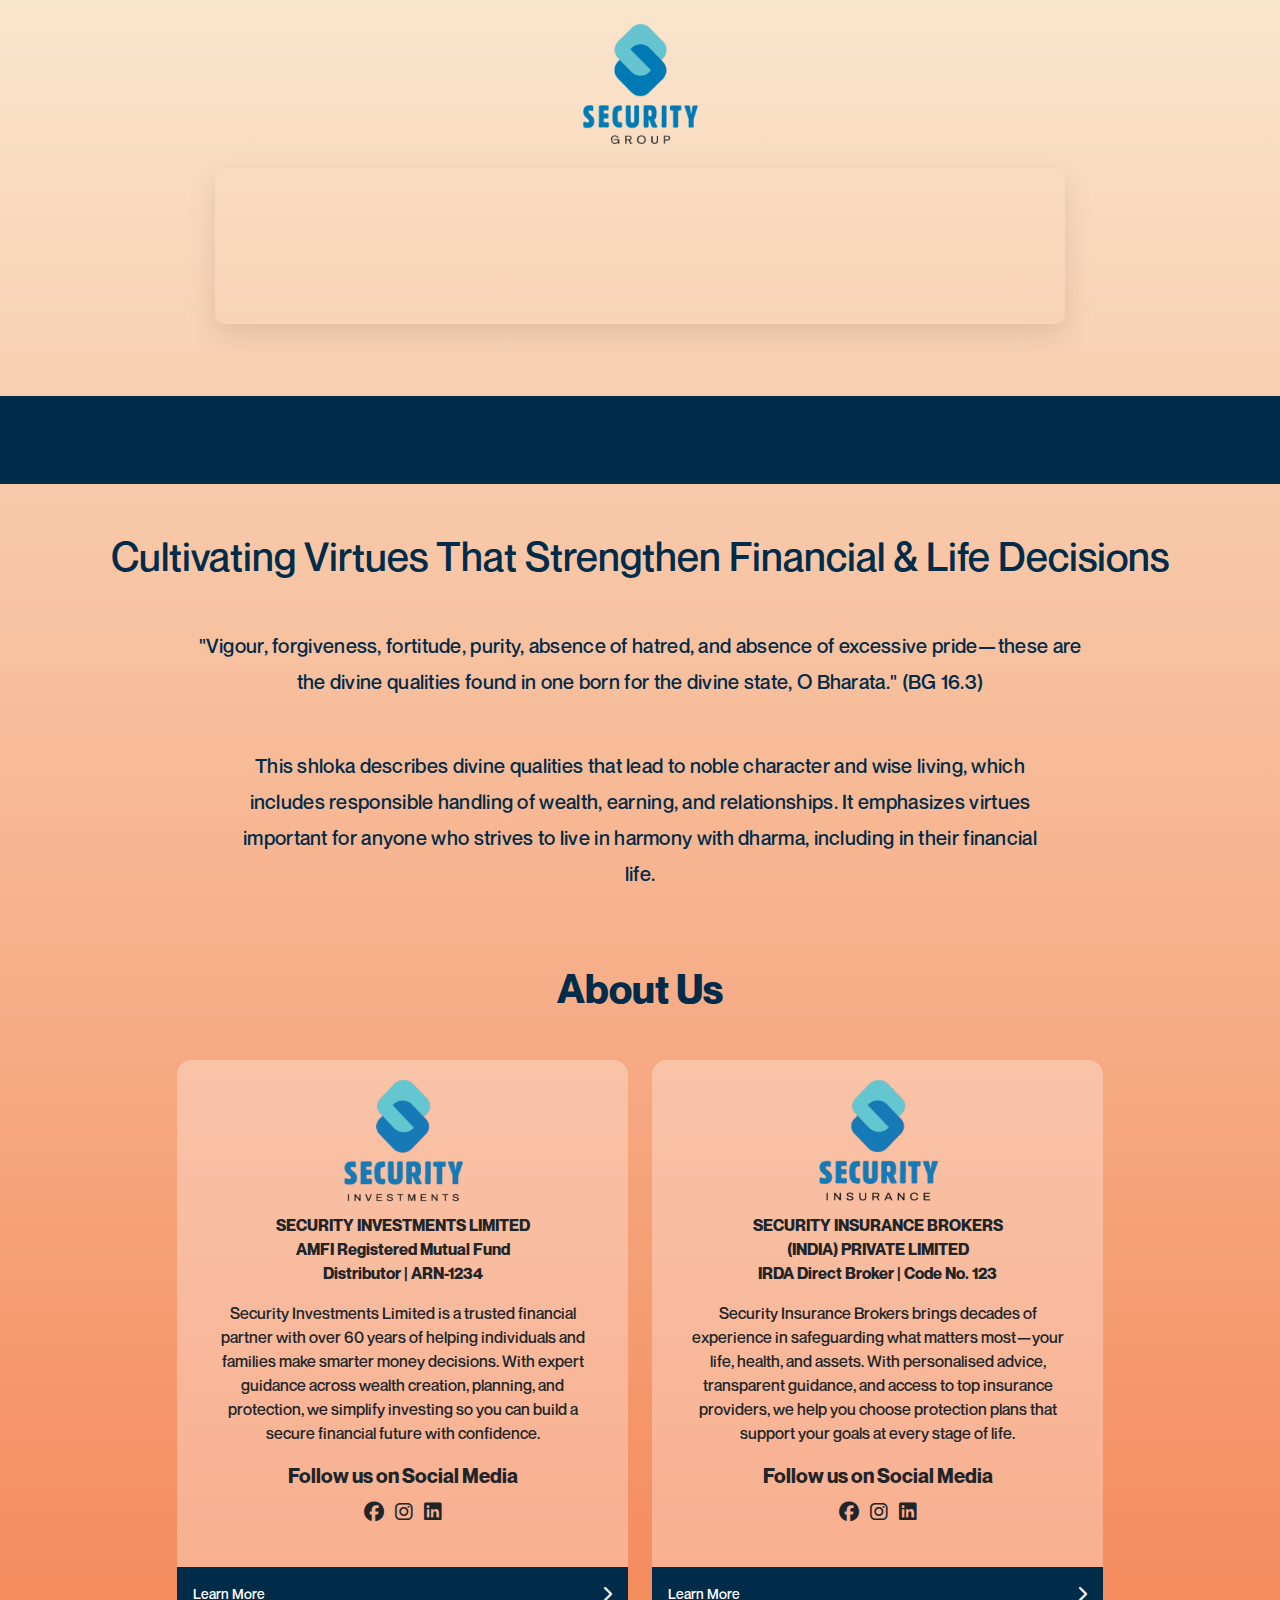
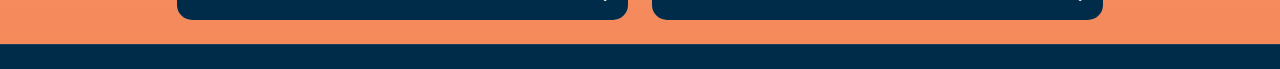
<file: october.html>
<!DOCTYPE html>
<html lang="en">

<head>
    <meta charset="UTF-8">
    <meta name="viewport" content="width=device-width, initial-scale=1.0">
    <title>Security Group - October</title>
    <!-- Google Fonts -->
    <link rel="preconnect" href="https://fonts.googleapis.com">
    <link rel="preconnect" href="https://fonts.gstatic.com" crossorigin>
    <link
        href="https://fonts.googleapis.com/css2?family=Merriweather:ital,wght@0,300;0,400;0,700;0,900;1,300;1,400;1,700&family=Roboto:wght@300;400;500;700&display=swap"
        rel="stylesheet">

    <!-- Bootstrap 5 CSS -->
    <link href="https://cdn.jsdelivr.net/npm/bootstrap@5.3.0/dist/css/bootstrap.min.css" rel="stylesheet">
    <!-- Plyr CSS -->
    <link rel="stylesheet" href="https://cdn.plyr.io/3.7.8/plyr.css" />
    <!-- FontAwesome -->
    <link rel="stylesheet" href="https://cdnjs.cloudflare.com/ajax/libs/font-awesome/6.4.0/css/all.min.css">
    <!-- Custom CSS -->
    <link rel="stylesheet" href="css/style.css">
</head>

<body>

    <!-- Header & Hero -->
    <header class="hero-section text-center py-4">
        <div class="container position-relative">
            <!-- Logo -->
            <div class="logo-container mb-4">
                <div class="logo-placeholder mx-auto">
                    <a href="index.html">
                        <img src="logo.png" width="120px" height="110px" alt="Logo">
                    </a>
                </div>
            </div>

            <!-- Removed H1 Month Header -->
            <!-- <h1 class="display-5 fw-bold text-dark-blue mb-4">October</h1> -->

            <!-- Video Container -->
            <div class="video-wrapper position-relative mx-auto">
                <!-- Video Player -->
                <div class="plyr__video-embed" id="player">
                    <iframe
                        src="https://www.youtube.com/embed/Z1PJYpMjvns?si=zd84SY0unG-4_1eL&origin=https://plyr.io&iv_load_policy=3&modestbranding=1&playsinline=1&showinfo=0&rel=0&enablejsapi=1"
                        allowfullscreen allowtransparency allow="autoplay"></iframe>
                </div>
            </div>
        </div>
    </header>

    <!-- Quote Section -->
    <section class="quote-section text-center text-white py-2 mt-lg-5 mt-3">
        <div class="container marquee-container">
            <div class="marquee-content">
                <h1 class="sanskrit-text mb-0 highlight-text">" तेजः क्षमा धृतिः शौचमद्रोहो नातिमानिता।
                    भवन्ति सम्पदं दैवीमभिजातस्य भारत॥"</h1>
            </div>
        </div>
    </section>

    <!-- Meaning Section -->
    <section class="meaning-section text-center py-4">
        <div class="container py-4">
            <h1 class="fw-medium mb-3">Cultivating Virtues That Strengthen Financial & Life Decisions</h1>
            <p class="lead mt-lg-5 mt-3" style="max-width: 900px; margin: 0 auto; font-weight: 500;">
                "Vigour, forgiveness, fortitude, purity, absence of hatred, and absence of excessive pride—these are the
                divine qualities found in one born for the divine state, O Bharata." (BG 16.3)
            </p>
            <p class="lead mt-lg-5 mt-3" style="max-width: 800px; margin: 0 auto; font-weight: 500;">
                This shloka describes divine qualities that lead to noble character and wise living, which includes
                responsible handling of wealth, earning, and relationships. It emphasizes virtues important for anyone
                who strives to live in harmony with dharma, including in their financial life.
            </p>
        </div>
    </section>

    <!-- About Us Section -->
    <section class="about-section py-4">
        <div class="container">
            <h1 class="text-center fw-bold mb-5">About Us</h2>

                <div class="row g-4 justify-content-center">
                    <!-- Investments Card -->
                    <div class="col-md-5">
                        <div class="card h-100 service-card border-0">
                            <div class="card-body text-center d-flex flex-column align-items-center pt-3 px-2 pb-0">
                                <img class="mb-2" src="logo2.png" width="120px" height="125px" alt="">

                                <p class="small mb-3 fw-semibold fs-6">
                                    SECURITY INVESTMENTS LIMITED<br>
                                    AMFI Registered Mutual Fund<br>
                                    Distributor | ARN-1234
                                </p>

                                <p class="card-text mb-3 fw-medium">
                                    Security Investments Limited is a trusted financial partner with over 60 years of
                                    helping individuals and families make smarter money decisions. With expert guidance
                                    across wealth creation, planning, and protection, we simplify investing so you can
                                    build
                                    a secure financial future with confidence.
                                </p>

                                <div class="social-links mb-3">
                                    <p class="fw-bold mb-2 fs-5">Follow us on Social Media</p>
                                    <a href="https://www.facebook.com/TheBestInvestments/" target="_blank"
                                        class="text-dark mx-1"><i class="fa-brands fa-facebook fa-lg"></i></a>
                                    <a href="https://www.instagram.com/securityinvestmentsltd/" target="_blank"
                                        class="text-dark mx-1"><i class="fa-brands fa-instagram fa-lg"></i></a>
                                    <a href="https://www.linkedin.com/company/security-investments-limited/posts/?feedView=all"
                                        target="_blank" class="text-dark mx-1"><i
                                            class="fa-brands fa-linkedin fa-lg"></i></a>
                                </div>

                            </div>
                            <a href="https://securityinvestments.in/" target="_blank"
                                class="card-footer bg-dark-blue text-white p-3 d-flex justify-content-between align-items-center mt-auto border-0 rounded-bottom text-decoration-none">
                                <span class="small">Learn More</span>
                                <i class="fa-solid fa-chevron-right"></i>
                            </a>
                        </div>
                    </div>

                    <!-- Insurance Card -->
                    <div class="col-md-5">
                        <div class="card h-100 service-card border-0">
                            <div class="card-body text-center d-flex flex-column align-items-center pt-3 px-2 pb-0">
                                <img class="mb-2" src="logo3.png" width="120px" height="125px" alt="">


                                <p class="small mb-3 fw-semibold fs-6">
                                    SECURITY INSURANCE BROKERS<br>
                                    (INDIA) PRIVATE LIMITED<br>
                                    IRDA Direct Broker | Code No. 123
                                </p>

                                <p class="card-text mb-3 fw-medium">
                                    Security Insurance Brokers brings decades of experience in safeguarding what matters
                                    most—your life, health, and assets. With personalised advice, transparent guidance,
                                    and
                                    access to top insurance providers, we help you choose protection plans that support
                                    your
                                    goals at every stage of life.
                                </p>

                                <div class="social-links mb-4">
                                    <p class="fw-bold mb-2 fs-5">Follow us on Social Media</p>
                                    <a href="https://www.facebook.com/bimabachat.in" target="_blank"
                                        class="text-dark mx-1"><i class="fa-brands fa-facebook fa-lg"></i></a>
                                    <a href="https://www.instagram.com/securityinsurancebrokers/" target="_blank"
                                        class="text-dark mx-1"><i class="fa-brands fa-instagram fa-lg"></i></a>
                                    <a href="https://www.linkedin.com/company/securityinsurancebrokers/posts/?feedView=all"
                                        target="_blank" class="text-dark mx-1"><i
                                            class="fa-brands fa-linkedin fa-lg"></i></a>
                                </div>

                            </div>
                            <a href="https://bimabachat.in/" target="_blank"
                                class="card-footer bg-dark-blue text-white p-3 d-flex justify-content-between align-items-center mt-auto border-0 rounded-bottom text-decoration-none">
                                <span class="small">Learn More</span>
                                <i class="fa-solid fa-chevron-right"></i>
                            </a>
                        </div>
                    </div>
                </div>
        </div>
    </section>

    <!-- Footer -->
    <footer class="footer-section pt-3 pb-2">
        <!-- Content injected by script.js -->
    </footer>

    <!-- JS Scripts -->
    <script src="https://cdn.jsdelivr.net/npm/bootstrap@5.3.0/dist/js/bootstrap.bundle.min.js"></script>
    <script src="https://cdn.plyr.io/3.7.8/plyr.js"></script>
    <script src="js/script.js"></script>
</body>

</html>
</file>
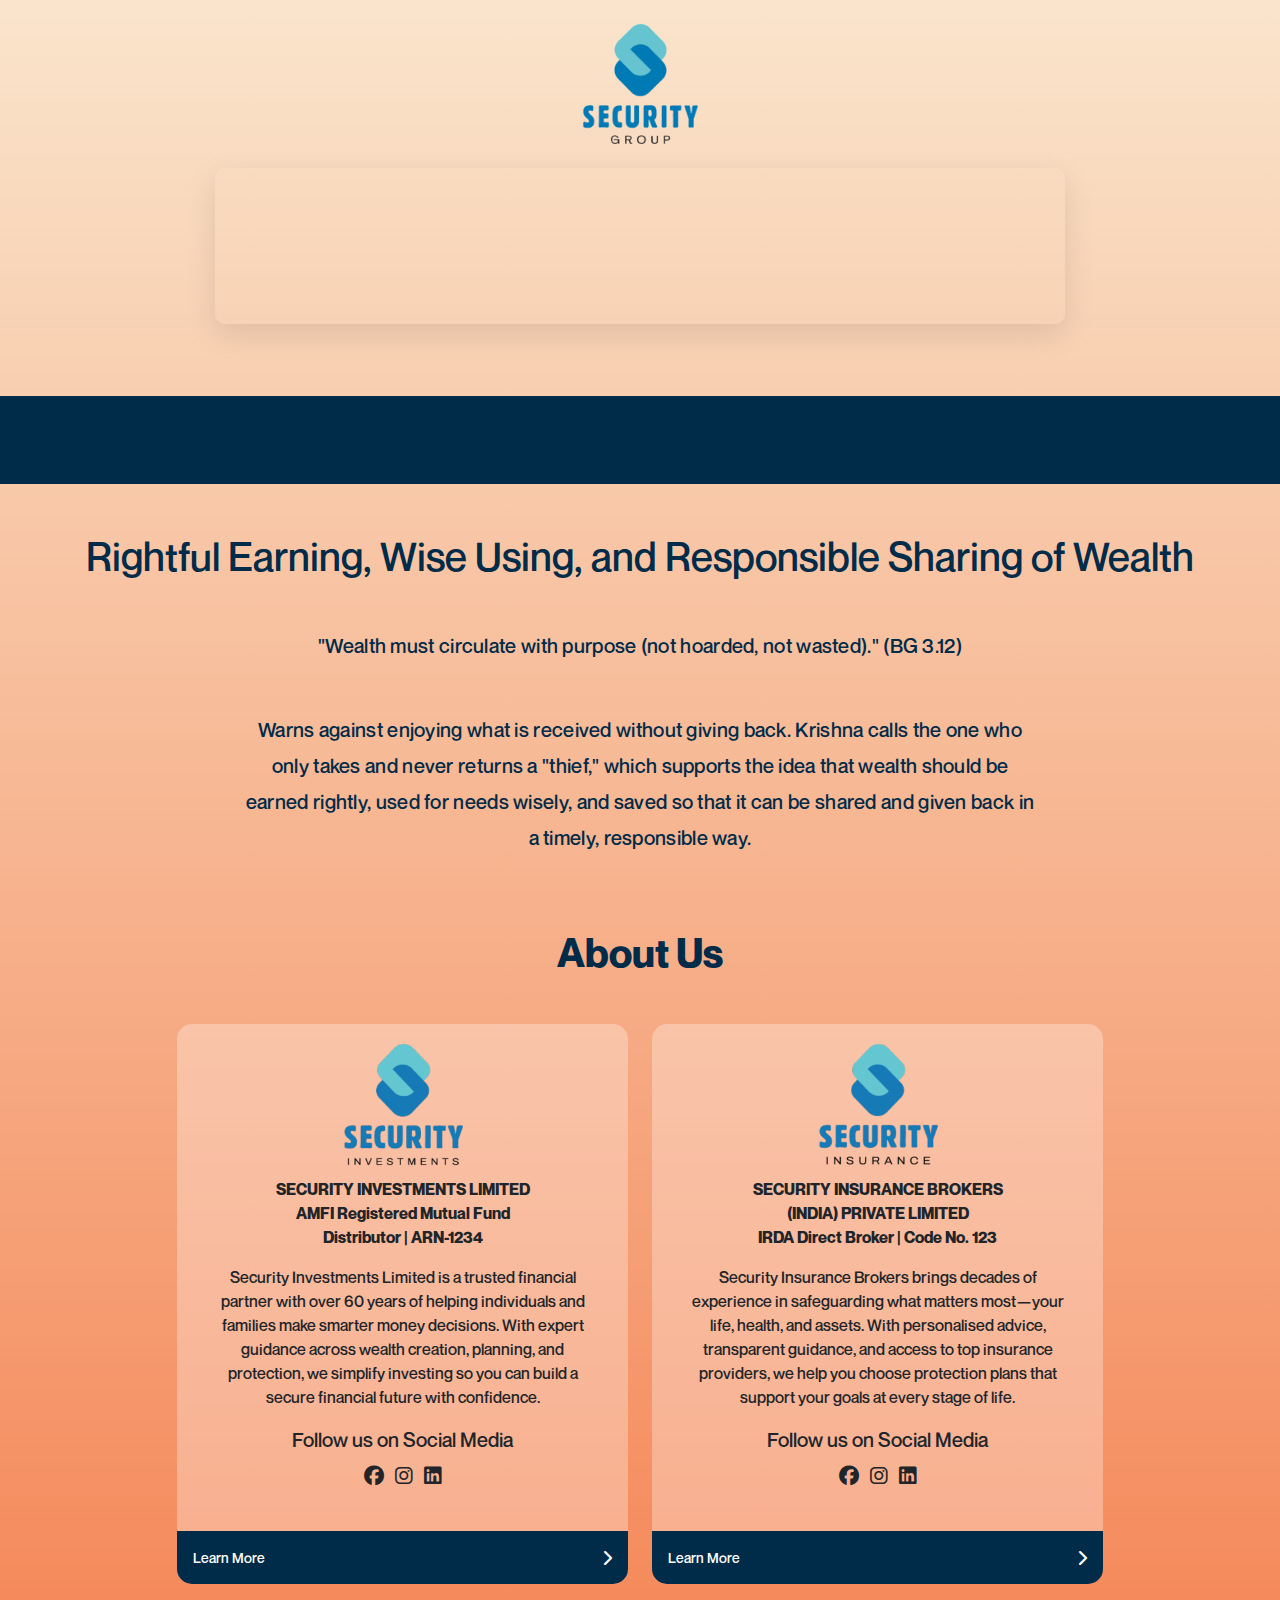
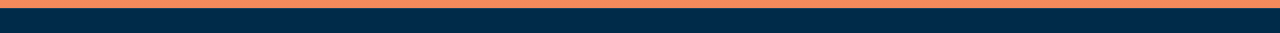
<file: september.html>
<!DOCTYPE html>
<html lang="en">

<head>
    <meta charset="UTF-8">
    <meta name="viewport" content="width=device-width, initial-scale=1.0">
    <title>Security Group - September</title>
    <!-- Google Fonts -->
    <link rel="preconnect" href="https://fonts.googleapis.com">
    <link rel="preconnect" href="https://fonts.gstatic.com" crossorigin>
    <link
        href="https://fonts.googleapis.com/css2?family=Merriweather:ital,wght@0,300;0,400;0,700;0,900;1,300;1,400;1,700&family=Roboto:wght@300;400;500;700&display=swap"
        rel="stylesheet">

    <!-- Bootstrap 5 CSS -->
    <link href="https://cdn.jsdelivr.net/npm/bootstrap@5.3.0/dist/css/bootstrap.min.css" rel="stylesheet">
    <!-- Plyr CSS -->
    <link rel="stylesheet" href="https://cdn.plyr.io/3.7.8/plyr.css" />
    <!-- FontAwesome -->
    <link rel="stylesheet" href="https://cdnjs.cloudflare.com/ajax/libs/font-awesome/6.4.0/css/all.min.css">
    <!-- Custom CSS -->
    <link rel="stylesheet" href="css/style.css">
</head>

<body>

    <!-- Header & Hero -->
    <header class="hero-section text-center py-4">
        <div class="container position-relative">
            <!-- Logo -->
            <div class="logo-container mb-4">
                <div class="logo-placeholder mx-auto">
                    <a href="index.html">
                        <img src="logo.png" width="120px" height="110px" alt="Logo">
                    </a>
                </div>
            </div>

            <!-- Removed H1 Month Header -->
            <!-- <h1 class="display-5 fw-bold text-dark-blue mb-4">September</h1> -->

            <!-- Video Container -->
            <div class="video-wrapper position-relative mx-auto">
                <!-- Video Player -->
                <div class="plyr__video-embed" id="player">
                    <iframe
                        src="https://www.youtube.com/embed/GX_XCHwOahU?si=JpBjet3uPNAEMkwz&origin=https://plyr.io&iv_load_policy=3&modestbranding=1&playsinline=1&showinfo=0&rel=0&enablejsapi=1"
                        allowfullscreen allowtransparency allow="autoplay"></iframe>
                </div>
            </div>
        </div>
    </header>

    <!-- Quote Section -->
    <section class="quote-section text-center text-white py-2 mt-lg-5 mt-3">
        <div class="container marquee-container">
            <div class="marquee-content">
                <h1 class="sanskrit-text mb-0 highlight-text">" इष्टान्भोगान्हि वो देवा दास्यन्ते यज्ञभाविताः।
                    तैर्दत्तानप्रदायैभ्यो यो भुङ्क्ते स्तेन एव सः॥"</h1>
            </div>
        </div>
    </section>

    <!-- Meaning Section -->
    <section class="meaning-section text-center py-4">
        <div class="container py-4">
            <h1 class="fw-medium mb-3">Rightful Earning, Wise Using, and Responsible Sharing of Wealth</h1>
            <p class="lead mt-lg-5 mt-3" style="max-width: 900px; margin: 0 auto; font-weight: 500;">
                "Wealth must circulate with purpose (not hoarded, not wasted)." (BG 3.12)
            </p>
            <p class="lead mt-lg-5 mt-3" style="max-width: 800px; margin: 0 auto; font-weight: 500;">
                Warns against enjoying what is received without giving back. Krishna calls the one who only takes and
                never returns a "thief," which supports the idea that wealth should be earned rightly, used for needs
                wisely, and saved so that it can be shared and given back in a timely, responsible way.
            </p>
        </div>
    </section>

    <!-- About Us Section -->
    <section class="about-section py-4">
        <div class="container">
            <h1 class="text-center fw-bold mb-5">About Us</h2>

                <div class="row g-4 justify-content-center">
                    <!-- Investments Card -->
                    <div class="col-md-5">
                        <div class="card h-100 service-card border-0">
                            <div class="card-body text-center d-flex flex-column align-items-center pt-3 px-2 pb-0">
                                <img class="mb-2" src="logo2.png" width="120px" height="125px" alt="">

                                <p class="small mb-3 fw-semibold fs-6">
                                    SECURITY INVESTMENTS LIMITED<br>
                                    AMFI Registered Mutual Fund<br>
                                    Distributor | ARN-1234
                                </p>

                                <p class="card-text mb-3 fw-medium">
                                    Security Investments Limited is a trusted financial partner with over 60 years of
                                    helping individuals and families make smarter money decisions. With expert guidance
                                    across wealth creation, planning, and protection, we simplify investing so you can
                                    build
                                    a secure financial future with confidence.
                                </p>

                                <div class="social-links mb-3">
                                    <p class="fw-medium mb-2 fs-5">Follow us on Social Media</p>
                                    <a href="https://www.facebook.com/TheBestInvestments/" target="_blank"
                                        class="text-dark mx-1"><i class="fa-brands fa-facebook fa-lg"></i></a>
                                    <a href="https://www.instagram.com/securityinvestmentsltd/" target="_blank"
                                        class="text-dark mx-1"><i class="fa-brands fa-instagram fa-lg"></i></a>
                                    <a href="https://www.linkedin.com/company/security-investments-limited/posts/?feedView=all"
                                        target="_blank" class="text-dark mx-1"><i
                                            class="fa-brands fa-linkedin fa-lg"></i></a>
                                </div>

                            </div>
                            <a href="https://securityinvestments.in/" target="_blank"
                                class="card-footer bg-dark-blue text-white p-3 d-flex justify-content-between align-items-center mt-auto border-0 rounded-bottom text-decoration-none">
                                <span class="small">Learn More</span>
                                <i class="fa-solid fa-chevron-right"></i>
                            </a>
                        </div>
                    </div>

                    <!-- Insurance Card -->
                    <div class="col-md-5">
                        <div class="card h-100 service-card border-0">
                            <div class="card-body text-center d-flex flex-column align-items-center pt-3 px-2 pb-0">
                                <img class="mb-2" src="logo3.png" width="120px" height="125px" alt="">


                                <p class="small mb-3 fw-semibold fs-6">
                                    SECURITY INSURANCE BROKERS<br>
                                    (INDIA) PRIVATE LIMITED<br>
                                    IRDA Direct Broker | Code No. 123
                                </p>

                                <p class="card-text mb-3 fw-medium">
                                    Security Insurance Brokers brings decades of experience in safeguarding what matters
                                    most—your life, health, and assets. With personalised advice, transparent guidance,
                                    and
                                    access to top insurance providers, we help you choose protection plans that support
                                    your
                                    goals at every stage of life.
                                </p>

                                <div class="social-links mb-4">
                                    <p class="fw-medium mb-2 fs-5">Follow us on Social Media</p>
                                    <a href="https://www.facebook.com/bimabachat.in" target="_blank"
                                        class="text-dark mx-1"><i class="fa-brands fa-facebook fa-lg"></i></a>
                                    <a href="https://www.instagram.com/securityinsurancebrokers/" target="_blank"
                                        class="text-dark mx-1"><i class="fa-brands fa-instagram fa-lg"></i></a>
                                    <a href="https://www.linkedin.com/company/securityinsurancebrokers/posts/?feedView=all"
                                        target="_blank" class="text-dark mx-1"><i
                                            class="fa-brands fa-linkedin fa-lg"></i></a>
                                </div>

                            </div>
                            <a href="https://bimabachat.in/" target="_blank"
                                class="card-footer bg-dark-blue text-white p-3 d-flex justify-content-between align-items-center mt-auto border-0 rounded-bottom text-decoration-none">
                                <span class="small">Learn More</span>
                                <i class="fa-solid fa-chevron-right"></i>
                            </a>
                        </div>
                    </div>
                </div>
        </div>
    </section>

    <!-- Footer -->
    <footer class="footer-section pt-3 pb-2">
        <!-- Content injected by script.js -->
    </footer>

    <!-- JS Scripts -->
    <script src="https://cdn.jsdelivr.net/npm/bootstrap@5.3.0/dist/js/bootstrap.bundle.min.js"></script>
    <script src="https://cdn.plyr.io/3.7.8/plyr.js"></script>
    <script src="js/script.js"></script>
</body>

</html>
</file>
<file: css/style.css>
:root {
    /* --bg-peach: #f9cbac; */
    --text-dark-blue: #002B49;
    --accent-orange: #D35400;
    --yellow-highlight: #F1C40F;
    --card-bg: #FAE5D3;
    /* Lighter peach for cards */
    --footer-bg: #002B49;
    --text-color: #333;
}

@import url('https://fonts.googleapis.com/css2?family=Maku:wght@400;500;700&display=swap');
@import url('https://db.onlinewebfonts.com/c/106ccd1b14f16971c332e309cec7d90b?family=Font');

@font-face {
    font-family: 'NeueMontreal';
    src: url('../neue-montreal/NeueMontreal-Bold.otf');
    font-weight: 700;
}

/* ... existing font faces ... */

/* Quote Section */
.quote-section {
    background-color: var(--text-dark-blue);
    /* border-bottom: 5px solid var(--accent-orange); */
    /* Just a guess, adds nice break */
}

.sanskrit-text {
    font-family: 'Font', sans-serif;
    font-weight: normal;
}

@font-face {
    font-family: 'NeueMontreal';
    src: url('../neue-montreal/NeueMontreal-BoldItalic.otf');
    font-weight: 700;
    font-style: italic;
}

@font-face {
    font-family: 'NeueMontreal';
    src: url('../neue-montreal/NeueMontreal-Italic.otf');
    font-style: italic;
}

@font-face {
    font-family: 'NeueMontreal';
    src: url('../neue-montreal/NeueMontreal-Light.otf');
    font-weight: 300;
}

@font-face {
    font-family: 'NeueMontreal';
    src: url('../neue-montreal/NeueMontreal-LightItalic.otf');
    font-weight: 300;
    font-style: italic;
}

@font-face {
    font-family: 'NeueMontreal';
    src: url('../neue-montreal/NeueMontreal-Medium.otf');
    font-weight: 500;
}

@font-face {
    font-family: 'NeueMontreal';
    src: url('../neue-montreal/NeueMontreal-MediumItalic.otf');
    font-weight: 500;
    font-style: italic;
}

@font-face {
    font-family: 'NeueMontreal';
    src: url('../neue-montreal/NeueMontreal-Regular.otf');
    font-weight: 400;
}

@font-face {
    font-family: 'NeueMontreal';
    src: url('../neue-montreal/NeueMontreal-RegularItalic.otf');
    font-weight: 400;
    font-style: italic;
}

body {
    background: url('../Rectangle\ 161.svg');
    background-size: cover;
    background-position: center;
    background-repeat: no-repeat;
    font-family: 'NeueMontreal', sans-serif;
    font-weight: 500;
    color: var(--text-color);
}


h1,
h2,
h3,
h4,
h5,
h6 {
    font-family: 'NeueMontreal', sans-serif;
    color: var(--text-dark-blue);
}

.font-maku {
    font-family: 'Maku', cursive;
}

.text-dark-blue {
    color: var(--text-dark-blue) !important;
}

/* Hero Section */
.hero-section {
    position: relative;
    padding-bottom: 50px;
}

.logo-placeholder i {
    color: #3498db !important;
    /* Light blue logomark */
}

/* Video Wrapper */
.video-wrapper {
    max-width: 850px;
    width: 100%;
    margin-top: 10px;
    border-radius: 10px;
    overflow: visible;
    /* Allow arrows to stick out */
    box-shadow: 0 10px 30px rgba(0, 0, 0, 0.1);
}

.plyr--video {
    border-radius: 8px;
}


.helper-right .arrow-curve {
    right: 20px;
    transform: scaleX(-1) rotate(45deg);
}


.click-helper {
    background: transparent;
    box-shadow: none;
    top: -60px;
}

.helper-left {
    left: -40px;
    transform: none;
}

.helper-right {
    right: -40px;
    transform: none;
}

.arrow-curve {
    display: block;
    margin: 0 auto;
    width: 80px;
    height: 80px;
    position: relative;
    top: 0;
    left: 0;
    transform: none !important;
}

/* Re-implementing arrows with a better SVG path in HTML if needed, but CSS cleanup here */


/* Quote Section */
.quote-section {
    background-color: var(--text-dark-blue);
    /* border-bottom: 5px solid var(--accent-orange); */
    /* Just a guess, adds nice break */
}

.sanskrit-text {
    font-family: 'Font';
    font-weight: normal;
}

/* Meaning Section */
.meaning-section {
    background-color: var(--bg-peach);
    color: var(--text-dark-blue);
}

/* About Section */
.about-section {
    background-color: var(--bg-peach);
}

.service-card {
    background-color: #FAD7A0;
    /* Slightly different peach/light orange */
    /* Or use a gradient or just transparent with border? Image shows plain cards matching bg visually but distinct block */
    background: rgba(255, 255, 255, 0.3);
    /* Glassy feel? */
    border-radius: 15px;
    overflow: hidden;
}

.service-card .card-body {
    padding: 20px 28px !important;
}

.card-title {
    color: #3498db !important;
    /* Blue */
}

.card-footer {
    cursor: pointer;
    transition: background 0.3s;
}

.card-footer:hover {
    background-color: #00406b !important;
}

.bg-dark-blue {
    background-color: var(--text-dark-blue) !important;
}

/* Footer Section */
.footer-section {
    background-color: var(--footer-bg);
    color: white;
    font-size: 0.9rem;
    border-top: 1px solid rgba(255, 255, 255, 0.1);
}

.footer-logo i {
    color: #3498db !important;
}

/* Landing Page Specific */
.landing-page {
    /* Ensure background image covers */
    min-height: 100vh;
}

.calendar-card {
    background: #FFF8E7;
    /* Light creamy background from image */
    border-radius: 12px;
    padding: 10px;
    box-shadow: 0 5px 15px rgba(0, 0, 0, 0.05);
    transition: transform 0.3s ease, box-shadow 0.3s ease;
    cursor: pointer;
}

.calendar-card:hover {
    transform: translateY(-5px);
    box-shadow: 0 10px 25px rgba(0, 0, 0, 0.1);
}

.card-image-wrapper {
    background: #FFD1A9;
    border-radius: 10px;
    overflow: hidden;
    margin-bottom: 10px;
    position: relative;
    /* Maintain aspect ratio if needed, or just standard 1:1 */
    aspect-ratio: 1 / 1;
    display: flex;
    justify-content: center;
    align-items: center;
}

.card-image-wrapper img {
    object-fit: cover;
    height: 100%;
    width: 100%;
}

.card-footer-custom {
    color: var(--text-dark-blue);
    font-family: 'NeueMontreal', sans-serif;
}

.month-name {
    font-size: 1rem;
}

.arrow-icon {
    font-size: 0.8rem;
    color: #999;
}

/* Animations */
@keyframes fadeInUp {
    from {
        opacity: 0;
        transform: translate3d(0, 40px, 0);
    }

    to {
        opacity: 1;
        transform: translate3d(0, 0, 0);
    }
}

.fade-in-up {
    opacity: 0;
    animation: fadeInUp 0.8s ease-out forwards;
}

/* Marquee Section */
.marquee-container {
    width: 100%;
    overflow: hidden;
    white-space: nowrap;
    position: relative;
    padding: 15px 0;
}

.marquee-content {
    display: inline-block;
    animation: marquee 25s linear infinite;
    /* Slowed down slightly for readability */
    padding-left: 100%;
}

@keyframes marquee {
    0% {
        transform: translate3d(0, 0, 0);
    }

    100% {
        transform: translate3d(-100%, 0, 0);
    }
}

.highlight-text {
    color: #fff;
    /* User preferred white text without background, respecting that choice but ensuring size */
    font-size: 2.2rem !important;
    padding: 0 20px;
    display: inline-block;
    letter-spacing: 0.5px;
}

.card-footer-custom i {
    color: #000;
    font-size: 1rem;
    background-color: #fff;
    border-radius: 50%;
    padding: 8px 10px;
}

.logo-placeholder img {
    width: 115px;
    height: 120px;
}

/* Translation Text Enhancement */
.meaning-section p.lead {
    font-size: 1.25rem;
    line-height: 1.8;
    /* Improved line height for readability */
    letter-spacing: 0.3px;
    /* margin-top: 1rem; */
}
.meaning-section p.lead:first-child {
    margin-top: 1rem;
}

/* Mobile Responsiveness */
@media (max-width: 768px) {

    /* Hero Section */
    .hero-section {
        padding-top: 0.4rem !important;
        padding-bottom: 1rem !important;
    }

    .hero-section h1.display-5 {
        font-size: 2rem;
        /* Smaller month title */
        margin-bottom: 1.5rem !important;
    }

    /* Video wrapper padding */
    .video-wrapper {
        margin-top: 0;
        width: 95%;
        /* More width on mobile */
    }

    /* Marquee Text */
    .highlight-text {
        font-size: 1.1rem;
        /* Smaller Sanskrit text */
        padding: 0 10px;
    }

    /* Translation Text */
    .meaning-section p.lead {
        font-size: 1.1rem;
        line-height: 1.6;
        padding: 0 5px;
        /* Prevent edge touching */
    }

    .about-section {
        padding-left: 15px;
        padding-right: 15px;
    }

    /* About Section */
    .about-section h1 {
        font-size: 2rem;
        margin-bottom: 2rem !important;
    }

    .logo-container img {
        width: 90px !important;
        height: 80px !important;
    }

    /* General Padding */
    .meaning-section,
    .about-section {
        padding-top: 1rem !important;
        padding-bottom: 1rem !important;
    }

    .lead br {
        display: none;
    }

    .quote-section {
        padding-top: 0rem !important;
        padding-bottom: 0rem !important;
    }
}
</file>
